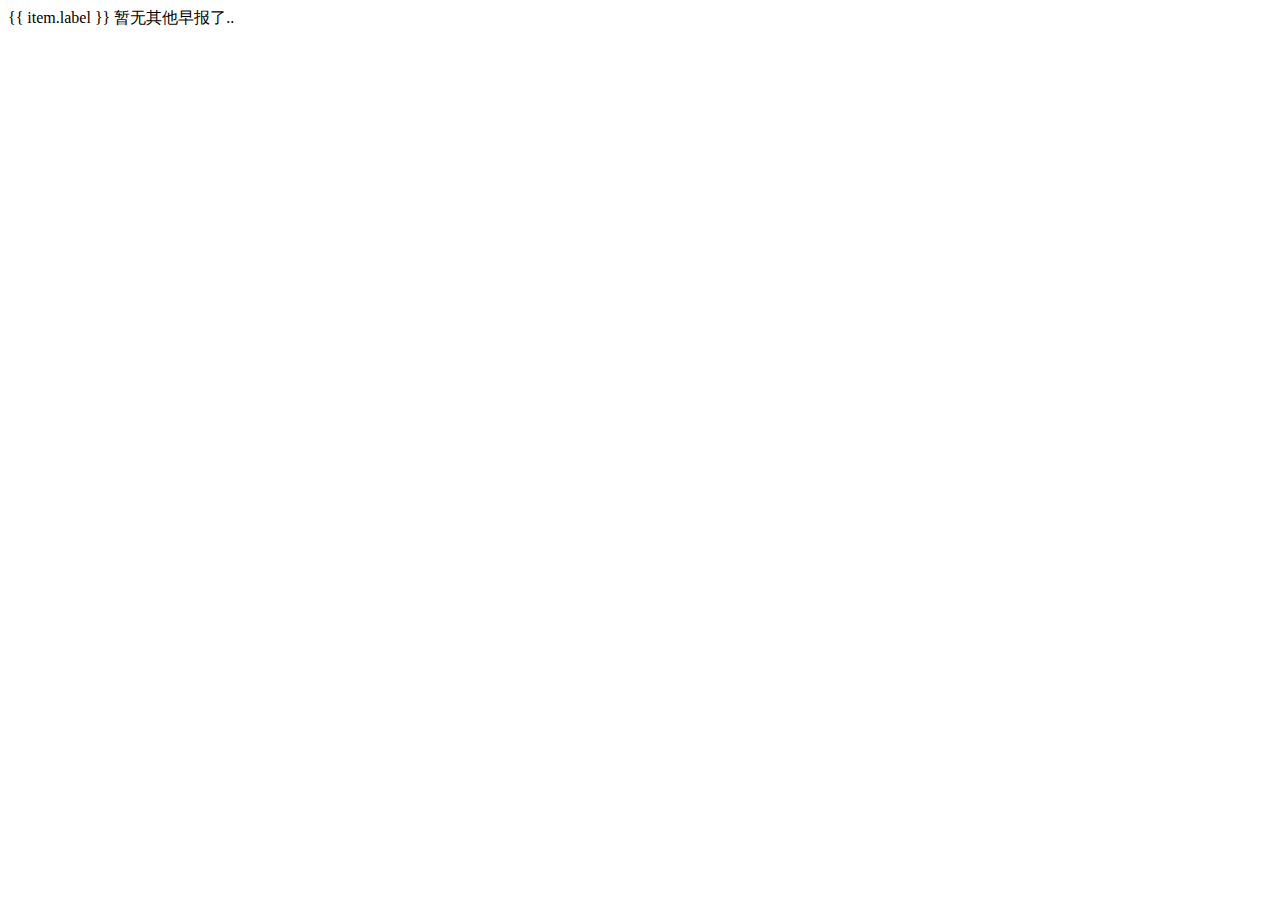
<file: index.html>
<!DOCTYPE html>
<html lang="en">

<head>
    <meta charset="UTF-8">
    <meta name="viewport" content="width=device-width, initial-scale=1.0">
    <title>早报</title>
    <!-- Import style -->
    <link href="//s4.zstatic.net/ajax/libs/element-plus/2.7.3/index.css" rel="stylesheet">
    <!-- Import Vue 3 -->
    <script src="//s4.zstatic.net/ajax/libs/vue/3.4.27/vue.global.js"></script>
    <!-- Import component library -->
    <script src="//s4.zstatic.net/ajax/libs/element-plus/2.7.3/index.full.js"></script>
    <style>
        .zb-lists {
            padding: 10px 0px;
        }
    </style>
</head>

<body>
    <div id="app">

        <el-row v-for="item,key in lists" :key="key" justify="center" class="zb-lists">
            <el-card style="max-width: 480px" @click="item.click">
                {{ item.label }}
            </el-card>
        </el-row>

        <el-row justify="center" class="zb-lists">
            <el-card style="max-width: 680px" >
                暂无其他早报了..
            </el-card>
        </el-row>

    </div>

    <script>
        const { createApp, ref } = Vue

        const app = createApp({
            setup() {

                const downloadImage = (url,fileName) => {
                    fetch(url)
                        .then(response => response.blob())
                        .then(blob => {
                            // 创建一个用于下载文件的链接元素
                            const url = window.URL.createObjectURL(blob);
                            const link = document.createElement('a');
                            link.href = url;
                            link.setAttribute('download', fileName); // 设置下载文件名
                            document.body.appendChild(link);
                            link.click(); // 触发下载

                            // 清理
                            window.URL.revokeObjectURL(url);
                            document.body.removeChild(link);
                        })
                        .catch(error => {
                            ElementPlus.ElMessage.error('图片下载失败:', error);
                        });
                }
                const lists = [
                    {
                        label: "每日60秒读懂世界",
                        click: () => {
                            fetch("https://zaobao.xcx.authbox.cn/api/today").then((Response) => {
                                return Response.json();
                            }).then((res) => {

                                if (res.code == 200) {
                                    ElementPlus.ElMessage.success("获取成功");
                                    //downloadImage(res.data.image,`${res.data.date}.png`);
                                    // 跨域 跳转算了
                                    setTimeout(()=>{
                                        window.location.href = res.data.image
                                    },500)
                                } else {
                                    ElementPlus.ElMessage.error('获取失败:' + res.message)
                                }
                            })
                        }
                    }
                ]
                return {
                    lists
                }
            }
        })

        app.use(ElementPlus);
        app.mount('#app')
    </script>
</body>

</html>
</file>
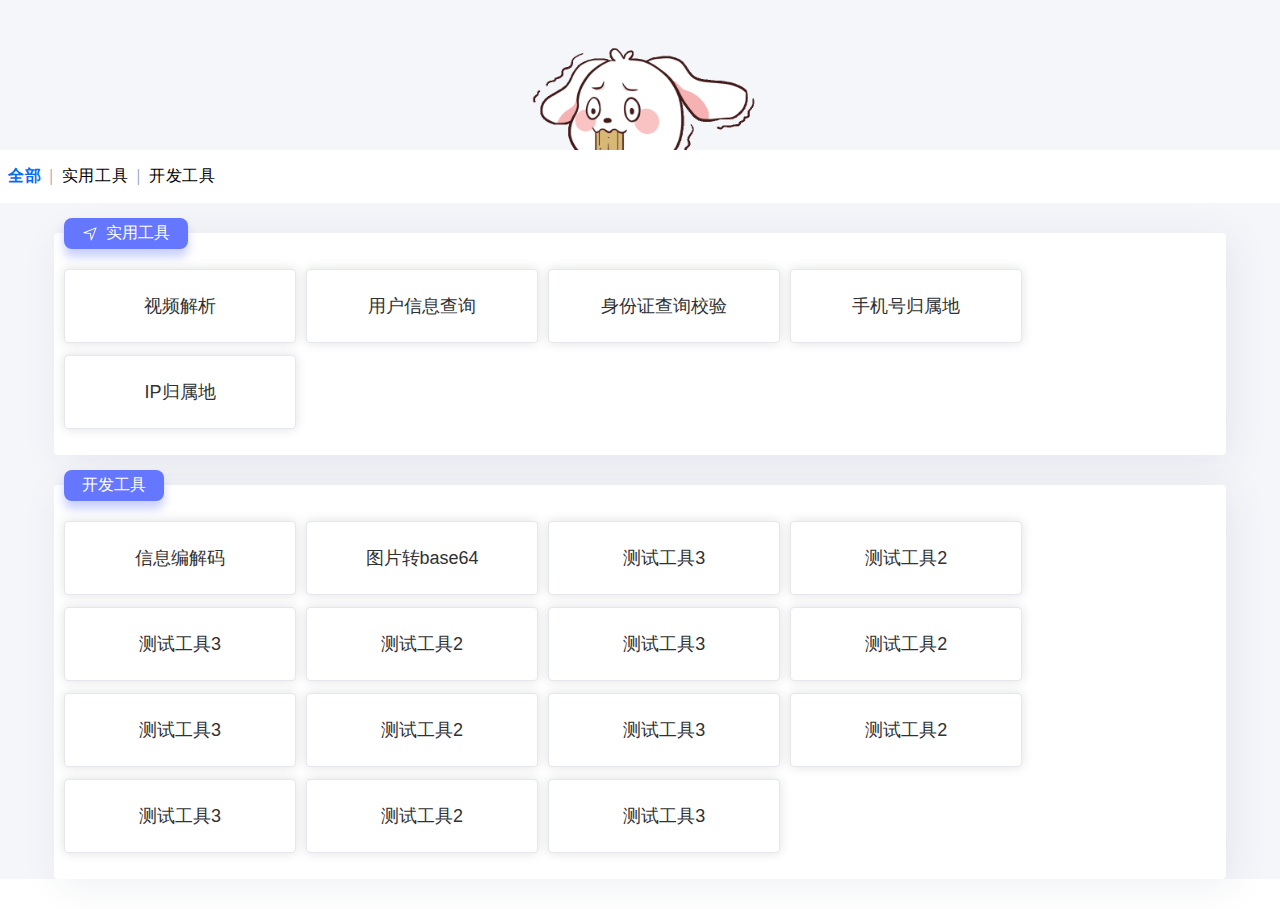
<file: tools/index.html>
<!DOCTYPE html>
<html lang="">
  <head>
    <meta charset="UTF-8">
    <link rel="icon" href="./favicon.ico">
    <meta name="viewport" content="width=device-width, initial-scale=1.0">
    <title>jisoen's tools</title>
    <script type="module" crossorigin src="./assets/index-C07rQK9F.js"></script>
    <link rel="stylesheet" crossorigin href="./assets/index-Ctr061U3.css">
  </head>
  <body>
    <div id="app"></div>
  </body>
</html>
</file>
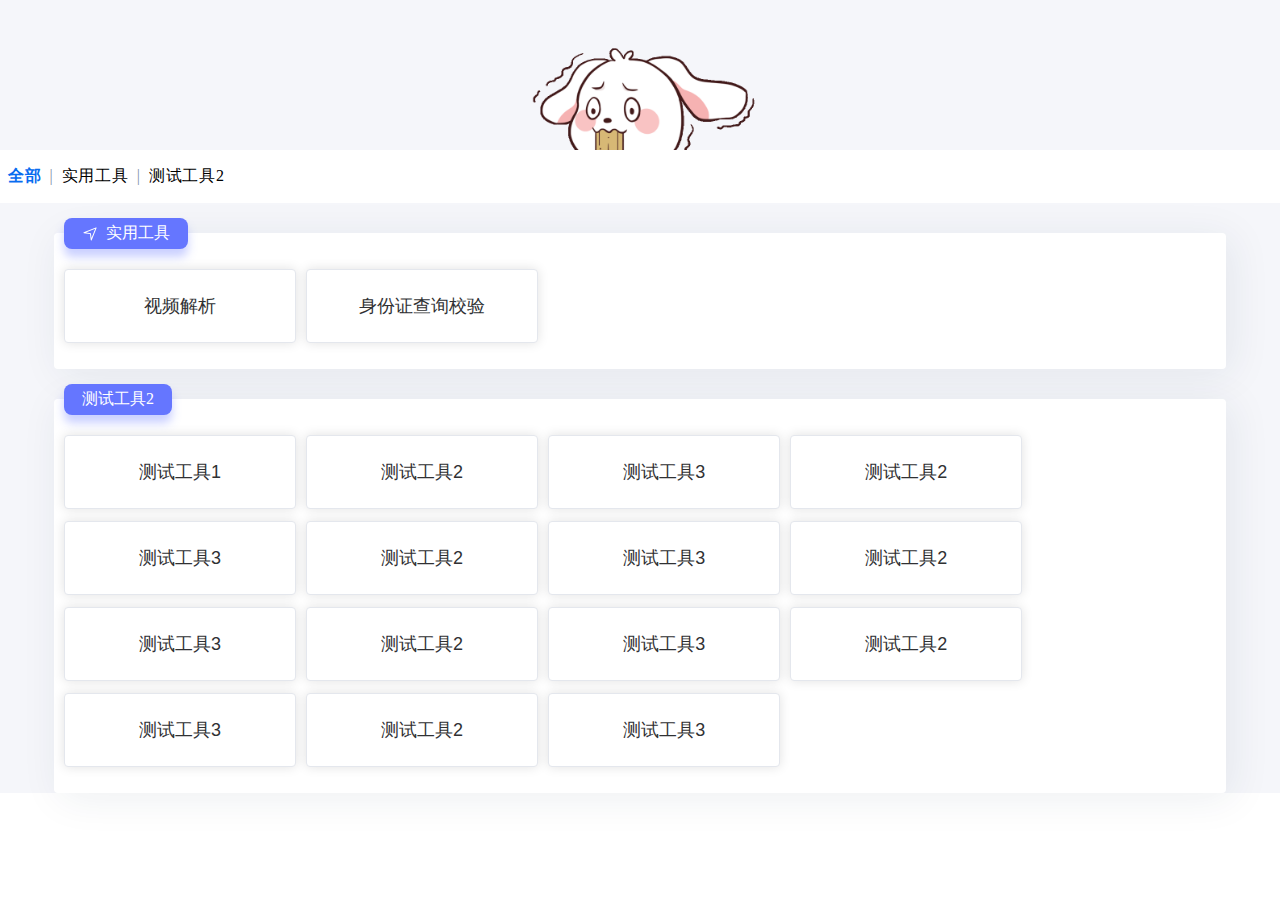
<file: video/index.html>
<!DOCTYPE html>
<html lang="">
  <head>
    <meta charset="UTF-8">
    <link rel="icon" href="./favicon.ico">
    <meta name="viewport" content="width=device-width, initial-scale=1.0">
    <title>视频解析</title>
    <script type="module" crossorigin src="./assets/index-BNWrtSRj.js"></script>
    <link rel="stylesheet" crossorigin href="./assets/index-BDDn1w_d.css">
  </head>
  <body>
    <div id="app"></div>
  </body>
</html>
</file>
<file: tools/assets/index-Ctr061U3.css>
@charset "UTF-8";*{padding:0;margin:0}#app{background-color:#f5f6fa}.top-logo img{max-height:250px}.mt-10{margin-top:10px}.mt-20{margin-top:20px}.mt-30{margin-top:30px}.ml-10{margin-left:10px}.mr-10{margin-right:10px}.mb-10{margin-bottom:10px}.ml-20{margin-left:20px}.mr-20{margin-right:20px}.pl-10{padding-left:10px}.pr-10{padding-right:10px}.pl-20{padding-left:20px}.pr-20{padding-right:20px}.card-body{text-align:center}.card-body .info{text-align:left}.tool-main[data-v-e9d532d9]{min-height:500px}.tool-card[data-v-e9d532d9]{position:relative;display:flex;flex-direction:column;min-width:0;word-wrap:break-word;background-color:#fff;background-clip:border-box;border:0 solid rgba(0,0,0,.125);border-radius:4px;box-shadow:6px 5px 40px #1e304b14;padding:0 10px 20px;width:90%;margin:30px auto}.tool-title[data-v-e9d532d9]{position:absolute;top:-15px;background-color:#6576ff;color:#fff;padding:5px 18px;border-radius:8px;font-size:1rem;box-shadow:0 .5rem .625rem #6576ff57;display:flex;align-items:center;justify-content:center}.tool-body[data-v-e9d532d9]{margin-top:30px}.tool-body .el-col[data-v-e9d532d9]{margin:6px 0;cursor:pointer;text-align:center;font-size:1.125rem;line-height:2rem;border-radius:5px;white-space:nowrap;font-weight:200;color:#526484;font-family:Helvetica Neue,Helvetica,PingFang SC,Hiragino Sans GB,Microsoft YaHei,微软雅黑,Arial,sans-serif}.nav[data-v-e9d532d9]{background-color:#fff}.nav ul[data-v-e9d532d9]{display:flex;flex-wrap:wrap;padding:1rem 0;width:90%;font-weight:500;font-size:16px;list-style:none;background-color:transparent;border-radius:4px;text-transform:uppercase;letter-spacing:.05rem}.nav ul li[data-v-e9d532d9]{padding-left:.5rem;cursor:pointer}.nav ul li[data-v-e9d532d9]:not(:first-child):before{content:"|";display:inline-block;padding-right:.5rem;color:#8091a7}.nav ul li.active[data-v-e9d532d9]{color:#086cf0;font-weight:700}.icon-text-container[data-v-e9d532d9]{display:flex;align-items:center}.icon-text-container .el-icon[data-v-e9d532d9]{margin-right:8px}:root{--el-color-white:#ffffff;--el-color-black:#000000;--el-color-primary-rgb:64,158,255;--el-color-success-rgb:103,194,58;--el-color-warning-rgb:230,162,60;--el-color-danger-rgb:245,108,108;--el-color-error-rgb:245,108,108;--el-color-info-rgb:144,147,153;--el-font-size-extra-large:20px;--el-font-size-large:18px;--el-font-size-medium:16px;--el-font-size-base:14px;--el-font-size-small:13px;--el-font-size-extra-small:12px;--el-font-family:"Helvetica Neue",Helvetica,"PingFang SC","Hiragino Sans GB","Microsoft YaHei","微软雅黑",Arial,sans-serif;--el-font-weight-primary:500;--el-font-line-height-primary:24px;--el-index-normal:1;--el-index-top:1000;--el-index-popper:2000;--el-border-radius-base:4px;--el-border-radius-small:2px;--el-border-radius-round:20px;--el-border-radius-circle:100%;--el-transition-duration:.3s;--el-transition-duration-fast:.2s;--el-transition-function-ease-in-out-bezier:cubic-bezier(.645,.045,.355,1);--el-transition-function-fast-bezier:cubic-bezier(.23,1,.32,1);--el-transition-all:all var(--el-transition-duration) var(--el-transition-function-ease-in-out-bezier);--el-transition-fade:opacity var(--el-transition-duration) var(--el-transition-function-fast-bezier);--el-transition-md-fade:transform var(--el-transition-duration) var(--el-transition-function-fast-bezier),opacity var(--el-transition-duration) var(--el-transition-function-fast-bezier);--el-transition-fade-linear:opacity var(--el-transition-duration-fast) linear;--el-transition-border:border-color var(--el-transition-duration-fast) var(--el-transition-function-ease-in-out-bezier);--el-transition-box-shadow:box-shadow var(--el-transition-duration-fast) var(--el-transition-function-ease-in-out-bezier);--el-transition-color:color var(--el-transition-duration-fast) var(--el-transition-function-ease-in-out-bezier);--el-component-size-large:40px;--el-component-size:32px;--el-component-size-small:24px;color-scheme:light;--el-color-primary:#409eff;--el-color-primary-light-3:rgb(121.3,187.1,255);--el-color-primary-light-5:rgb(159.5,206.5,255);--el-color-primary-light-7:rgb(197.7,225.9,255);--el-color-primary-light-8:rgb(216.8,235.6,255);--el-color-primary-light-9:rgb(235.9,245.3,255);--el-color-primary-dark-2:rgb(51.2,126.4,204);--el-color-success:#67c23a;--el-color-success-light-3:rgb(148.6,212.3,117.1);--el-color-success-light-5:rgb(179,224.5,156.5);--el-color-success-light-7:rgb(209.4,236.7,195.9);--el-color-success-light-8:rgb(224.6,242.8,215.6);--el-color-success-light-9:rgb(239.8,248.9,235.3);--el-color-success-dark-2:rgb(82.4,155.2,46.4);--el-color-warning:#e6a23c;--el-color-warning-light-3:rgb(237.5,189.9,118.5);--el-color-warning-light-5:rgb(242.5,208.5,157.5);--el-color-warning-light-7:rgb(247.5,227.1,196.5);--el-color-warning-light-8:rgb(250,236.4,216);--el-color-warning-light-9:rgb(252.5,245.7,235.5);--el-color-warning-dark-2:rgb(184,129.6,48);--el-color-danger:#f56c6c;--el-color-danger-light-3:rgb(248,152.1,152.1);--el-color-danger-light-5:rgb(250,181.5,181.5);--el-color-danger-light-7:rgb(252,210.9,210.9);--el-color-danger-light-8:rgb(253,225.6,225.6);--el-color-danger-light-9:rgb(254,240.3,240.3);--el-color-danger-dark-2:rgb(196,86.4,86.4);--el-color-error:#f56c6c;--el-color-error-light-3:rgb(248,152.1,152.1);--el-color-error-light-5:rgb(250,181.5,181.5);--el-color-error-light-7:rgb(252,210.9,210.9);--el-color-error-light-8:rgb(253,225.6,225.6);--el-color-error-light-9:rgb(254,240.3,240.3);--el-color-error-dark-2:rgb(196,86.4,86.4);--el-color-info:#909399;--el-color-info-light-3:rgb(177.3,179.4,183.6);--el-color-info-light-5:rgb(199.5,201,204);--el-color-info-light-7:rgb(221.7,222.6,224.4);--el-color-info-light-8:rgb(232.8,233.4,234.6);--el-color-info-light-9:rgb(243.9,244.2,244.8);--el-color-info-dark-2:rgb(115.2,117.6,122.4);--el-bg-color:#ffffff;--el-bg-color-page:#f2f3f5;--el-bg-color-overlay:#ffffff;--el-text-color-primary:#303133;--el-text-color-regular:#606266;--el-text-color-secondary:#909399;--el-text-color-placeholder:#a8abb2;--el-text-color-disabled:#c0c4cc;--el-border-color:#dcdfe6;--el-border-color-light:#e4e7ed;--el-border-color-lighter:#ebeef5;--el-border-color-extra-light:#f2f6fc;--el-border-color-dark:#d4d7de;--el-border-color-darker:#cdd0d6;--el-fill-color:#f0f2f5;--el-fill-color-light:#f5f7fa;--el-fill-color-lighter:#fafafa;--el-fill-color-extra-light:#fafcff;--el-fill-color-dark:#ebedf0;--el-fill-color-darker:#e6e8eb;--el-fill-color-blank:#ffffff;--el-box-shadow:0px 12px 32px 4px rgba(0,0,0,.04),0px 8px 20px rgba(0,0,0,.08);--el-box-shadow-light:0px 0px 12px rgba(0,0,0,.12);--el-box-shadow-lighter:0px 0px 6px rgba(0,0,0,.12);--el-box-shadow-dark:0px 16px 48px 16px rgba(0,0,0,.08),0px 12px 32px rgba(0,0,0,.12),0px 8px 16px -8px rgba(0,0,0,.16);--el-disabled-bg-color:var(--el-fill-color-light);--el-disabled-text-color:var(--el-text-color-placeholder);--el-disabled-border-color:var(--el-border-color-light);--el-overlay-color:rgba(0,0,0,.8);--el-overlay-color-light:rgba(0,0,0,.7);--el-overlay-color-lighter:rgba(0,0,0,.5);--el-mask-color:rgba(255,255,255,.9);--el-mask-color-extra-light:rgba(255,255,255,.3);--el-border-width:1px;--el-border-style:solid;--el-border-color-hover:var(--el-text-color-disabled);--el-border:var(--el-border-width) var(--el-border-style) var(--el-border-color);--el-svg-monochrome-grey:var(--el-border-color)}.fade-in-linear-enter-active,.fade-in-linear-leave-active{transition:var(--el-transition-fade-linear)}.fade-in-linear-enter-from,.fade-in-linear-leave-to{opacity:0}.el-fade-in-linear-enter-active,.el-fade-in-linear-leave-active{transition:var(--el-transition-fade-linear)}.el-fade-in-linear-enter-from,.el-fade-in-linear-leave-to{opacity:0}.el-fade-in-enter-active,.el-fade-in-leave-active{transition:all var(--el-transition-duration) cubic-bezier(.55,0,.1,1)}.el-fade-in-enter-from,.el-fade-in-leave-active{opacity:0}.el-zoom-in-center-enter-active,.el-zoom-in-center-leave-active{transition:all var(--el-transition-duration) cubic-bezier(.55,0,.1,1)}.el-zoom-in-center-enter-from,.el-zoom-in-center-leave-active{opacity:0;transform:scaleX(0)}.el-zoom-in-top-enter-active,.el-zoom-in-top-leave-active{opacity:1;transform:scaleY(1);transform-origin:center top;transition:var(--el-transition-md-fade)}.el-zoom-in-top-enter-active[data-popper-placement^=top],.el-zoom-in-top-leave-active[data-popper-placement^=top]{transform-origin:center bottom}.el-zoom-in-top-enter-from,.el-zoom-in-top-leave-active{opacity:0;transform:scaleY(0)}.el-zoom-in-bottom-enter-active,.el-zoom-in-bottom-leave-active{opacity:1;transform:scaleY(1);transform-origin:center bottom;transition:var(--el-transition-md-fade)}.el-zoom-in-bottom-enter-from,.el-zoom-in-bottom-leave-active{opacity:0;transform:scaleY(0)}.el-zoom-in-left-enter-active,.el-zoom-in-left-leave-active{opacity:1;transform:scale(1);transform-origin:top left;transition:var(--el-transition-md-fade)}.el-zoom-in-left-enter-from,.el-zoom-in-left-leave-active{opacity:0;transform:scale(.45)}.collapse-transition{transition:var(--el-transition-duration) height ease-in-out,var(--el-transition-duration) padding-top ease-in-out,var(--el-transition-duration) padding-bottom ease-in-out}.el-collapse-transition-enter-active,.el-collapse-transition-leave-active{transition:var(--el-transition-duration) max-height ease-in-out,var(--el-transition-duration) padding-top ease-in-out,var(--el-transition-duration) padding-bottom ease-in-out}.horizontal-collapse-transition{transition:var(--el-transition-duration) width ease-in-out,var(--el-transition-duration) padding-left ease-in-out,var(--el-transition-duration) padding-right ease-in-out}.el-list-enter-active,.el-list-leave-active{transition:all 1s}.el-list-enter-from,.el-list-leave-to{opacity:0;transform:translateY(-30px)}.el-list-leave-active{position:absolute!important}.el-opacity-transition{transition:opacity var(--el-transition-duration) cubic-bezier(.55,0,.1,1)}.el-icon-loading{animation:rotating 2s linear infinite}.el-icon--right{margin-left:5px}.el-icon--left{margin-right:5px}@keyframes rotating{0%{transform:rotate(0)}to{transform:rotate(1turn)}}.el-icon{--color:inherit;align-items:center;display:inline-flex;height:1em;justify-content:center;line-height:1em;position:relative;width:1em;fill:currentColor;color:var(--color);font-size:inherit}.el-icon.is-loading{animation:rotating 2s linear infinite}.el-icon svg{height:1em;width:1em}.el-affix--fixed{position:fixed}.el-alert{--el-alert-padding:8px 16px;--el-alert-border-radius-base:var(--el-border-radius-base);--el-alert-title-font-size:14px;--el-alert-title-with-description-font-size:16px;--el-alert-description-font-size:14px;--el-alert-close-font-size:16px;--el-alert-close-customed-font-size:14px;--el-alert-icon-size:16px;--el-alert-icon-large-size:28px;align-items:center;background-color:var(--el-color-white);border-radius:var(--el-alert-border-radius-base);box-sizing:border-box;display:flex;margin:0;opacity:1;overflow:hidden;padding:var(--el-alert-padding);position:relative;transition:opacity var(--el-transition-duration-fast);width:100%}.el-alert.is-light .el-alert__close-btn{color:var(--el-text-color-placeholder)}.el-alert.is-dark .el-alert__close-btn,.el-alert.is-dark .el-alert__description{color:var(--el-color-white)}.el-alert.is-center{justify-content:center}.el-alert--success{--el-alert-bg-color:var(--el-color-success-light-9)}.el-alert--success.is-light{background-color:var(--el-alert-bg-color)}.el-alert--success.is-light,.el-alert--success.is-light .el-alert__description{color:var(--el-color-success)}.el-alert--success.is-dark{background-color:var(--el-color-success);color:var(--el-color-white)}.el-alert--info{--el-alert-bg-color:var(--el-color-info-light-9)}.el-alert--info.is-light{background-color:var(--el-alert-bg-color)}.el-alert--info.is-light,.el-alert--info.is-light .el-alert__description{color:var(--el-color-info)}.el-alert--info.is-dark{background-color:var(--el-color-info);color:var(--el-color-white)}.el-alert--warning{--el-alert-bg-color:var(--el-color-warning-light-9)}.el-alert--warning.is-light{background-color:var(--el-alert-bg-color)}.el-alert--warning.is-light,.el-alert--warning.is-light .el-alert__description{color:var(--el-color-warning)}.el-alert--warning.is-dark{background-color:var(--el-color-warning);color:var(--el-color-white)}.el-alert--error{--el-alert-bg-color:var(--el-color-error-light-9)}.el-alert--error.is-light{background-color:var(--el-alert-bg-color)}.el-alert--error.is-light,.el-alert--error.is-light .el-alert__description{color:var(--el-color-error)}.el-alert--error.is-dark{background-color:var(--el-color-error);color:var(--el-color-white)}.el-alert__content{display:flex;flex-direction:column;gap:4px}.el-alert .el-alert__icon{font-size:var(--el-alert-icon-size);margin-right:8px;width:var(--el-alert-icon-size)}.el-alert .el-alert__icon.is-big{font-size:var(--el-alert-icon-large-size);margin-right:12px;width:var(--el-alert-icon-large-size)}.el-alert__title{font-size:var(--el-alert-title-font-size);line-height:24px}.el-alert__title.with-description{font-size:var(--el-alert-title-with-description-font-size)}.el-alert .el-alert__description{font-size:var(--el-alert-description-font-size);margin:0}.el-alert .el-alert__close-btn{cursor:pointer;font-size:var(--el-alert-close-font-size);opacity:1;position:absolute;right:16px;top:12px}.el-alert .el-alert__close-btn.is-customed{font-size:var(--el-alert-close-customed-font-size);font-style:normal;line-height:24px;top:8px}.el-alert-fade-enter-from,.el-alert-fade-leave-active{opacity:0}.el-aside{box-sizing:border-box;flex-shrink:0;overflow:auto;width:var(--el-aside-width,300px)}.el-autocomplete{--el-input-text-color:var(--el-text-color-regular);--el-input-border:var(--el-border);--el-input-hover-border:var(--el-border-color-hover);--el-input-focus-border:var(--el-color-primary);--el-input-transparent-border:0 0 0 1px transparent inset;--el-input-border-color:var(--el-border-color);--el-input-border-radius:var(--el-border-radius-base);--el-input-bg-color:var(--el-fill-color-blank);--el-input-icon-color:var(--el-text-color-placeholder);--el-input-placeholder-color:var(--el-text-color-placeholder);--el-input-hover-border-color:var(--el-border-color-hover);--el-input-clear-hover-color:var(--el-text-color-secondary);--el-input-focus-border-color:var(--el-color-primary);--el-input-width:100%;display:inline-block;position:relative;width:var(--el-input-width)}.el-autocomplete__popper.el-popper{background:var(--el-bg-color-overlay);box-shadow:var(--el-box-shadow-light)}.el-autocomplete__popper.el-popper,.el-autocomplete__popper.el-popper .el-popper__arrow:before{border:1px solid var(--el-border-color-light)}.el-autocomplete__popper.el-popper[data-popper-placement^=top] .el-popper__arrow:before{border-left-color:transparent;border-top-color:transparent}.el-autocomplete__popper.el-popper[data-popper-placement^=bottom] .el-popper__arrow:before{border-bottom-color:transparent;border-right-color:transparent}.el-autocomplete__popper.el-popper[data-popper-placement^=left] .el-popper__arrow:before{border-bottom-color:transparent;border-left-color:transparent}.el-autocomplete__popper.el-popper[data-popper-placement^=right] .el-popper__arrow:before{border-right-color:transparent;border-top-color:transparent}.el-autocomplete-suggestion{border-radius:var(--el-border-radius-base);box-sizing:border-box}.el-autocomplete-suggestion__wrap{box-sizing:border-box;max-height:280px;padding:10px 0}.el-autocomplete-suggestion__list{margin:0;padding:0}.el-autocomplete-suggestion li{color:var(--el-text-color-regular);cursor:pointer;font-size:var(--el-font-size-base);line-height:34px;list-style:none;margin:0;overflow:hidden;padding:0 20px;text-align:left;text-overflow:ellipsis;white-space:nowrap}.el-autocomplete-suggestion li.highlighted,.el-autocomplete-suggestion li:hover{background-color:var(--el-fill-color-light)}.el-autocomplete-suggestion li.divider{border-top:1px solid var(--el-color-black);margin-top:6px}.el-autocomplete-suggestion li.divider:last-child{margin-bottom:-6px}.el-autocomplete-suggestion.is-loading li{color:var(--el-text-color-secondary);font-size:20px;height:100px;line-height:100px;text-align:center}.el-autocomplete-suggestion.is-loading li:after{content:"";display:inline-block;height:100%;vertical-align:middle}.el-autocomplete-suggestion.is-loading li:hover{background-color:var(--el-bg-color-overlay)}.el-autocomplete-suggestion.is-loading .el-icon-loading{vertical-align:middle}.el-avatar{--el-avatar-text-color:var(--el-color-white);--el-avatar-bg-color:var(--el-text-color-disabled);--el-avatar-text-size:14px;--el-avatar-icon-size:18px;--el-avatar-border-radius:var(--el-border-radius-base);--el-avatar-size-large:56px;--el-avatar-size-small:24px;--el-avatar-size:40px;align-items:center;background:var(--el-avatar-bg-color);box-sizing:border-box;color:var(--el-avatar-text-color);display:inline-flex;font-size:var(--el-avatar-text-size);height:var(--el-avatar-size);justify-content:center;outline:none;overflow:hidden;text-align:center;width:var(--el-avatar-size)}.el-avatar>img{display:block;height:100%;width:100%}.el-avatar--circle{border-radius:50%}.el-avatar--square{border-radius:var(--el-avatar-border-radius)}.el-avatar--icon{font-size:var(--el-avatar-icon-size)}.el-avatar--small{--el-avatar-size:24px}.el-avatar--large{--el-avatar-size:56px}.el-backtop{--el-backtop-bg-color:var(--el-bg-color-overlay);--el-backtop-text-color:var(--el-color-primary);--el-backtop-hover-bg-color:var(--el-border-color-extra-light);align-items:center;background-color:var(--el-backtop-bg-color);border-radius:50%;box-shadow:var(--el-box-shadow-lighter);color:var(--el-backtop-text-color);cursor:pointer;display:flex;font-size:20px;height:40px;justify-content:center;position:fixed;width:40px;z-index:5}.el-backtop:hover{background-color:var(--el-backtop-hover-bg-color)}.el-backtop__icon{font-size:20px}.el-badge{--el-badge-bg-color:var(--el-color-danger);--el-badge-radius:10px;--el-badge-font-size:12px;--el-badge-padding:6px;--el-badge-size:18px;display:inline-block;position:relative;vertical-align:middle;width:-moz-fit-content;width:fit-content}.el-badge__content{align-items:center;background-color:var(--el-badge-bg-color);border:1px solid var(--el-bg-color);border-radius:var(--el-badge-radius);color:var(--el-color-white);display:inline-flex;font-size:var(--el-badge-font-size);height:var(--el-badge-size);justify-content:center;padding:0 var(--el-badge-padding);white-space:nowrap}.el-badge__content.is-fixed{position:absolute;right:calc(1px + var(--el-badge-size)/2);top:0;transform:translateY(-50%) translate(100%);z-index:var(--el-index-normal)}.el-badge__content.is-fixed.is-dot{right:5px}.el-badge__content.is-dot{border-radius:50%;height:8px;padding:0;right:0;width:8px}.el-badge__content.is-hide-zero{display:none}.el-badge__content--primary{background-color:var(--el-color-primary)}.el-badge__content--success{background-color:var(--el-color-success)}.el-badge__content--warning{background-color:var(--el-color-warning)}.el-badge__content--info{background-color:var(--el-color-info)}.el-badge__content--danger{background-color:var(--el-color-danger)}.el-breadcrumb{font-size:14px;line-height:1}.el-breadcrumb:after,.el-breadcrumb:before{content:"";display:table}.el-breadcrumb:after{clear:both}.el-breadcrumb__separator{color:var(--el-text-color-placeholder);font-weight:700;margin:0 9px}.el-breadcrumb__separator.el-icon{font-weight:400;margin:0 6px}.el-breadcrumb__separator.el-icon svg{vertical-align:middle}.el-breadcrumb__item{align-items:center;display:inline-flex;float:left}.el-breadcrumb__inner{color:var(--el-text-color-regular)}.el-breadcrumb__inner a,.el-breadcrumb__inner.is-link{color:var(--el-text-color-primary);font-weight:700;text-decoration:none;transition:var(--el-transition-color)}.el-breadcrumb__inner a:hover,.el-breadcrumb__inner.is-link:hover{color:var(--el-color-primary);cursor:pointer}.el-breadcrumb__item:last-child .el-breadcrumb__inner,.el-breadcrumb__item:last-child .el-breadcrumb__inner a,.el-breadcrumb__item:last-child .el-breadcrumb__inner a:hover,.el-breadcrumb__item:last-child .el-breadcrumb__inner:hover{color:var(--el-text-color-regular);cursor:text;font-weight:400}.el-breadcrumb__item:last-child .el-breadcrumb__separator{display:none}.el-button-group{display:inline-block;vertical-align:middle}.el-button-group:after,.el-button-group:before{content:"";display:table}.el-button-group:after{clear:both}.el-button-group>.el-button{float:left;position:relative}.el-button-group>.el-button+.el-button{margin-left:0}.el-button-group>.el-button:first-child{border-bottom-right-radius:0;border-top-right-radius:0}.el-button-group>.el-button:last-child{border-bottom-left-radius:0;border-top-left-radius:0}.el-button-group>.el-button:first-child:last-child{border-bottom-left-radius:var(--el-border-radius-base);border-bottom-right-radius:var(--el-border-radius-base);border-top-left-radius:var(--el-border-radius-base);border-top-right-radius:var(--el-border-radius-base)}.el-button-group>.el-button:first-child:last-child.is-round{border-radius:var(--el-border-radius-round)}.el-button-group>.el-button:first-child:last-child.is-circle{border-radius:50%}.el-button-group>.el-button:not(:first-child):not(:last-child){border-radius:0}.el-button-group>.el-button:not(:last-child){margin-right:-1px}.el-button-group>.el-button.is-active,.el-button-group>.el-button:active,.el-button-group>.el-button:focus,.el-button-group>.el-button:hover{z-index:1}.el-button-group>.el-dropdown>.el-button{border-bottom-left-radius:0;border-left-color:var(--el-button-divide-border-color);border-top-left-radius:0}.el-button-group .el-button--primary:first-child{border-right-color:var(--el-button-divide-border-color)}.el-button-group .el-button--primary:last-child{border-left-color:var(--el-button-divide-border-color)}.el-button-group .el-button--primary:not(:first-child):not(:last-child){border-left-color:var(--el-button-divide-border-color);border-right-color:var(--el-button-divide-border-color)}.el-button-group .el-button--success:first-child{border-right-color:var(--el-button-divide-border-color)}.el-button-group .el-button--success:last-child{border-left-color:var(--el-button-divide-border-color)}.el-button-group .el-button--success:not(:first-child):not(:last-child){border-left-color:var(--el-button-divide-border-color);border-right-color:var(--el-button-divide-border-color)}.el-button-group .el-button--warning:first-child{border-right-color:var(--el-button-divide-border-color)}.el-button-group .el-button--warning:last-child{border-left-color:var(--el-button-divide-border-color)}.el-button-group .el-button--warning:not(:first-child):not(:last-child){border-left-color:var(--el-button-divide-border-color);border-right-color:var(--el-button-divide-border-color)}.el-button-group .el-button--danger:first-child{border-right-color:var(--el-button-divide-border-color)}.el-button-group .el-button--danger:last-child{border-left-color:var(--el-button-divide-border-color)}.el-button-group .el-button--danger:not(:first-child):not(:last-child){border-left-color:var(--el-button-divide-border-color);border-right-color:var(--el-button-divide-border-color)}.el-button-group .el-button--info:first-child{border-right-color:var(--el-button-divide-border-color)}.el-button-group .el-button--info:last-child{border-left-color:var(--el-button-divide-border-color)}.el-button-group .el-button--info:not(:first-child):not(:last-child){border-left-color:var(--el-button-divide-border-color);border-right-color:var(--el-button-divide-border-color)}.el-button{--el-button-font-weight:var(--el-font-weight-primary);--el-button-border-color:var(--el-border-color);--el-button-bg-color:var(--el-fill-color-blank);--el-button-text-color:var(--el-text-color-regular);--el-button-disabled-text-color:var(--el-disabled-text-color);--el-button-disabled-bg-color:var(--el-fill-color-blank);--el-button-disabled-border-color:var(--el-border-color-light);--el-button-divide-border-color:rgba(255,255,255,.5);--el-button-hover-text-color:var(--el-color-primary);--el-button-hover-bg-color:var(--el-color-primary-light-9);--el-button-hover-border-color:var(--el-color-primary-light-7);--el-button-active-text-color:var(--el-button-hover-text-color);--el-button-active-border-color:var(--el-color-primary);--el-button-active-bg-color:var(--el-button-hover-bg-color);--el-button-outline-color:var(--el-color-primary-light-5);--el-button-hover-link-text-color:var(--el-text-color-secondary);--el-button-active-color:var(--el-text-color-primary);align-items:center;-webkit-appearance:none;background-color:var(--el-button-bg-color);border:var(--el-border);border-color:var(--el-button-border-color);box-sizing:border-box;color:var(--el-button-text-color);cursor:pointer;display:inline-flex;font-weight:var(--el-button-font-weight);height:32px;justify-content:center;line-height:1;outline:none;text-align:center;transition:.1s;-webkit-user-select:none;-moz-user-select:none;user-select:none;vertical-align:middle;white-space:nowrap}.el-button:hover{background-color:var(--el-button-hover-bg-color);border-color:var(--el-button-hover-border-color);color:var(--el-button-hover-text-color);outline:none}.el-button:active{background-color:var(--el-button-active-bg-color);border-color:var(--el-button-active-border-color);color:var(--el-button-active-text-color);outline:none}.el-button:focus-visible{outline:2px solid var(--el-button-outline-color);outline-offset:1px;transition:outline-offset 0s,outline 0s}.el-button>span{align-items:center;display:inline-flex}.el-button+.el-button{margin-left:12px}.el-button{border-radius:var(--el-border-radius-base);font-size:var(--el-font-size-base)}.el-button,.el-button.is-round{padding:8px 15px}.el-button::-moz-focus-inner{border:0}.el-button [class*=el-icon]+span{margin-left:6px}.el-button [class*=el-icon] svg{vertical-align:bottom}.el-button.is-plain{--el-button-hover-text-color:var(--el-color-primary);--el-button-hover-bg-color:var(--el-fill-color-blank);--el-button-hover-border-color:var(--el-color-primary)}.el-button.is-active{background-color:var(--el-button-active-bg-color);border-color:var(--el-button-active-border-color);color:var(--el-button-active-text-color);outline:none}.el-button.is-disabled,.el-button.is-disabled:hover{background-color:var(--el-button-disabled-bg-color);background-image:none;border-color:var(--el-button-disabled-border-color);color:var(--el-button-disabled-text-color);cursor:not-allowed}.el-button.is-loading{pointer-events:none;position:relative}.el-button.is-loading:before{background-color:var(--el-mask-color-extra-light);border-radius:inherit;bottom:-1px;content:"";left:-1px;pointer-events:none;position:absolute;right:-1px;top:-1px;z-index:1}.el-button.is-round{border-radius:var(--el-border-radius-round)}.el-button.is-circle{border-radius:50%;padding:8px;width:32px}.el-button.is-text{background-color:transparent;border:0 solid transparent;color:var(--el-button-text-color)}.el-button.is-text.is-disabled{background-color:transparent!important;color:var(--el-button-disabled-text-color)}.el-button.is-text:not(.is-disabled):hover{background-color:var(--el-fill-color-light)}.el-button.is-text:not(.is-disabled):focus-visible{outline:2px solid var(--el-button-outline-color);outline-offset:1px;transition:outline-offset 0s,outline 0s}.el-button.is-text:not(.is-disabled):active{background-color:var(--el-fill-color)}.el-button.is-text:not(.is-disabled).is-has-bg{background-color:var(--el-fill-color-light)}.el-button.is-text:not(.is-disabled).is-has-bg:hover{background-color:var(--el-fill-color)}.el-button.is-text:not(.is-disabled).is-has-bg:active{background-color:var(--el-fill-color-dark)}.el-button__text--expand{letter-spacing:.3em;margin-right:-.3em}.el-button.is-link{background:transparent;border-color:transparent;color:var(--el-button-text-color);height:auto;padding:2px}.el-button.is-link:hover{color:var(--el-button-hover-link-text-color)}.el-button.is-link.is-disabled{background-color:transparent!important;border-color:transparent!important;color:var(--el-button-disabled-text-color)}.el-button.is-link:not(.is-disabled):active,.el-button.is-link:not(.is-disabled):hover{background-color:transparent;border-color:transparent}.el-button.is-link:not(.is-disabled):active{color:var(--el-button-active-color)}.el-button--text{background:transparent;border-color:transparent;color:var(--el-color-primary);padding-left:0;padding-right:0}.el-button--text.is-disabled{background-color:transparent!important;border-color:transparent!important;color:var(--el-button-disabled-text-color)}.el-button--text:not(.is-disabled):hover{background-color:transparent;border-color:transparent;color:var(--el-color-primary-light-3)}.el-button--text:not(.is-disabled):active{background-color:transparent;border-color:transparent;color:var(--el-color-primary-dark-2)}.el-button__link--expand{letter-spacing:.3em;margin-right:-.3em}.el-button--primary{--el-button-text-color:var(--el-color-white);--el-button-bg-color:var(--el-color-primary);--el-button-border-color:var(--el-color-primary);--el-button-outline-color:var(--el-color-primary-light-5);--el-button-active-color:var(--el-color-primary-dark-2);--el-button-hover-text-color:var(--el-color-white);--el-button-hover-link-text-color:var(--el-color-primary-light-5);--el-button-hover-bg-color:var(--el-color-primary-light-3);--el-button-hover-border-color:var(--el-color-primary-light-3);--el-button-active-bg-color:var(--el-color-primary-dark-2);--el-button-active-border-color:var(--el-color-primary-dark-2);--el-button-disabled-text-color:var(--el-color-white);--el-button-disabled-bg-color:var(--el-color-primary-light-5);--el-button-disabled-border-color:var(--el-color-primary-light-5)}.el-button--primary.is-link,.el-button--primary.is-plain,.el-button--primary.is-text{--el-button-text-color:var(--el-color-primary);--el-button-bg-color:var(--el-color-primary-light-9);--el-button-border-color:var(--el-color-primary-light-5);--el-button-hover-text-color:var(--el-color-white);--el-button-hover-bg-color:var(--el-color-primary);--el-button-hover-border-color:var(--el-color-primary);--el-button-active-text-color:var(--el-color-white)}.el-button--primary.is-link.is-disabled,.el-button--primary.is-link.is-disabled:active,.el-button--primary.is-link.is-disabled:focus,.el-button--primary.is-link.is-disabled:hover,.el-button--primary.is-plain.is-disabled,.el-button--primary.is-plain.is-disabled:active,.el-button--primary.is-plain.is-disabled:focus,.el-button--primary.is-plain.is-disabled:hover,.el-button--primary.is-text.is-disabled,.el-button--primary.is-text.is-disabled:active,.el-button--primary.is-text.is-disabled:focus,.el-button--primary.is-text.is-disabled:hover{background-color:var(--el-color-primary-light-9);border-color:var(--el-color-primary-light-8);color:var(--el-color-primary-light-5)}.el-button--success{--el-button-text-color:var(--el-color-white);--el-button-bg-color:var(--el-color-success);--el-button-border-color:var(--el-color-success);--el-button-outline-color:var(--el-color-success-light-5);--el-button-active-color:var(--el-color-success-dark-2);--el-button-hover-text-color:var(--el-color-white);--el-button-hover-link-text-color:var(--el-color-success-light-5);--el-button-hover-bg-color:var(--el-color-success-light-3);--el-button-hover-border-color:var(--el-color-success-light-3);--el-button-active-bg-color:var(--el-color-success-dark-2);--el-button-active-border-color:var(--el-color-success-dark-2);--el-button-disabled-text-color:var(--el-color-white);--el-button-disabled-bg-color:var(--el-color-success-light-5);--el-button-disabled-border-color:var(--el-color-success-light-5)}.el-button--success.is-link,.el-button--success.is-plain,.el-button--success.is-text{--el-button-text-color:var(--el-color-success);--el-button-bg-color:var(--el-color-success-light-9);--el-button-border-color:var(--el-color-success-light-5);--el-button-hover-text-color:var(--el-color-white);--el-button-hover-bg-color:var(--el-color-success);--el-button-hover-border-color:var(--el-color-success);--el-button-active-text-color:var(--el-color-white)}.el-button--success.is-link.is-disabled,.el-button--success.is-link.is-disabled:active,.el-button--success.is-link.is-disabled:focus,.el-button--success.is-link.is-disabled:hover,.el-button--success.is-plain.is-disabled,.el-button--success.is-plain.is-disabled:active,.el-button--success.is-plain.is-disabled:focus,.el-button--success.is-plain.is-disabled:hover,.el-button--success.is-text.is-disabled,.el-button--success.is-text.is-disabled:active,.el-button--success.is-text.is-disabled:focus,.el-button--success.is-text.is-disabled:hover{background-color:var(--el-color-success-light-9);border-color:var(--el-color-success-light-8);color:var(--el-color-success-light-5)}.el-button--warning{--el-button-text-color:var(--el-color-white);--el-button-bg-color:var(--el-color-warning);--el-button-border-color:var(--el-color-warning);--el-button-outline-color:var(--el-color-warning-light-5);--el-button-active-color:var(--el-color-warning-dark-2);--el-button-hover-text-color:var(--el-color-white);--el-button-hover-link-text-color:var(--el-color-warning-light-5);--el-button-hover-bg-color:var(--el-color-warning-light-3);--el-button-hover-border-color:var(--el-color-warning-light-3);--el-button-active-bg-color:var(--el-color-warning-dark-2);--el-button-active-border-color:var(--el-color-warning-dark-2);--el-button-disabled-text-color:var(--el-color-white);--el-button-disabled-bg-color:var(--el-color-warning-light-5);--el-button-disabled-border-color:var(--el-color-warning-light-5)}.el-button--warning.is-link,.el-button--warning.is-plain,.el-button--warning.is-text{--el-button-text-color:var(--el-color-warning);--el-button-bg-color:var(--el-color-warning-light-9);--el-button-border-color:var(--el-color-warning-light-5);--el-button-hover-text-color:var(--el-color-white);--el-button-hover-bg-color:var(--el-color-warning);--el-button-hover-border-color:var(--el-color-warning);--el-button-active-text-color:var(--el-color-white)}.el-button--warning.is-link.is-disabled,.el-button--warning.is-link.is-disabled:active,.el-button--warning.is-link.is-disabled:focus,.el-button--warning.is-link.is-disabled:hover,.el-button--warning.is-plain.is-disabled,.el-button--warning.is-plain.is-disabled:active,.el-button--warning.is-plain.is-disabled:focus,.el-button--warning.is-plain.is-disabled:hover,.el-button--warning.is-text.is-disabled,.el-button--warning.is-text.is-disabled:active,.el-button--warning.is-text.is-disabled:focus,.el-button--warning.is-text.is-disabled:hover{background-color:var(--el-color-warning-light-9);border-color:var(--el-color-warning-light-8);color:var(--el-color-warning-light-5)}.el-button--danger{--el-button-text-color:var(--el-color-white);--el-button-bg-color:var(--el-color-danger);--el-button-border-color:var(--el-color-danger);--el-button-outline-color:var(--el-color-danger-light-5);--el-button-active-color:var(--el-color-danger-dark-2);--el-button-hover-text-color:var(--el-color-white);--el-button-hover-link-text-color:var(--el-color-danger-light-5);--el-button-hover-bg-color:var(--el-color-danger-light-3);--el-button-hover-border-color:var(--el-color-danger-light-3);--el-button-active-bg-color:var(--el-color-danger-dark-2);--el-button-active-border-color:var(--el-color-danger-dark-2);--el-button-disabled-text-color:var(--el-color-white);--el-button-disabled-bg-color:var(--el-color-danger-light-5);--el-button-disabled-border-color:var(--el-color-danger-light-5)}.el-button--danger.is-link,.el-button--danger.is-plain,.el-button--danger.is-text{--el-button-text-color:var(--el-color-danger);--el-button-bg-color:var(--el-color-danger-light-9);--el-button-border-color:var(--el-color-danger-light-5);--el-button-hover-text-color:var(--el-color-white);--el-button-hover-bg-color:var(--el-color-danger);--el-button-hover-border-color:var(--el-color-danger);--el-button-active-text-color:var(--el-color-white)}.el-button--danger.is-link.is-disabled,.el-button--danger.is-link.is-disabled:active,.el-button--danger.is-link.is-disabled:focus,.el-button--danger.is-link.is-disabled:hover,.el-button--danger.is-plain.is-disabled,.el-button--danger.is-plain.is-disabled:active,.el-button--danger.is-plain.is-disabled:focus,.el-button--danger.is-plain.is-disabled:hover,.el-button--danger.is-text.is-disabled,.el-button--danger.is-text.is-disabled:active,.el-button--danger.is-text.is-disabled:focus,.el-button--danger.is-text.is-disabled:hover{background-color:var(--el-color-danger-light-9);border-color:var(--el-color-danger-light-8);color:var(--el-color-danger-light-5)}.el-button--info{--el-button-text-color:var(--el-color-white);--el-button-bg-color:var(--el-color-info);--el-button-border-color:var(--el-color-info);--el-button-outline-color:var(--el-color-info-light-5);--el-button-active-color:var(--el-color-info-dark-2);--el-button-hover-text-color:var(--el-color-white);--el-button-hover-link-text-color:var(--el-color-info-light-5);--el-button-hover-bg-color:var(--el-color-info-light-3);--el-button-hover-border-color:var(--el-color-info-light-3);--el-button-active-bg-color:var(--el-color-info-dark-2);--el-button-active-border-color:var(--el-color-info-dark-2);--el-button-disabled-text-color:var(--el-color-white);--el-button-disabled-bg-color:var(--el-color-info-light-5);--el-button-disabled-border-color:var(--el-color-info-light-5)}.el-button--info.is-link,.el-button--info.is-plain,.el-button--info.is-text{--el-button-text-color:var(--el-color-info);--el-button-bg-color:var(--el-color-info-light-9);--el-button-border-color:var(--el-color-info-light-5);--el-button-hover-text-color:var(--el-color-white);--el-button-hover-bg-color:var(--el-color-info);--el-button-hover-border-color:var(--el-color-info);--el-button-active-text-color:var(--el-color-white)}.el-button--info.is-link.is-disabled,.el-button--info.is-link.is-disabled:active,.el-button--info.is-link.is-disabled:focus,.el-button--info.is-link.is-disabled:hover,.el-button--info.is-plain.is-disabled,.el-button--info.is-plain.is-disabled:active,.el-button--info.is-plain.is-disabled:focus,.el-button--info.is-plain.is-disabled:hover,.el-button--info.is-text.is-disabled,.el-button--info.is-text.is-disabled:active,.el-button--info.is-text.is-disabled:focus,.el-button--info.is-text.is-disabled:hover{background-color:var(--el-color-info-light-9);border-color:var(--el-color-info-light-8);color:var(--el-color-info-light-5)}.el-button--large{--el-button-size:40px;height:var(--el-button-size)}.el-button--large [class*=el-icon]+span{margin-left:8px}.el-button--large{border-radius:var(--el-border-radius-base);font-size:var(--el-font-size-base);padding:12px 19px}.el-button--large.is-round{padding:12px 19px}.el-button--large.is-circle{padding:12px;width:var(--el-button-size)}.el-button--small{--el-button-size:24px;height:var(--el-button-size)}.el-button--small [class*=el-icon]+span{margin-left:4px}.el-button--small{border-radius:calc(var(--el-border-radius-base) - 1px);font-size:12px;padding:5px 11px}.el-button--small.is-round{padding:5px 11px}.el-button--small.is-circle{padding:5px;width:var(--el-button-size)}.el-calendar{--el-calendar-border:var(--el-table-border,1px solid var(--el-border-color-lighter));--el-calendar-header-border-bottom:var(--el-calendar-border);--el-calendar-selected-bg-color:var(--el-color-primary-light-9);--el-calendar-cell-width:85px;background-color:var(--el-fill-color-blank)}.el-calendar__header{border-bottom:var(--el-calendar-header-border-bottom);display:flex;justify-content:space-between;padding:12px 20px}.el-calendar__title{align-self:center;color:var(--el-text-color)}.el-calendar__body{padding:12px 20px 35px}.el-calendar-table{table-layout:fixed;width:100%}.el-calendar-table thead th{color:var(--el-text-color-regular);font-weight:400;padding:12px 0}.el-calendar-table:not(.is-range) td.next,.el-calendar-table:not(.is-range) td.prev{color:var(--el-text-color-placeholder)}.el-calendar-table td{border-bottom:var(--el-calendar-border);border-right:var(--el-calendar-border);transition:background-color var(--el-transition-duration-fast) ease;vertical-align:top}.el-calendar-table td.is-selected{background-color:var(--el-calendar-selected-bg-color)}.el-calendar-table td.is-today{color:var(--el-color-primary)}.el-calendar-table tr:first-child td{border-top:var(--el-calendar-border)}.el-calendar-table tr td:first-child{border-left:var(--el-calendar-border)}.el-calendar-table tr.el-calendar-table__row--hide-border td{border-top:none}.el-calendar-table .el-calendar-day{box-sizing:border-box;height:var(--el-calendar-cell-width);padding:8px}.el-calendar-table .el-calendar-day:hover{background-color:var(--el-calendar-selected-bg-color);cursor:pointer}.el-card{--el-card-border-color:var(--el-border-color-light);--el-card-border-radius:4px;--el-card-padding:20px;--el-card-bg-color:var(--el-fill-color-blank);background-color:var(--el-card-bg-color);border:1px solid var(--el-card-border-color);border-radius:var(--el-card-border-radius);color:var(--el-text-color-primary);overflow:hidden;transition:var(--el-transition-duration)}.el-card.is-always-shadow,.el-card.is-hover-shadow:focus,.el-card.is-hover-shadow:hover{box-shadow:var(--el-box-shadow-light)}.el-card__header{border-bottom:1px solid var(--el-card-border-color);box-sizing:border-box;padding:calc(var(--el-card-padding) - 2px) var(--el-card-padding)}.el-card__body{padding:var(--el-card-padding)}.el-card__footer{border-top:1px solid var(--el-card-border-color);box-sizing:border-box;padding:calc(var(--el-card-padding) - 2px) var(--el-card-padding)}.el-carousel__item{display:inline-block;height:100%;left:0;overflow:hidden;position:absolute;top:0;width:100%}.el-carousel__item,.el-carousel__item.is-active{z-index:calc(var(--el-index-normal) - 1)}.el-carousel__item--card,.el-carousel__item.is-animating{transition:transform .4s ease-in-out}.el-carousel__item--card{width:50%}.el-carousel__item--card.is-in-stage{cursor:pointer;z-index:var(--el-index-normal)}.el-carousel__item--card.is-in-stage.is-hover .el-carousel__mask,.el-carousel__item--card.is-in-stage:hover .el-carousel__mask{opacity:.12}.el-carousel__item--card.is-active{z-index:calc(var(--el-index-normal) + 1)}.el-carousel__item--card-vertical{height:50%;width:100%}.el-carousel__mask{background-color:var(--el-color-white);height:100%;left:0;opacity:.24;position:absolute;top:0;transition:var(--el-transition-duration-fast);width:100%}.el-carousel{--el-carousel-arrow-font-size:12px;--el-carousel-arrow-size:36px;--el-carousel-arrow-background:rgba(31,45,61,.11);--el-carousel-arrow-hover-background:rgba(31,45,61,.23);--el-carousel-indicator-width:30px;--el-carousel-indicator-height:2px;--el-carousel-indicator-padding-horizontal:4px;--el-carousel-indicator-padding-vertical:12px;--el-carousel-indicator-out-color:var(--el-border-color-hover);position:relative}.el-carousel--horizontal,.el-carousel--vertical{overflow:hidden}.el-carousel__container{height:300px;position:relative}.el-carousel__arrow{align-items:center;background-color:var(--el-carousel-arrow-background);border:none;border-radius:50%;color:#fff;cursor:pointer;display:inline-flex;font-size:var(--el-carousel-arrow-font-size);height:var(--el-carousel-arrow-size);justify-content:center;margin:0;outline:none;padding:0;position:absolute;text-align:center;top:50%;transform:translateY(-50%);transition:var(--el-transition-duration);width:var(--el-carousel-arrow-size);z-index:10}.el-carousel__arrow--left{left:16px}.el-carousel__arrow--right{right:16px}.el-carousel__arrow:hover{background-color:var(--el-carousel-arrow-hover-background)}.el-carousel__arrow i{cursor:pointer}.el-carousel__indicators{list-style:none;margin:0;padding:0;position:absolute;z-index:calc(var(--el-index-normal) + 1)}.el-carousel__indicators--horizontal{bottom:0;left:50%;transform:translate(-50%)}.el-carousel__indicators--vertical{right:0;top:50%;transform:translateY(-50%)}.el-carousel__indicators--outside{bottom:calc(var(--el-carousel-indicator-height) + var(--el-carousel-indicator-padding-vertical)*2);position:static;text-align:center;transform:none}.el-carousel__indicators--outside .el-carousel__indicator:hover button{opacity:.64}.el-carousel__indicators--outside button{background-color:var(--el-carousel-indicator-out-color);opacity:.24}.el-carousel__indicators--right{right:0}.el-carousel__indicators--labels{left:0;right:0;text-align:center;transform:none}.el-carousel__indicators--labels .el-carousel__button{color:#000;font-size:12px;height:auto;padding:2px 18px;width:auto}.el-carousel__indicators--labels .el-carousel__indicator{padding:6px 4px}.el-carousel__indicator{background-color:transparent;cursor:pointer}.el-carousel__indicator:hover button{opacity:.72}.el-carousel__indicator--horizontal{display:inline-block;padding:var(--el-carousel-indicator-padding-vertical) var(--el-carousel-indicator-padding-horizontal)}.el-carousel__indicator--vertical{padding:var(--el-carousel-indicator-padding-horizontal) var(--el-carousel-indicator-padding-vertical)}.el-carousel__indicator--vertical .el-carousel__button{height:calc(var(--el-carousel-indicator-width)/2);width:var(--el-carousel-indicator-height)}.el-carousel__indicator.is-active button{opacity:1}.el-carousel__button{background-color:#fff;border:none;cursor:pointer;display:block;height:var(--el-carousel-indicator-height);margin:0;opacity:.48;outline:none;padding:0;transition:var(--el-transition-duration);width:var(--el-carousel-indicator-width)}.carousel-arrow-left-enter-from,.carousel-arrow-left-leave-active{opacity:0;transform:translateY(-50%) translate(-10px)}.carousel-arrow-right-enter-from,.carousel-arrow-right-leave-active{opacity:0;transform:translateY(-50%) translate(10px)}.el-transitioning{filter:url(#elCarouselHorizontal)}.el-transitioning-vertical{filter:url(#elCarouselVertical)}.el-cascader-panel{--el-cascader-menu-text-color:var(--el-text-color-regular);--el-cascader-menu-selected-text-color:var(--el-color-primary);--el-cascader-menu-fill:var(--el-bg-color-overlay);--el-cascader-menu-font-size:var(--el-font-size-base);--el-cascader-menu-radius:var(--el-border-radius-base);--el-cascader-menu-border:solid 1px var(--el-border-color-light);--el-cascader-menu-shadow:var(--el-box-shadow-light);--el-cascader-node-background-hover:var(--el-fill-color-light);--el-cascader-node-color-disabled:var(--el-text-color-placeholder);--el-cascader-color-empty:var(--el-text-color-placeholder);--el-cascader-tag-background:var(--el-fill-color);border-radius:var(--el-cascader-menu-radius);display:flex;font-size:var(--el-cascader-menu-font-size)}.el-cascader-panel.is-bordered{border:var(--el-cascader-menu-border);border-radius:var(--el-cascader-menu-radius)}.el-cascader-menu{border-right:var(--el-cascader-menu-border);box-sizing:border-box;color:var(--el-cascader-menu-text-color);min-width:180px}.el-cascader-menu:last-child{border-right:none}.el-cascader-menu:last-child .el-cascader-node{padding-right:20px}.el-cascader-menu__wrap.el-scrollbar__wrap{height:204px}.el-cascader-menu__list{box-sizing:border-box;list-style:none;margin:0;min-height:100%;padding:6px 0;position:relative}.el-cascader-menu__hover-zone{height:100%;left:0;pointer-events:none;position:absolute;top:0;width:100%}.el-cascader-menu__empty-text{align-items:center;color:var(--el-cascader-color-empty);display:flex;left:50%;position:absolute;top:50%;transform:translate(-50%,-50%)}.el-cascader-menu__empty-text .is-loading{margin-right:2px}.el-cascader-node{align-items:center;display:flex;height:34px;line-height:34px;outline:none;padding:0 30px 0 20px;position:relative}.el-cascader-node.is-selectable.in-active-path{color:var(--el-cascader-menu-text-color)}.el-cascader-node.in-active-path,.el-cascader-node.is-active,.el-cascader-node.is-selectable.in-checked-path{color:var(--el-cascader-menu-selected-text-color);font-weight:700}.el-cascader-node:not(.is-disabled){cursor:pointer}.el-cascader-node:not(.is-disabled):focus,.el-cascader-node:not(.is-disabled):hover{background:var(--el-cascader-node-background-hover)}.el-cascader-node.is-disabled{color:var(--el-cascader-node-color-disabled);cursor:not-allowed}.el-cascader-node__prefix{left:10px;position:absolute}.el-cascader-node__postfix{position:absolute;right:10px}.el-cascader-node__label{flex:1;overflow:hidden;padding:0 8px;text-align:left;text-overflow:ellipsis;white-space:nowrap}.el-cascader-node>.el-checkbox,.el-cascader-node>.el-radio{margin-right:0}.el-cascader-node>.el-radio .el-radio__label{padding-left:0}.el-cascader{--el-cascader-menu-text-color:var(--el-text-color-regular);--el-cascader-menu-selected-text-color:var(--el-color-primary);--el-cascader-menu-fill:var(--el-bg-color-overlay);--el-cascader-menu-font-size:var(--el-font-size-base);--el-cascader-menu-radius:var(--el-border-radius-base);--el-cascader-menu-border:solid 1px var(--el-border-color-light);--el-cascader-menu-shadow:var(--el-box-shadow-light);--el-cascader-node-background-hover:var(--el-fill-color-light);--el-cascader-node-color-disabled:var(--el-text-color-placeholder);--el-cascader-color-empty:var(--el-text-color-placeholder);--el-cascader-tag-background:var(--el-fill-color);display:inline-block;font-size:var(--el-font-size-base);line-height:32px;outline:none;position:relative;vertical-align:middle}.el-cascader:not(.is-disabled):hover .el-input__wrapper{box-shadow:0 0 0 1px var(--el-input-hover-border-color) inset;cursor:pointer}.el-cascader .el-input{cursor:pointer;display:flex}.el-cascader .el-input .el-input__inner{cursor:pointer;text-overflow:ellipsis}.el-cascader .el-input .el-input__suffix-inner .el-icon{height:calc(100% - 2px)}.el-cascader .el-input .el-input__suffix-inner .el-icon svg{vertical-align:middle}.el-cascader .el-input .icon-arrow-down{font-size:14px;transition:transform var(--el-transition-duration)}.el-cascader .el-input .icon-arrow-down.is-reverse{transform:rotate(180deg)}.el-cascader .el-input .icon-circle-close:hover{color:var(--el-input-clear-hover-color,var(--el-text-color-secondary))}.el-cascader .el-input.is-focus .el-input__wrapper{box-shadow:0 0 0 1px var(--el-input-focus-border-color,var(--el-color-primary)) inset}.el-cascader--large{font-size:14px;line-height:40px}.el-cascader--large .el-cascader__tags{gap:6px;padding:8px}.el-cascader--large .el-cascader__search-input{height:24px;margin-left:7px}.el-cascader--small{font-size:12px;line-height:24px}.el-cascader--small .el-cascader__tags{gap:4px;padding:2px}.el-cascader--small .el-cascader__search-input{height:20px;margin-left:5px}.el-cascader.is-disabled .el-cascader__label{color:var(--el-disabled-text-color);z-index:calc(var(--el-index-normal) + 1)}.el-cascader__dropdown{--el-cascader-menu-text-color:var(--el-text-color-regular);--el-cascader-menu-selected-text-color:var(--el-color-primary);--el-cascader-menu-fill:var(--el-bg-color-overlay);--el-cascader-menu-font-size:var(--el-font-size-base);--el-cascader-menu-radius:var(--el-border-radius-base);--el-cascader-menu-border:solid 1px var(--el-border-color-light);--el-cascader-menu-shadow:var(--el-box-shadow-light);--el-cascader-node-background-hover:var(--el-fill-color-light);--el-cascader-node-color-disabled:var(--el-text-color-placeholder);--el-cascader-color-empty:var(--el-text-color-placeholder);--el-cascader-tag-background:var(--el-fill-color);border-radius:var(--el-cascader-menu-radius);font-size:var(--el-cascader-menu-font-size)}.el-cascader__dropdown.el-popper{background:var(--el-cascader-menu-fill)}.el-cascader__dropdown.el-popper,.el-cascader__dropdown.el-popper .el-popper__arrow:before{border:var(--el-cascader-menu-border)}.el-cascader__dropdown.el-popper[data-popper-placement^=top] .el-popper__arrow:before{border-left-color:transparent;border-top-color:transparent}.el-cascader__dropdown.el-popper[data-popper-placement^=bottom] .el-popper__arrow:before{border-bottom-color:transparent;border-right-color:transparent}.el-cascader__dropdown.el-popper[data-popper-placement^=left] .el-popper__arrow:before{border-bottom-color:transparent;border-left-color:transparent}.el-cascader__dropdown.el-popper[data-popper-placement^=right] .el-popper__arrow:before{border-right-color:transparent;border-top-color:transparent}.el-cascader__dropdown.el-popper{box-shadow:var(--el-cascader-menu-shadow)}.el-cascader__tags{box-sizing:border-box;display:flex;flex-wrap:wrap;gap:6px;left:0;line-height:normal;padding:4px;position:absolute;right:30px;text-align:left;top:50%;transform:translateY(-50%)}.el-cascader__tags .el-tag{align-items:center;background:var(--el-cascader-tag-background);display:inline-flex;max-width:100%;text-overflow:ellipsis}.el-cascader__tags .el-tag.el-tag--dark,.el-cascader__tags .el-tag.el-tag--plain{background-color:var(--el-tag-bg-color)}.el-cascader__tags .el-tag:not(.is-hit){border-color:transparent}.el-cascader__tags .el-tag:not(.is-hit).el-tag--dark,.el-cascader__tags .el-tag:not(.is-hit).el-tag--plain{border-color:var(--el-tag-border-color)}.el-cascader__tags .el-tag>span{flex:1;overflow:hidden;text-overflow:ellipsis}.el-cascader__tags .el-tag .el-icon-close{background-color:var(--el-text-color-placeholder);color:var(--el-color-white);flex:none}.el-cascader__tags .el-tag .el-icon-close:hover{background-color:var(--el-text-color-secondary)}.el-cascader__tags .el-tag+input{margin-left:0}.el-cascader__tags.is-validate{right:55px}.el-cascader__collapse-tags{white-space:normal;z-index:var(--el-index-normal)}.el-cascader__collapse-tags .el-tag{align-items:center;background:var(--el-fill-color);display:inline-flex;max-width:100%;text-overflow:ellipsis}.el-cascader__collapse-tags .el-tag.el-tag--dark,.el-cascader__collapse-tags .el-tag.el-tag--plain{background-color:var(--el-tag-bg-color)}.el-cascader__collapse-tags .el-tag:not(.is-hit){border-color:transparent}.el-cascader__collapse-tags .el-tag:not(.is-hit).el-tag--dark,.el-cascader__collapse-tags .el-tag:not(.is-hit).el-tag--plain{border-color:var(--el-tag-border-color)}.el-cascader__collapse-tags .el-tag>span{flex:1;overflow:hidden;text-overflow:ellipsis}.el-cascader__collapse-tags .el-tag .el-icon-close{background-color:var(--el-text-color-placeholder);color:var(--el-color-white);flex:none}.el-cascader__collapse-tags .el-tag .el-icon-close:hover{background-color:var(--el-text-color-secondary)}.el-cascader__collapse-tags .el-tag+input{margin-left:0}.el-cascader__suggestion-panel{border-radius:var(--el-cascader-menu-radius)}.el-cascader__suggestion-list{color:var(--el-cascader-menu-text-color);font-size:var(--el-font-size-base);margin:0;max-height:204px;padding:6px 0;text-align:center}.el-cascader__suggestion-item{align-items:center;cursor:pointer;display:flex;height:34px;justify-content:space-between;outline:none;padding:0 15px;text-align:left}.el-cascader__suggestion-item:focus,.el-cascader__suggestion-item:hover{background:var(--el-cascader-node-background-hover)}.el-cascader__suggestion-item.is-checked{color:var(--el-cascader-menu-selected-text-color);font-weight:700}.el-cascader__suggestion-item>span{margin-right:10px}.el-cascader__empty-text{color:var(--el-cascader-color-empty);margin:10px 0}.el-cascader__search-input{background:transparent;border:none;box-sizing:border-box;color:var(--el-cascader-menu-text-color);flex:1;height:24px;margin-left:7px;min-width:60px;outline:none;padding:0}.el-cascader__search-input::-moz-placeholder{color:transparent}.el-cascader__search-input::placeholder{color:transparent}.el-check-tag{background-color:var(--el-color-info-light-9);border-radius:var(--el-border-radius-base);color:var(--el-color-info);cursor:pointer;display:inline-block;font-size:var(--el-font-size-base);font-weight:700;line-height:var(--el-font-size-base);padding:7px 15px;transition:var(--el-transition-all)}.el-check-tag:hover{background-color:var(--el-color-info-light-7)}.el-check-tag.el-check-tag--primary.is-checked{background-color:var(--el-color-primary-light-8);color:var(--el-color-primary)}.el-check-tag.el-check-tag--primary.is-checked:hover{background-color:var(--el-color-primary-light-7)}.el-check-tag.el-check-tag--primary.is-checked.is-disabled{background-color:var(--el-color-primary-light-8);color:var(--el-disabled-text-color);cursor:not-allowed}.el-check-tag.el-check-tag--primary.is-checked.is-disabled:hover{background-color:var(--el-color-primary-light-8)}.el-check-tag.el-check-tag--primary.is-disabled{background-color:var(--el-color-info-light-9);color:var(--el-disabled-text-color);cursor:not-allowed}.el-check-tag.el-check-tag--primary.is-disabled:hover{background-color:var(--el-color-info-light-9)}.el-check-tag.el-check-tag--success.is-checked{background-color:var(--el-color-success-light-8);color:var(--el-color-success)}.el-check-tag.el-check-tag--success.is-checked:hover{background-color:var(--el-color-success-light-7)}.el-check-tag.el-check-tag--success.is-checked.is-disabled{background-color:var(--el-color-success-light-8);color:var(--el-disabled-text-color);cursor:not-allowed}.el-check-tag.el-check-tag--success.is-checked.is-disabled:hover{background-color:var(--el-color-success-light-8)}.el-check-tag.el-check-tag--success.is-disabled{color:var(--el-disabled-text-color);cursor:not-allowed}.el-check-tag.el-check-tag--success.is-disabled,.el-check-tag.el-check-tag--success.is-disabled:hover{background-color:var(--el-color-success-light-9)}.el-check-tag.el-check-tag--warning.is-checked{background-color:var(--el-color-warning-light-8);color:var(--el-color-warning)}.el-check-tag.el-check-tag--warning.is-checked:hover{background-color:var(--el-color-warning-light-7)}.el-check-tag.el-check-tag--warning.is-checked.is-disabled{background-color:var(--el-color-warning-light-8);color:var(--el-disabled-text-color);cursor:not-allowed}.el-check-tag.el-check-tag--warning.is-checked.is-disabled:hover{background-color:var(--el-color-warning-light-8)}.el-check-tag.el-check-tag--warning.is-disabled{color:var(--el-disabled-text-color);cursor:not-allowed}.el-check-tag.el-check-tag--warning.is-disabled,.el-check-tag.el-check-tag--warning.is-disabled:hover{background-color:var(--el-color-warning-light-9)}.el-check-tag.el-check-tag--danger.is-checked{background-color:var(--el-color-danger-light-8);color:var(--el-color-danger)}.el-check-tag.el-check-tag--danger.is-checked:hover{background-color:var(--el-color-danger-light-7)}.el-check-tag.el-check-tag--danger.is-checked.is-disabled{background-color:var(--el-color-danger-light-8);color:var(--el-disabled-text-color);cursor:not-allowed}.el-check-tag.el-check-tag--danger.is-checked.is-disabled:hover{background-color:var(--el-color-danger-light-8)}.el-check-tag.el-check-tag--danger.is-disabled{color:var(--el-disabled-text-color);cursor:not-allowed}.el-check-tag.el-check-tag--danger.is-disabled,.el-check-tag.el-check-tag--danger.is-disabled:hover{background-color:var(--el-color-danger-light-9)}.el-check-tag.el-check-tag--error.is-checked{background-color:var(--el-color-error-light-8);color:var(--el-color-error)}.el-check-tag.el-check-tag--error.is-checked:hover{background-color:var(--el-color-error-light-7)}.el-check-tag.el-check-tag--error.is-checked.is-disabled{background-color:var(--el-color-error-light-8);color:var(--el-disabled-text-color);cursor:not-allowed}.el-check-tag.el-check-tag--error.is-checked.is-disabled:hover{background-color:var(--el-color-error-light-8)}.el-check-tag.el-check-tag--error.is-disabled{color:var(--el-disabled-text-color);cursor:not-allowed}.el-check-tag.el-check-tag--error.is-disabled,.el-check-tag.el-check-tag--error.is-disabled:hover{background-color:var(--el-color-error-light-9)}.el-check-tag.el-check-tag--info.is-checked{background-color:var(--el-color-info-light-8);color:var(--el-color-info)}.el-check-tag.el-check-tag--info.is-checked:hover{background-color:var(--el-color-info-light-7)}.el-check-tag.el-check-tag--info.is-checked.is-disabled{background-color:var(--el-color-info-light-8);color:var(--el-disabled-text-color);cursor:not-allowed}.el-check-tag.el-check-tag--info.is-checked.is-disabled:hover{background-color:var(--el-color-info-light-8)}.el-check-tag.el-check-tag--info.is-disabled{color:var(--el-disabled-text-color);cursor:not-allowed}.el-check-tag.el-check-tag--info.is-disabled,.el-check-tag.el-check-tag--info.is-disabled:hover{background-color:var(--el-color-info-light-9)}.el-checkbox-button{--el-checkbox-button-checked-bg-color:var(--el-color-primary);--el-checkbox-button-checked-text-color:var(--el-color-white);--el-checkbox-button-checked-border-color:var(--el-color-primary);display:inline-block;position:relative}.el-checkbox-button__inner{-webkit-appearance:none;background:var(--el-button-bg-color,var(--el-fill-color-blank));border:var(--el-border);border-left-color:transparent;border-radius:0;box-sizing:border-box;color:var(--el-button-text-color,var(--el-text-color-regular));cursor:pointer;display:inline-block;font-size:var(--el-font-size-base);font-weight:var(--el-checkbox-font-weight);line-height:1;margin:0;outline:none;padding:8px 15px;position:relative;text-align:center;transition:var(--el-transition-all);-webkit-user-select:none;-moz-user-select:none;user-select:none;vertical-align:middle;white-space:nowrap}.el-checkbox-button__inner.is-round{padding:8px 15px}.el-checkbox-button__inner:hover{color:var(--el-color-primary)}.el-checkbox-button__inner [class*=el-icon-]{line-height:.9}.el-checkbox-button__inner [class*=el-icon-]+span{margin-left:5px}.el-checkbox-button__original{margin:0;opacity:0;outline:none;position:absolute;z-index:-1}.el-checkbox-button.is-checked .el-checkbox-button__inner{background-color:var(--el-checkbox-button-checked-bg-color);border-color:var(--el-checkbox-button-checked-border-color);box-shadow:-1px 0 0 0 var(--el-color-primary-light-7);color:var(--el-checkbox-button-checked-text-color)}.el-checkbox-button.is-checked:first-child .el-checkbox-button__inner{border-left-color:var(--el-checkbox-button-checked-border-color)}.el-checkbox-button.is-disabled .el-checkbox-button__inner{background-color:var(--el-button-disabled-bg-color,var(--el-fill-color-blank));background-image:none;border-color:var(--el-button-disabled-border-color,var(--el-border-color-light));box-shadow:none;color:var(--el-disabled-text-color);cursor:not-allowed}.el-checkbox-button.is-disabled:first-child .el-checkbox-button__inner{border-left-color:var(--el-button-disabled-border-color,var(--el-border-color-light))}.el-checkbox-button:first-child .el-checkbox-button__inner{border-bottom-left-radius:var(--el-border-radius-base);border-left:var(--el-border);border-top-left-radius:var(--el-border-radius-base);box-shadow:none!important}.el-checkbox-button.is-focus .el-checkbox-button__inner{border-color:var(--el-checkbox-button-checked-border-color)}.el-checkbox-button:last-child .el-checkbox-button__inner{border-bottom-right-radius:var(--el-border-radius-base);border-top-right-radius:var(--el-border-radius-base)}.el-checkbox-button--large .el-checkbox-button__inner{border-radius:0;font-size:var(--el-font-size-base);padding:12px 19px}.el-checkbox-button--large .el-checkbox-button__inner.is-round{padding:12px 19px}.el-checkbox-button--small .el-checkbox-button__inner{border-radius:0;font-size:12px;padding:5px 11px}.el-checkbox-button--small .el-checkbox-button__inner.is-round{padding:5px 11px}.el-checkbox-group{font-size:0;line-height:0}.el-checkbox{--el-checkbox-font-size:14px;--el-checkbox-font-weight:var(--el-font-weight-primary);--el-checkbox-text-color:var(--el-text-color-regular);--el-checkbox-input-height:14px;--el-checkbox-input-width:14px;--el-checkbox-border-radius:var(--el-border-radius-small);--el-checkbox-bg-color:var(--el-fill-color-blank);--el-checkbox-input-border:var(--el-border);--el-checkbox-disabled-border-color:var(--el-border-color);--el-checkbox-disabled-input-fill:var(--el-fill-color-light);--el-checkbox-disabled-icon-color:var(--el-text-color-placeholder);--el-checkbox-disabled-checked-input-fill:var(--el-border-color-extra-light);--el-checkbox-disabled-checked-input-border-color:var(--el-border-color);--el-checkbox-disabled-checked-icon-color:var(--el-text-color-placeholder);--el-checkbox-checked-text-color:var(--el-color-primary);--el-checkbox-checked-input-border-color:var(--el-color-primary);--el-checkbox-checked-bg-color:var(--el-color-primary);--el-checkbox-checked-icon-color:var(--el-color-white);--el-checkbox-input-border-color-hover:var(--el-color-primary);align-items:center;color:var(--el-checkbox-text-color);cursor:pointer;display:inline-flex;font-size:var(--el-font-size-base);font-weight:var(--el-checkbox-font-weight);height:var(--el-checkbox-height,32px);margin-right:30px;position:relative;-webkit-user-select:none;-moz-user-select:none;user-select:none;white-space:nowrap}.el-checkbox.is-disabled{cursor:not-allowed}.el-checkbox.is-bordered{border:var(--el-border);border-radius:var(--el-border-radius-base);box-sizing:border-box;padding:0 15px 0 9px}.el-checkbox.is-bordered.is-checked{border-color:var(--el-color-primary)}.el-checkbox.is-bordered.is-disabled{border-color:var(--el-border-color-lighter)}.el-checkbox.is-bordered.el-checkbox--large{border-radius:var(--el-border-radius-base);padding:0 19px 0 11px}.el-checkbox.is-bordered.el-checkbox--large .el-checkbox__label{font-size:var(--el-font-size-base)}.el-checkbox.is-bordered.el-checkbox--large .el-checkbox__inner{height:14px;width:14px}.el-checkbox.is-bordered.el-checkbox--small{border-radius:calc(var(--el-border-radius-base) - 1px);padding:0 11px 0 7px}.el-checkbox.is-bordered.el-checkbox--small .el-checkbox__label{font-size:12px}.el-checkbox.is-bordered.el-checkbox--small .el-checkbox__inner{height:12px;width:12px}.el-checkbox.is-bordered.el-checkbox--small .el-checkbox__inner:after{height:6px;width:2px}.el-checkbox input:focus-visible+.el-checkbox__inner{border-radius:var(--el-checkbox-border-radius);outline:2px solid var(--el-checkbox-input-border-color-hover);outline-offset:1px}.el-checkbox__input{cursor:pointer;display:inline-flex;outline:none;position:relative;white-space:nowrap}.el-checkbox__input.is-disabled .el-checkbox__inner{background-color:var(--el-checkbox-disabled-input-fill);border-color:var(--el-checkbox-disabled-border-color);cursor:not-allowed}.el-checkbox__input.is-disabled .el-checkbox__inner:after{border-color:var(--el-checkbox-disabled-icon-color);cursor:not-allowed}.el-checkbox__input.is-disabled.is-checked .el-checkbox__inner{background-color:var(--el-checkbox-disabled-checked-input-fill);border-color:var(--el-checkbox-disabled-checked-input-border-color)}.el-checkbox__input.is-disabled.is-checked .el-checkbox__inner:after{border-color:var(--el-checkbox-disabled-checked-icon-color)}.el-checkbox__input.is-disabled.is-indeterminate .el-checkbox__inner{background-color:var(--el-checkbox-disabled-checked-input-fill);border-color:var(--el-checkbox-disabled-checked-input-border-color)}.el-checkbox__input.is-disabled.is-indeterminate .el-checkbox__inner:before{background-color:var(--el-checkbox-disabled-checked-icon-color);border-color:var(--el-checkbox-disabled-checked-icon-color)}.el-checkbox__input.is-disabled+span.el-checkbox__label{color:var(--el-disabled-text-color);cursor:not-allowed}.el-checkbox__input.is-checked .el-checkbox__inner{background-color:var(--el-checkbox-checked-bg-color);border-color:var(--el-checkbox-checked-input-border-color)}.el-checkbox__input.is-checked .el-checkbox__inner:after{border-color:var(--el-checkbox-checked-icon-color);transform:rotate(45deg) scaleY(1)}.el-checkbox__input.is-checked+.el-checkbox__label{color:var(--el-checkbox-checked-text-color)}.el-checkbox__input.is-focus:not(.is-checked) .el-checkbox__original:not(:focus-visible){border-color:var(--el-checkbox-input-border-color-hover)}.el-checkbox__input.is-indeterminate .el-checkbox__inner{background-color:var(--el-checkbox-checked-bg-color);border-color:var(--el-checkbox-checked-input-border-color)}.el-checkbox__input.is-indeterminate .el-checkbox__inner:before{background-color:var(--el-checkbox-checked-icon-color);content:"";display:block;height:2px;left:0;position:absolute;right:0;top:5px;transform:scale(.5)}.el-checkbox__input.is-indeterminate .el-checkbox__inner:after{display:none}.el-checkbox__inner{background-color:var(--el-checkbox-bg-color);border:var(--el-checkbox-input-border);border-radius:var(--el-checkbox-border-radius);box-sizing:border-box;display:inline-block;height:var(--el-checkbox-input-height);position:relative;transition:border-color .25s cubic-bezier(.71,-.46,.29,1.46),background-color .25s cubic-bezier(.71,-.46,.29,1.46),outline .25s cubic-bezier(.71,-.46,.29,1.46);width:var(--el-checkbox-input-width);z-index:var(--el-index-normal)}.el-checkbox__inner:hover{border-color:var(--el-checkbox-input-border-color-hover)}.el-checkbox__inner:after{border:1px solid transparent;border-left:0;border-top:0;box-sizing:content-box;content:"";height:7px;left:4px;position:absolute;top:1px;transform:rotate(45deg) scaleY(0);transform-origin:center;transition:transform .15s ease-in .05s;width:3px}.el-checkbox__original{height:0;margin:0;opacity:0;outline:none;position:absolute;width:0;z-index:-1}.el-checkbox__label{display:inline-block;font-size:var(--el-checkbox-font-size);line-height:1;padding-left:8px}.el-checkbox.el-checkbox--large{height:40px}.el-checkbox.el-checkbox--large .el-checkbox__label{font-size:14px}.el-checkbox.el-checkbox--large .el-checkbox__inner{height:14px;width:14px}.el-checkbox.el-checkbox--small{height:24px}.el-checkbox.el-checkbox--small .el-checkbox__label{font-size:12px}.el-checkbox.el-checkbox--small .el-checkbox__inner{height:12px;width:12px}.el-checkbox.el-checkbox--small .el-checkbox__input.is-indeterminate .el-checkbox__inner:before{top:4px}.el-checkbox.el-checkbox--small .el-checkbox__inner:after{height:6px;width:2px}.el-checkbox:last-of-type{margin-right:0}[class*=el-col-]{box-sizing:border-box}[class*=el-col-].is-guttered{display:block;min-height:1px}.el-col-0{flex:0 0 0%;max-width:0}.el-col-0,.el-col-0.is-guttered{display:none}.el-col-offset-0{margin-left:0}.el-col-pull-0{position:relative;right:0}.el-col-push-0{left:0;position:relative}.el-col-1{flex:0 0 4.1666666667%;max-width:4.1666666667%}.el-col-1,.el-col-1.is-guttered{display:block}.el-col-offset-1{margin-left:4.1666666667%}.el-col-pull-1{position:relative;right:4.1666666667%}.el-col-push-1{left:4.1666666667%;position:relative}.el-col-2{flex:0 0 8.3333333333%;max-width:8.3333333333%}.el-col-2,.el-col-2.is-guttered{display:block}.el-col-offset-2{margin-left:8.3333333333%}.el-col-pull-2{position:relative;right:8.3333333333%}.el-col-push-2{left:8.3333333333%;position:relative}.el-col-3{flex:0 0 12.5%;max-width:12.5%}.el-col-3,.el-col-3.is-guttered{display:block}.el-col-offset-3{margin-left:12.5%}.el-col-pull-3{position:relative;right:12.5%}.el-col-push-3{left:12.5%;position:relative}.el-col-4{flex:0 0 16.6666666667%;max-width:16.6666666667%}.el-col-4,.el-col-4.is-guttered{display:block}.el-col-offset-4{margin-left:16.6666666667%}.el-col-pull-4{position:relative;right:16.6666666667%}.el-col-push-4{left:16.6666666667%;position:relative}.el-col-5{flex:0 0 20.8333333333%;max-width:20.8333333333%}.el-col-5,.el-col-5.is-guttered{display:block}.el-col-offset-5{margin-left:20.8333333333%}.el-col-pull-5{position:relative;right:20.8333333333%}.el-col-push-5{left:20.8333333333%;position:relative}.el-col-6{flex:0 0 25%;max-width:25%}.el-col-6,.el-col-6.is-guttered{display:block}.el-col-offset-6{margin-left:25%}.el-col-pull-6{position:relative;right:25%}.el-col-push-6{left:25%;position:relative}.el-col-7{flex:0 0 29.1666666667%;max-width:29.1666666667%}.el-col-7,.el-col-7.is-guttered{display:block}.el-col-offset-7{margin-left:29.1666666667%}.el-col-pull-7{position:relative;right:29.1666666667%}.el-col-push-7{left:29.1666666667%;position:relative}.el-col-8{flex:0 0 33.3333333333%;max-width:33.3333333333%}.el-col-8,.el-col-8.is-guttered{display:block}.el-col-offset-8{margin-left:33.3333333333%}.el-col-pull-8{position:relative;right:33.3333333333%}.el-col-push-8{left:33.3333333333%;position:relative}.el-col-9{flex:0 0 37.5%;max-width:37.5%}.el-col-9,.el-col-9.is-guttered{display:block}.el-col-offset-9{margin-left:37.5%}.el-col-pull-9{position:relative;right:37.5%}.el-col-push-9{left:37.5%;position:relative}.el-col-10{flex:0 0 41.6666666667%;max-width:41.6666666667%}.el-col-10,.el-col-10.is-guttered{display:block}.el-col-offset-10{margin-left:41.6666666667%}.el-col-pull-10{position:relative;right:41.6666666667%}.el-col-push-10{left:41.6666666667%;position:relative}.el-col-11{flex:0 0 45.8333333333%;max-width:45.8333333333%}.el-col-11,.el-col-11.is-guttered{display:block}.el-col-offset-11{margin-left:45.8333333333%}.el-col-pull-11{position:relative;right:45.8333333333%}.el-col-push-11{left:45.8333333333%;position:relative}.el-col-12{flex:0 0 50%;max-width:50%}.el-col-12,.el-col-12.is-guttered{display:block}.el-col-offset-12{margin-left:50%}.el-col-pull-12{position:relative;right:50%}.el-col-push-12{left:50%;position:relative}.el-col-13{flex:0 0 54.1666666667%;max-width:54.1666666667%}.el-col-13,.el-col-13.is-guttered{display:block}.el-col-offset-13{margin-left:54.1666666667%}.el-col-pull-13{position:relative;right:54.1666666667%}.el-col-push-13{left:54.1666666667%;position:relative}.el-col-14{flex:0 0 58.3333333333%;max-width:58.3333333333%}.el-col-14,.el-col-14.is-guttered{display:block}.el-col-offset-14{margin-left:58.3333333333%}.el-col-pull-14{position:relative;right:58.3333333333%}.el-col-push-14{left:58.3333333333%;position:relative}.el-col-15{flex:0 0 62.5%;max-width:62.5%}.el-col-15,.el-col-15.is-guttered{display:block}.el-col-offset-15{margin-left:62.5%}.el-col-pull-15{position:relative;right:62.5%}.el-col-push-15{left:62.5%;position:relative}.el-col-16{flex:0 0 66.6666666667%;max-width:66.6666666667%}.el-col-16,.el-col-16.is-guttered{display:block}.el-col-offset-16{margin-left:66.6666666667%}.el-col-pull-16{position:relative;right:66.6666666667%}.el-col-push-16{left:66.6666666667%;position:relative}.el-col-17{flex:0 0 70.8333333333%;max-width:70.8333333333%}.el-col-17,.el-col-17.is-guttered{display:block}.el-col-offset-17{margin-left:70.8333333333%}.el-col-pull-17{position:relative;right:70.8333333333%}.el-col-push-17{left:70.8333333333%;position:relative}.el-col-18{flex:0 0 75%;max-width:75%}.el-col-18,.el-col-18.is-guttered{display:block}.el-col-offset-18{margin-left:75%}.el-col-pull-18{position:relative;right:75%}.el-col-push-18{left:75%;position:relative}.el-col-19{flex:0 0 79.1666666667%;max-width:79.1666666667%}.el-col-19,.el-col-19.is-guttered{display:block}.el-col-offset-19{margin-left:79.1666666667%}.el-col-pull-19{position:relative;right:79.1666666667%}.el-col-push-19{left:79.1666666667%;position:relative}.el-col-20{flex:0 0 83.3333333333%;max-width:83.3333333333%}.el-col-20,.el-col-20.is-guttered{display:block}.el-col-offset-20{margin-left:83.3333333333%}.el-col-pull-20{position:relative;right:83.3333333333%}.el-col-push-20{left:83.3333333333%;position:relative}.el-col-21{flex:0 0 87.5%;max-width:87.5%}.el-col-21,.el-col-21.is-guttered{display:block}.el-col-offset-21{margin-left:87.5%}.el-col-pull-21{position:relative;right:87.5%}.el-col-push-21{left:87.5%;position:relative}.el-col-22{flex:0 0 91.6666666667%;max-width:91.6666666667%}.el-col-22,.el-col-22.is-guttered{display:block}.el-col-offset-22{margin-left:91.6666666667%}.el-col-pull-22{position:relative;right:91.6666666667%}.el-col-push-22{left:91.6666666667%;position:relative}.el-col-23{flex:0 0 95.8333333333%;max-width:95.8333333333%}.el-col-23,.el-col-23.is-guttered{display:block}.el-col-offset-23{margin-left:95.8333333333%}.el-col-pull-23{position:relative;right:95.8333333333%}.el-col-push-23{left:95.8333333333%;position:relative}.el-col-24{flex:0 0 100%;max-width:100%}.el-col-24,.el-col-24.is-guttered{display:block}.el-col-offset-24{margin-left:100%}.el-col-pull-24{position:relative;right:100%}.el-col-push-24{left:100%;position:relative}@media only screen and (max-width:767px){.el-col-xs-0{display:none;flex:0 0 0%;max-width:0}.el-col-xs-0.is-guttered{display:none}.el-col-xs-offset-0{margin-left:0}.el-col-xs-pull-0{position:relative;right:0}.el-col-xs-push-0{left:0;position:relative}.el-col-xs-1{flex:0 0 4.1666666667%;max-width:4.1666666667%}.el-col-xs-1,.el-col-xs-1.is-guttered{display:block}.el-col-xs-offset-1{margin-left:4.1666666667%}.el-col-xs-pull-1{position:relative;right:4.1666666667%}.el-col-xs-push-1{left:4.1666666667%;position:relative}.el-col-xs-2{flex:0 0 8.3333333333%;max-width:8.3333333333%}.el-col-xs-2,.el-col-xs-2.is-guttered{display:block}.el-col-xs-offset-2{margin-left:8.3333333333%}.el-col-xs-pull-2{position:relative;right:8.3333333333%}.el-col-xs-push-2{left:8.3333333333%;position:relative}.el-col-xs-3{flex:0 0 12.5%;max-width:12.5%}.el-col-xs-3,.el-col-xs-3.is-guttered{display:block}.el-col-xs-offset-3{margin-left:12.5%}.el-col-xs-pull-3{position:relative;right:12.5%}.el-col-xs-push-3{left:12.5%;position:relative}.el-col-xs-4{flex:0 0 16.6666666667%;max-width:16.6666666667%}.el-col-xs-4,.el-col-xs-4.is-guttered{display:block}.el-col-xs-offset-4{margin-left:16.6666666667%}.el-col-xs-pull-4{position:relative;right:16.6666666667%}.el-col-xs-push-4{left:16.6666666667%;position:relative}.el-col-xs-5{flex:0 0 20.8333333333%;max-width:20.8333333333%}.el-col-xs-5,.el-col-xs-5.is-guttered{display:block}.el-col-xs-offset-5{margin-left:20.8333333333%}.el-col-xs-pull-5{position:relative;right:20.8333333333%}.el-col-xs-push-5{left:20.8333333333%;position:relative}.el-col-xs-6{flex:0 0 25%;max-width:25%}.el-col-xs-6,.el-col-xs-6.is-guttered{display:block}.el-col-xs-offset-6{margin-left:25%}.el-col-xs-pull-6{position:relative;right:25%}.el-col-xs-push-6{left:25%;position:relative}.el-col-xs-7{flex:0 0 29.1666666667%;max-width:29.1666666667%}.el-col-xs-7,.el-col-xs-7.is-guttered{display:block}.el-col-xs-offset-7{margin-left:29.1666666667%}.el-col-xs-pull-7{position:relative;right:29.1666666667%}.el-col-xs-push-7{left:29.1666666667%;position:relative}.el-col-xs-8{flex:0 0 33.3333333333%;max-width:33.3333333333%}.el-col-xs-8,.el-col-xs-8.is-guttered{display:block}.el-col-xs-offset-8{margin-left:33.3333333333%}.el-col-xs-pull-8{position:relative;right:33.3333333333%}.el-col-xs-push-8{left:33.3333333333%;position:relative}.el-col-xs-9{flex:0 0 37.5%;max-width:37.5%}.el-col-xs-9,.el-col-xs-9.is-guttered{display:block}.el-col-xs-offset-9{margin-left:37.5%}.el-col-xs-pull-9{position:relative;right:37.5%}.el-col-xs-push-9{left:37.5%;position:relative}.el-col-xs-10{display:block;flex:0 0 41.6666666667%;max-width:41.6666666667%}.el-col-xs-10.is-guttered{display:block}.el-col-xs-offset-10{margin-left:41.6666666667%}.el-col-xs-pull-10{position:relative;right:41.6666666667%}.el-col-xs-push-10{left:41.6666666667%;position:relative}.el-col-xs-11{display:block;flex:0 0 45.8333333333%;max-width:45.8333333333%}.el-col-xs-11.is-guttered{display:block}.el-col-xs-offset-11{margin-left:45.8333333333%}.el-col-xs-pull-11{position:relative;right:45.8333333333%}.el-col-xs-push-11{left:45.8333333333%;position:relative}.el-col-xs-12{display:block;flex:0 0 50%;max-width:50%}.el-col-xs-12.is-guttered{display:block}.el-col-xs-offset-12{margin-left:50%}.el-col-xs-pull-12{position:relative;right:50%}.el-col-xs-push-12{left:50%;position:relative}.el-col-xs-13{display:block;flex:0 0 54.1666666667%;max-width:54.1666666667%}.el-col-xs-13.is-guttered{display:block}.el-col-xs-offset-13{margin-left:54.1666666667%}.el-col-xs-pull-13{position:relative;right:54.1666666667%}.el-col-xs-push-13{left:54.1666666667%;position:relative}.el-col-xs-14{display:block;flex:0 0 58.3333333333%;max-width:58.3333333333%}.el-col-xs-14.is-guttered{display:block}.el-col-xs-offset-14{margin-left:58.3333333333%}.el-col-xs-pull-14{position:relative;right:58.3333333333%}.el-col-xs-push-14{left:58.3333333333%;position:relative}.el-col-xs-15{display:block;flex:0 0 62.5%;max-width:62.5%}.el-col-xs-15.is-guttered{display:block}.el-col-xs-offset-15{margin-left:62.5%}.el-col-xs-pull-15{position:relative;right:62.5%}.el-col-xs-push-15{left:62.5%;position:relative}.el-col-xs-16{display:block;flex:0 0 66.6666666667%;max-width:66.6666666667%}.el-col-xs-16.is-guttered{display:block}.el-col-xs-offset-16{margin-left:66.6666666667%}.el-col-xs-pull-16{position:relative;right:66.6666666667%}.el-col-xs-push-16{left:66.6666666667%;position:relative}.el-col-xs-17{display:block;flex:0 0 70.8333333333%;max-width:70.8333333333%}.el-col-xs-17.is-guttered{display:block}.el-col-xs-offset-17{margin-left:70.8333333333%}.el-col-xs-pull-17{position:relative;right:70.8333333333%}.el-col-xs-push-17{left:70.8333333333%;position:relative}.el-col-xs-18{display:block;flex:0 0 75%;max-width:75%}.el-col-xs-18.is-guttered{display:block}.el-col-xs-offset-18{margin-left:75%}.el-col-xs-pull-18{position:relative;right:75%}.el-col-xs-push-18{left:75%;position:relative}.el-col-xs-19{display:block;flex:0 0 79.1666666667%;max-width:79.1666666667%}.el-col-xs-19.is-guttered{display:block}.el-col-xs-offset-19{margin-left:79.1666666667%}.el-col-xs-pull-19{position:relative;right:79.1666666667%}.el-col-xs-push-19{left:79.1666666667%;position:relative}.el-col-xs-20{display:block;flex:0 0 83.3333333333%;max-width:83.3333333333%}.el-col-xs-20.is-guttered{display:block}.el-col-xs-offset-20{margin-left:83.3333333333%}.el-col-xs-pull-20{position:relative;right:83.3333333333%}.el-col-xs-push-20{left:83.3333333333%;position:relative}.el-col-xs-21{display:block;flex:0 0 87.5%;max-width:87.5%}.el-col-xs-21.is-guttered{display:block}.el-col-xs-offset-21{margin-left:87.5%}.el-col-xs-pull-21{position:relative;right:87.5%}.el-col-xs-push-21{left:87.5%;position:relative}.el-col-xs-22{display:block;flex:0 0 91.6666666667%;max-width:91.6666666667%}.el-col-xs-22.is-guttered{display:block}.el-col-xs-offset-22{margin-left:91.6666666667%}.el-col-xs-pull-22{position:relative;right:91.6666666667%}.el-col-xs-push-22{left:91.6666666667%;position:relative}.el-col-xs-23{display:block;flex:0 0 95.8333333333%;max-width:95.8333333333%}.el-col-xs-23.is-guttered{display:block}.el-col-xs-offset-23{margin-left:95.8333333333%}.el-col-xs-pull-23{position:relative;right:95.8333333333%}.el-col-xs-push-23{left:95.8333333333%;position:relative}.el-col-xs-24{display:block;flex:0 0 100%;max-width:100%}.el-col-xs-24.is-guttered{display:block}.el-col-xs-offset-24{margin-left:100%}.el-col-xs-pull-24{position:relative;right:100%}.el-col-xs-push-24{left:100%;position:relative}}@media only screen and (min-width:768px){.el-col-sm-0{display:none;flex:0 0 0%;max-width:0}.el-col-sm-0.is-guttered{display:none}.el-col-sm-offset-0{margin-left:0}.el-col-sm-pull-0{position:relative;right:0}.el-col-sm-push-0{left:0;position:relative}.el-col-sm-1{flex:0 0 4.1666666667%;max-width:4.1666666667%}.el-col-sm-1,.el-col-sm-1.is-guttered{display:block}.el-col-sm-offset-1{margin-left:4.1666666667%}.el-col-sm-pull-1{position:relative;right:4.1666666667%}.el-col-sm-push-1{left:4.1666666667%;position:relative}.el-col-sm-2{flex:0 0 8.3333333333%;max-width:8.3333333333%}.el-col-sm-2,.el-col-sm-2.is-guttered{display:block}.el-col-sm-offset-2{margin-left:8.3333333333%}.el-col-sm-pull-2{position:relative;right:8.3333333333%}.el-col-sm-push-2{left:8.3333333333%;position:relative}.el-col-sm-3{flex:0 0 12.5%;max-width:12.5%}.el-col-sm-3,.el-col-sm-3.is-guttered{display:block}.el-col-sm-offset-3{margin-left:12.5%}.el-col-sm-pull-3{position:relative;right:12.5%}.el-col-sm-push-3{left:12.5%;position:relative}.el-col-sm-4{flex:0 0 16.6666666667%;max-width:16.6666666667%}.el-col-sm-4,.el-col-sm-4.is-guttered{display:block}.el-col-sm-offset-4{margin-left:16.6666666667%}.el-col-sm-pull-4{position:relative;right:16.6666666667%}.el-col-sm-push-4{left:16.6666666667%;position:relative}.el-col-sm-5{flex:0 0 20.8333333333%;max-width:20.8333333333%}.el-col-sm-5,.el-col-sm-5.is-guttered{display:block}.el-col-sm-offset-5{margin-left:20.8333333333%}.el-col-sm-pull-5{position:relative;right:20.8333333333%}.el-col-sm-push-5{left:20.8333333333%;position:relative}.el-col-sm-6{flex:0 0 25%;max-width:25%}.el-col-sm-6,.el-col-sm-6.is-guttered{display:block}.el-col-sm-offset-6{margin-left:25%}.el-col-sm-pull-6{position:relative;right:25%}.el-col-sm-push-6{left:25%;position:relative}.el-col-sm-7{flex:0 0 29.1666666667%;max-width:29.1666666667%}.el-col-sm-7,.el-col-sm-7.is-guttered{display:block}.el-col-sm-offset-7{margin-left:29.1666666667%}.el-col-sm-pull-7{position:relative;right:29.1666666667%}.el-col-sm-push-7{left:29.1666666667%;position:relative}.el-col-sm-8{flex:0 0 33.3333333333%;max-width:33.3333333333%}.el-col-sm-8,.el-col-sm-8.is-guttered{display:block}.el-col-sm-offset-8{margin-left:33.3333333333%}.el-col-sm-pull-8{position:relative;right:33.3333333333%}.el-col-sm-push-8{left:33.3333333333%;position:relative}.el-col-sm-9{flex:0 0 37.5%;max-width:37.5%}.el-col-sm-9,.el-col-sm-9.is-guttered{display:block}.el-col-sm-offset-9{margin-left:37.5%}.el-col-sm-pull-9{position:relative;right:37.5%}.el-col-sm-push-9{left:37.5%;position:relative}.el-col-sm-10{display:block;flex:0 0 41.6666666667%;max-width:41.6666666667%}.el-col-sm-10.is-guttered{display:block}.el-col-sm-offset-10{margin-left:41.6666666667%}.el-col-sm-pull-10{position:relative;right:41.6666666667%}.el-col-sm-push-10{left:41.6666666667%;position:relative}.el-col-sm-11{display:block;flex:0 0 45.8333333333%;max-width:45.8333333333%}.el-col-sm-11.is-guttered{display:block}.el-col-sm-offset-11{margin-left:45.8333333333%}.el-col-sm-pull-11{position:relative;right:45.8333333333%}.el-col-sm-push-11{left:45.8333333333%;position:relative}.el-col-sm-12{display:block;flex:0 0 50%;max-width:50%}.el-col-sm-12.is-guttered{display:block}.el-col-sm-offset-12{margin-left:50%}.el-col-sm-pull-12{position:relative;right:50%}.el-col-sm-push-12{left:50%;position:relative}.el-col-sm-13{display:block;flex:0 0 54.1666666667%;max-width:54.1666666667%}.el-col-sm-13.is-guttered{display:block}.el-col-sm-offset-13{margin-left:54.1666666667%}.el-col-sm-pull-13{position:relative;right:54.1666666667%}.el-col-sm-push-13{left:54.1666666667%;position:relative}.el-col-sm-14{display:block;flex:0 0 58.3333333333%;max-width:58.3333333333%}.el-col-sm-14.is-guttered{display:block}.el-col-sm-offset-14{margin-left:58.3333333333%}.el-col-sm-pull-14{position:relative;right:58.3333333333%}.el-col-sm-push-14{left:58.3333333333%;position:relative}.el-col-sm-15{display:block;flex:0 0 62.5%;max-width:62.5%}.el-col-sm-15.is-guttered{display:block}.el-col-sm-offset-15{margin-left:62.5%}.el-col-sm-pull-15{position:relative;right:62.5%}.el-col-sm-push-15{left:62.5%;position:relative}.el-col-sm-16{display:block;flex:0 0 66.6666666667%;max-width:66.6666666667%}.el-col-sm-16.is-guttered{display:block}.el-col-sm-offset-16{margin-left:66.6666666667%}.el-col-sm-pull-16{position:relative;right:66.6666666667%}.el-col-sm-push-16{left:66.6666666667%;position:relative}.el-col-sm-17{display:block;flex:0 0 70.8333333333%;max-width:70.8333333333%}.el-col-sm-17.is-guttered{display:block}.el-col-sm-offset-17{margin-left:70.8333333333%}.el-col-sm-pull-17{position:relative;right:70.8333333333%}.el-col-sm-push-17{left:70.8333333333%;position:relative}.el-col-sm-18{display:block;flex:0 0 75%;max-width:75%}.el-col-sm-18.is-guttered{display:block}.el-col-sm-offset-18{margin-left:75%}.el-col-sm-pull-18{position:relative;right:75%}.el-col-sm-push-18{left:75%;position:relative}.el-col-sm-19{display:block;flex:0 0 79.1666666667%;max-width:79.1666666667%}.el-col-sm-19.is-guttered{display:block}.el-col-sm-offset-19{margin-left:79.1666666667%}.el-col-sm-pull-19{position:relative;right:79.1666666667%}.el-col-sm-push-19{left:79.1666666667%;position:relative}.el-col-sm-20{display:block;flex:0 0 83.3333333333%;max-width:83.3333333333%}.el-col-sm-20.is-guttered{display:block}.el-col-sm-offset-20{margin-left:83.3333333333%}.el-col-sm-pull-20{position:relative;right:83.3333333333%}.el-col-sm-push-20{left:83.3333333333%;position:relative}.el-col-sm-21{display:block;flex:0 0 87.5%;max-width:87.5%}.el-col-sm-21.is-guttered{display:block}.el-col-sm-offset-21{margin-left:87.5%}.el-col-sm-pull-21{position:relative;right:87.5%}.el-col-sm-push-21{left:87.5%;position:relative}.el-col-sm-22{display:block;flex:0 0 91.6666666667%;max-width:91.6666666667%}.el-col-sm-22.is-guttered{display:block}.el-col-sm-offset-22{margin-left:91.6666666667%}.el-col-sm-pull-22{position:relative;right:91.6666666667%}.el-col-sm-push-22{left:91.6666666667%;position:relative}.el-col-sm-23{display:block;flex:0 0 95.8333333333%;max-width:95.8333333333%}.el-col-sm-23.is-guttered{display:block}.el-col-sm-offset-23{margin-left:95.8333333333%}.el-col-sm-pull-23{position:relative;right:95.8333333333%}.el-col-sm-push-23{left:95.8333333333%;position:relative}.el-col-sm-24{display:block;flex:0 0 100%;max-width:100%}.el-col-sm-24.is-guttered{display:block}.el-col-sm-offset-24{margin-left:100%}.el-col-sm-pull-24{position:relative;right:100%}.el-col-sm-push-24{left:100%;position:relative}}@media only screen and (min-width:992px){.el-col-md-0{display:none;flex:0 0 0%;max-width:0}.el-col-md-0.is-guttered{display:none}.el-col-md-offset-0{margin-left:0}.el-col-md-pull-0{position:relative;right:0}.el-col-md-push-0{left:0;position:relative}.el-col-md-1{flex:0 0 4.1666666667%;max-width:4.1666666667%}.el-col-md-1,.el-col-md-1.is-guttered{display:block}.el-col-md-offset-1{margin-left:4.1666666667%}.el-col-md-pull-1{position:relative;right:4.1666666667%}.el-col-md-push-1{left:4.1666666667%;position:relative}.el-col-md-2{flex:0 0 8.3333333333%;max-width:8.3333333333%}.el-col-md-2,.el-col-md-2.is-guttered{display:block}.el-col-md-offset-2{margin-left:8.3333333333%}.el-col-md-pull-2{position:relative;right:8.3333333333%}.el-col-md-push-2{left:8.3333333333%;position:relative}.el-col-md-3{flex:0 0 12.5%;max-width:12.5%}.el-col-md-3,.el-col-md-3.is-guttered{display:block}.el-col-md-offset-3{margin-left:12.5%}.el-col-md-pull-3{position:relative;right:12.5%}.el-col-md-push-3{left:12.5%;position:relative}.el-col-md-4{flex:0 0 16.6666666667%;max-width:16.6666666667%}.el-col-md-4,.el-col-md-4.is-guttered{display:block}.el-col-md-offset-4{margin-left:16.6666666667%}.el-col-md-pull-4{position:relative;right:16.6666666667%}.el-col-md-push-4{left:16.6666666667%;position:relative}.el-col-md-5{flex:0 0 20.8333333333%;max-width:20.8333333333%}.el-col-md-5,.el-col-md-5.is-guttered{display:block}.el-col-md-offset-5{margin-left:20.8333333333%}.el-col-md-pull-5{position:relative;right:20.8333333333%}.el-col-md-push-5{left:20.8333333333%;position:relative}.el-col-md-6{flex:0 0 25%;max-width:25%}.el-col-md-6,.el-col-md-6.is-guttered{display:block}.el-col-md-offset-6{margin-left:25%}.el-col-md-pull-6{position:relative;right:25%}.el-col-md-push-6{left:25%;position:relative}.el-col-md-7{flex:0 0 29.1666666667%;max-width:29.1666666667%}.el-col-md-7,.el-col-md-7.is-guttered{display:block}.el-col-md-offset-7{margin-left:29.1666666667%}.el-col-md-pull-7{position:relative;right:29.1666666667%}.el-col-md-push-7{left:29.1666666667%;position:relative}.el-col-md-8{flex:0 0 33.3333333333%;max-width:33.3333333333%}.el-col-md-8,.el-col-md-8.is-guttered{display:block}.el-col-md-offset-8{margin-left:33.3333333333%}.el-col-md-pull-8{position:relative;right:33.3333333333%}.el-col-md-push-8{left:33.3333333333%;position:relative}.el-col-md-9{flex:0 0 37.5%;max-width:37.5%}.el-col-md-9,.el-col-md-9.is-guttered{display:block}.el-col-md-offset-9{margin-left:37.5%}.el-col-md-pull-9{position:relative;right:37.5%}.el-col-md-push-9{left:37.5%;position:relative}.el-col-md-10{display:block;flex:0 0 41.6666666667%;max-width:41.6666666667%}.el-col-md-10.is-guttered{display:block}.el-col-md-offset-10{margin-left:41.6666666667%}.el-col-md-pull-10{position:relative;right:41.6666666667%}.el-col-md-push-10{left:41.6666666667%;position:relative}.el-col-md-11{display:block;flex:0 0 45.8333333333%;max-width:45.8333333333%}.el-col-md-11.is-guttered{display:block}.el-col-md-offset-11{margin-left:45.8333333333%}.el-col-md-pull-11{position:relative;right:45.8333333333%}.el-col-md-push-11{left:45.8333333333%;position:relative}.el-col-md-12{display:block;flex:0 0 50%;max-width:50%}.el-col-md-12.is-guttered{display:block}.el-col-md-offset-12{margin-left:50%}.el-col-md-pull-12{position:relative;right:50%}.el-col-md-push-12{left:50%;position:relative}.el-col-md-13{display:block;flex:0 0 54.1666666667%;max-width:54.1666666667%}.el-col-md-13.is-guttered{display:block}.el-col-md-offset-13{margin-left:54.1666666667%}.el-col-md-pull-13{position:relative;right:54.1666666667%}.el-col-md-push-13{left:54.1666666667%;position:relative}.el-col-md-14{display:block;flex:0 0 58.3333333333%;max-width:58.3333333333%}.el-col-md-14.is-guttered{display:block}.el-col-md-offset-14{margin-left:58.3333333333%}.el-col-md-pull-14{position:relative;right:58.3333333333%}.el-col-md-push-14{left:58.3333333333%;position:relative}.el-col-md-15{display:block;flex:0 0 62.5%;max-width:62.5%}.el-col-md-15.is-guttered{display:block}.el-col-md-offset-15{margin-left:62.5%}.el-col-md-pull-15{position:relative;right:62.5%}.el-col-md-push-15{left:62.5%;position:relative}.el-col-md-16{display:block;flex:0 0 66.6666666667%;max-width:66.6666666667%}.el-col-md-16.is-guttered{display:block}.el-col-md-offset-16{margin-left:66.6666666667%}.el-col-md-pull-16{position:relative;right:66.6666666667%}.el-col-md-push-16{left:66.6666666667%;position:relative}.el-col-md-17{display:block;flex:0 0 70.8333333333%;max-width:70.8333333333%}.el-col-md-17.is-guttered{display:block}.el-col-md-offset-17{margin-left:70.8333333333%}.el-col-md-pull-17{position:relative;right:70.8333333333%}.el-col-md-push-17{left:70.8333333333%;position:relative}.el-col-md-18{display:block;flex:0 0 75%;max-width:75%}.el-col-md-18.is-guttered{display:block}.el-col-md-offset-18{margin-left:75%}.el-col-md-pull-18{position:relative;right:75%}.el-col-md-push-18{left:75%;position:relative}.el-col-md-19{display:block;flex:0 0 79.1666666667%;max-width:79.1666666667%}.el-col-md-19.is-guttered{display:block}.el-col-md-offset-19{margin-left:79.1666666667%}.el-col-md-pull-19{position:relative;right:79.1666666667%}.el-col-md-push-19{left:79.1666666667%;position:relative}.el-col-md-20{display:block;flex:0 0 83.3333333333%;max-width:83.3333333333%}.el-col-md-20.is-guttered{display:block}.el-col-md-offset-20{margin-left:83.3333333333%}.el-col-md-pull-20{position:relative;right:83.3333333333%}.el-col-md-push-20{left:83.3333333333%;position:relative}.el-col-md-21{display:block;flex:0 0 87.5%;max-width:87.5%}.el-col-md-21.is-guttered{display:block}.el-col-md-offset-21{margin-left:87.5%}.el-col-md-pull-21{position:relative;right:87.5%}.el-col-md-push-21{left:87.5%;position:relative}.el-col-md-22{display:block;flex:0 0 91.6666666667%;max-width:91.6666666667%}.el-col-md-22.is-guttered{display:block}.el-col-md-offset-22{margin-left:91.6666666667%}.el-col-md-pull-22{position:relative;right:91.6666666667%}.el-col-md-push-22{left:91.6666666667%;position:relative}.el-col-md-23{display:block;flex:0 0 95.8333333333%;max-width:95.8333333333%}.el-col-md-23.is-guttered{display:block}.el-col-md-offset-23{margin-left:95.8333333333%}.el-col-md-pull-23{position:relative;right:95.8333333333%}.el-col-md-push-23{left:95.8333333333%;position:relative}.el-col-md-24{display:block;flex:0 0 100%;max-width:100%}.el-col-md-24.is-guttered{display:block}.el-col-md-offset-24{margin-left:100%}.el-col-md-pull-24{position:relative;right:100%}.el-col-md-push-24{left:100%;position:relative}}@media only screen and (min-width:1200px){.el-col-lg-0{display:none;flex:0 0 0%;max-width:0}.el-col-lg-0.is-guttered{display:none}.el-col-lg-offset-0{margin-left:0}.el-col-lg-pull-0{position:relative;right:0}.el-col-lg-push-0{left:0;position:relative}.el-col-lg-1{flex:0 0 4.1666666667%;max-width:4.1666666667%}.el-col-lg-1,.el-col-lg-1.is-guttered{display:block}.el-col-lg-offset-1{margin-left:4.1666666667%}.el-col-lg-pull-1{position:relative;right:4.1666666667%}.el-col-lg-push-1{left:4.1666666667%;position:relative}.el-col-lg-2{flex:0 0 8.3333333333%;max-width:8.3333333333%}.el-col-lg-2,.el-col-lg-2.is-guttered{display:block}.el-col-lg-offset-2{margin-left:8.3333333333%}.el-col-lg-pull-2{position:relative;right:8.3333333333%}.el-col-lg-push-2{left:8.3333333333%;position:relative}.el-col-lg-3{flex:0 0 12.5%;max-width:12.5%}.el-col-lg-3,.el-col-lg-3.is-guttered{display:block}.el-col-lg-offset-3{margin-left:12.5%}.el-col-lg-pull-3{position:relative;right:12.5%}.el-col-lg-push-3{left:12.5%;position:relative}.el-col-lg-4{flex:0 0 16.6666666667%;max-width:16.6666666667%}.el-col-lg-4,.el-col-lg-4.is-guttered{display:block}.el-col-lg-offset-4{margin-left:16.6666666667%}.el-col-lg-pull-4{position:relative;right:16.6666666667%}.el-col-lg-push-4{left:16.6666666667%;position:relative}.el-col-lg-5{flex:0 0 20.8333333333%;max-width:20.8333333333%}.el-col-lg-5,.el-col-lg-5.is-guttered{display:block}.el-col-lg-offset-5{margin-left:20.8333333333%}.el-col-lg-pull-5{position:relative;right:20.8333333333%}.el-col-lg-push-5{left:20.8333333333%;position:relative}.el-col-lg-6{flex:0 0 25%;max-width:25%}.el-col-lg-6,.el-col-lg-6.is-guttered{display:block}.el-col-lg-offset-6{margin-left:25%}.el-col-lg-pull-6{position:relative;right:25%}.el-col-lg-push-6{left:25%;position:relative}.el-col-lg-7{flex:0 0 29.1666666667%;max-width:29.1666666667%}.el-col-lg-7,.el-col-lg-7.is-guttered{display:block}.el-col-lg-offset-7{margin-left:29.1666666667%}.el-col-lg-pull-7{position:relative;right:29.1666666667%}.el-col-lg-push-7{left:29.1666666667%;position:relative}.el-col-lg-8{flex:0 0 33.3333333333%;max-width:33.3333333333%}.el-col-lg-8,.el-col-lg-8.is-guttered{display:block}.el-col-lg-offset-8{margin-left:33.3333333333%}.el-col-lg-pull-8{position:relative;right:33.3333333333%}.el-col-lg-push-8{left:33.3333333333%;position:relative}.el-col-lg-9{flex:0 0 37.5%;max-width:37.5%}.el-col-lg-9,.el-col-lg-9.is-guttered{display:block}.el-col-lg-offset-9{margin-left:37.5%}.el-col-lg-pull-9{position:relative;right:37.5%}.el-col-lg-push-9{left:37.5%;position:relative}.el-col-lg-10{display:block;flex:0 0 41.6666666667%;max-width:41.6666666667%}.el-col-lg-10.is-guttered{display:block}.el-col-lg-offset-10{margin-left:41.6666666667%}.el-col-lg-pull-10{position:relative;right:41.6666666667%}.el-col-lg-push-10{left:41.6666666667%;position:relative}.el-col-lg-11{display:block;flex:0 0 45.8333333333%;max-width:45.8333333333%}.el-col-lg-11.is-guttered{display:block}.el-col-lg-offset-11{margin-left:45.8333333333%}.el-col-lg-pull-11{position:relative;right:45.8333333333%}.el-col-lg-push-11{left:45.8333333333%;position:relative}.el-col-lg-12{display:block;flex:0 0 50%;max-width:50%}.el-col-lg-12.is-guttered{display:block}.el-col-lg-offset-12{margin-left:50%}.el-col-lg-pull-12{position:relative;right:50%}.el-col-lg-push-12{left:50%;position:relative}.el-col-lg-13{display:block;flex:0 0 54.1666666667%;max-width:54.1666666667%}.el-col-lg-13.is-guttered{display:block}.el-col-lg-offset-13{margin-left:54.1666666667%}.el-col-lg-pull-13{position:relative;right:54.1666666667%}.el-col-lg-push-13{left:54.1666666667%;position:relative}.el-col-lg-14{display:block;flex:0 0 58.3333333333%;max-width:58.3333333333%}.el-col-lg-14.is-guttered{display:block}.el-col-lg-offset-14{margin-left:58.3333333333%}.el-col-lg-pull-14{position:relative;right:58.3333333333%}.el-col-lg-push-14{left:58.3333333333%;position:relative}.el-col-lg-15{display:block;flex:0 0 62.5%;max-width:62.5%}.el-col-lg-15.is-guttered{display:block}.el-col-lg-offset-15{margin-left:62.5%}.el-col-lg-pull-15{position:relative;right:62.5%}.el-col-lg-push-15{left:62.5%;position:relative}.el-col-lg-16{display:block;flex:0 0 66.6666666667%;max-width:66.6666666667%}.el-col-lg-16.is-guttered{display:block}.el-col-lg-offset-16{margin-left:66.6666666667%}.el-col-lg-pull-16{position:relative;right:66.6666666667%}.el-col-lg-push-16{left:66.6666666667%;position:relative}.el-col-lg-17{display:block;flex:0 0 70.8333333333%;max-width:70.8333333333%}.el-col-lg-17.is-guttered{display:block}.el-col-lg-offset-17{margin-left:70.8333333333%}.el-col-lg-pull-17{position:relative;right:70.8333333333%}.el-col-lg-push-17{left:70.8333333333%;position:relative}.el-col-lg-18{display:block;flex:0 0 75%;max-width:75%}.el-col-lg-18.is-guttered{display:block}.el-col-lg-offset-18{margin-left:75%}.el-col-lg-pull-18{position:relative;right:75%}.el-col-lg-push-18{left:75%;position:relative}.el-col-lg-19{display:block;flex:0 0 79.1666666667%;max-width:79.1666666667%}.el-col-lg-19.is-guttered{display:block}.el-col-lg-offset-19{margin-left:79.1666666667%}.el-col-lg-pull-19{position:relative;right:79.1666666667%}.el-col-lg-push-19{left:79.1666666667%;position:relative}.el-col-lg-20{display:block;flex:0 0 83.3333333333%;max-width:83.3333333333%}.el-col-lg-20.is-guttered{display:block}.el-col-lg-offset-20{margin-left:83.3333333333%}.el-col-lg-pull-20{position:relative;right:83.3333333333%}.el-col-lg-push-20{left:83.3333333333%;position:relative}.el-col-lg-21{display:block;flex:0 0 87.5%;max-width:87.5%}.el-col-lg-21.is-guttered{display:block}.el-col-lg-offset-21{margin-left:87.5%}.el-col-lg-pull-21{position:relative;right:87.5%}.el-col-lg-push-21{left:87.5%;position:relative}.el-col-lg-22{display:block;flex:0 0 91.6666666667%;max-width:91.6666666667%}.el-col-lg-22.is-guttered{display:block}.el-col-lg-offset-22{margin-left:91.6666666667%}.el-col-lg-pull-22{position:relative;right:91.6666666667%}.el-col-lg-push-22{left:91.6666666667%;position:relative}.el-col-lg-23{display:block;flex:0 0 95.8333333333%;max-width:95.8333333333%}.el-col-lg-23.is-guttered{display:block}.el-col-lg-offset-23{margin-left:95.8333333333%}.el-col-lg-pull-23{position:relative;right:95.8333333333%}.el-col-lg-push-23{left:95.8333333333%;position:relative}.el-col-lg-24{display:block;flex:0 0 100%;max-width:100%}.el-col-lg-24.is-guttered{display:block}.el-col-lg-offset-24{margin-left:100%}.el-col-lg-pull-24{position:relative;right:100%}.el-col-lg-push-24{left:100%;position:relative}}@media only screen and (min-width:1920px){.el-col-xl-0{display:none;flex:0 0 0%;max-width:0}.el-col-xl-0.is-guttered{display:none}.el-col-xl-offset-0{margin-left:0}.el-col-xl-pull-0{position:relative;right:0}.el-col-xl-push-0{left:0;position:relative}.el-col-xl-1{flex:0 0 4.1666666667%;max-width:4.1666666667%}.el-col-xl-1,.el-col-xl-1.is-guttered{display:block}.el-col-xl-offset-1{margin-left:4.1666666667%}.el-col-xl-pull-1{position:relative;right:4.1666666667%}.el-col-xl-push-1{left:4.1666666667%;position:relative}.el-col-xl-2{flex:0 0 8.3333333333%;max-width:8.3333333333%}.el-col-xl-2,.el-col-xl-2.is-guttered{display:block}.el-col-xl-offset-2{margin-left:8.3333333333%}.el-col-xl-pull-2{position:relative;right:8.3333333333%}.el-col-xl-push-2{left:8.3333333333%;position:relative}.el-col-xl-3{flex:0 0 12.5%;max-width:12.5%}.el-col-xl-3,.el-col-xl-3.is-guttered{display:block}.el-col-xl-offset-3{margin-left:12.5%}.el-col-xl-pull-3{position:relative;right:12.5%}.el-col-xl-push-3{left:12.5%;position:relative}.el-col-xl-4{flex:0 0 16.6666666667%;max-width:16.6666666667%}.el-col-xl-4,.el-col-xl-4.is-guttered{display:block}.el-col-xl-offset-4{margin-left:16.6666666667%}.el-col-xl-pull-4{position:relative;right:16.6666666667%}.el-col-xl-push-4{left:16.6666666667%;position:relative}.el-col-xl-5{flex:0 0 20.8333333333%;max-width:20.8333333333%}.el-col-xl-5,.el-col-xl-5.is-guttered{display:block}.el-col-xl-offset-5{margin-left:20.8333333333%}.el-col-xl-pull-5{position:relative;right:20.8333333333%}.el-col-xl-push-5{left:20.8333333333%;position:relative}.el-col-xl-6{flex:0 0 25%;max-width:25%}.el-col-xl-6,.el-col-xl-6.is-guttered{display:block}.el-col-xl-offset-6{margin-left:25%}.el-col-xl-pull-6{position:relative;right:25%}.el-col-xl-push-6{left:25%;position:relative}.el-col-xl-7{flex:0 0 29.1666666667%;max-width:29.1666666667%}.el-col-xl-7,.el-col-xl-7.is-guttered{display:block}.el-col-xl-offset-7{margin-left:29.1666666667%}.el-col-xl-pull-7{position:relative;right:29.1666666667%}.el-col-xl-push-7{left:29.1666666667%;position:relative}.el-col-xl-8{flex:0 0 33.3333333333%;max-width:33.3333333333%}.el-col-xl-8,.el-col-xl-8.is-guttered{display:block}.el-col-xl-offset-8{margin-left:33.3333333333%}.el-col-xl-pull-8{position:relative;right:33.3333333333%}.el-col-xl-push-8{left:33.3333333333%;position:relative}.el-col-xl-9{flex:0 0 37.5%;max-width:37.5%}.el-col-xl-9,.el-col-xl-9.is-guttered{display:block}.el-col-xl-offset-9{margin-left:37.5%}.el-col-xl-pull-9{position:relative;right:37.5%}.el-col-xl-push-9{left:37.5%;position:relative}.el-col-xl-10{display:block;flex:0 0 41.6666666667%;max-width:41.6666666667%}.el-col-xl-10.is-guttered{display:block}.el-col-xl-offset-10{margin-left:41.6666666667%}.el-col-xl-pull-10{position:relative;right:41.6666666667%}.el-col-xl-push-10{left:41.6666666667%;position:relative}.el-col-xl-11{display:block;flex:0 0 45.8333333333%;max-width:45.8333333333%}.el-col-xl-11.is-guttered{display:block}.el-col-xl-offset-11{margin-left:45.8333333333%}.el-col-xl-pull-11{position:relative;right:45.8333333333%}.el-col-xl-push-11{left:45.8333333333%;position:relative}.el-col-xl-12{display:block;flex:0 0 50%;max-width:50%}.el-col-xl-12.is-guttered{display:block}.el-col-xl-offset-12{margin-left:50%}.el-col-xl-pull-12{position:relative;right:50%}.el-col-xl-push-12{left:50%;position:relative}.el-col-xl-13{display:block;flex:0 0 54.1666666667%;max-width:54.1666666667%}.el-col-xl-13.is-guttered{display:block}.el-col-xl-offset-13{margin-left:54.1666666667%}.el-col-xl-pull-13{position:relative;right:54.1666666667%}.el-col-xl-push-13{left:54.1666666667%;position:relative}.el-col-xl-14{display:block;flex:0 0 58.3333333333%;max-width:58.3333333333%}.el-col-xl-14.is-guttered{display:block}.el-col-xl-offset-14{margin-left:58.3333333333%}.el-col-xl-pull-14{position:relative;right:58.3333333333%}.el-col-xl-push-14{left:58.3333333333%;position:relative}.el-col-xl-15{display:block;flex:0 0 62.5%;max-width:62.5%}.el-col-xl-15.is-guttered{display:block}.el-col-xl-offset-15{margin-left:62.5%}.el-col-xl-pull-15{position:relative;right:62.5%}.el-col-xl-push-15{left:62.5%;position:relative}.el-col-xl-16{display:block;flex:0 0 66.6666666667%;max-width:66.6666666667%}.el-col-xl-16.is-guttered{display:block}.el-col-xl-offset-16{margin-left:66.6666666667%}.el-col-xl-pull-16{position:relative;right:66.6666666667%}.el-col-xl-push-16{left:66.6666666667%;position:relative}.el-col-xl-17{display:block;flex:0 0 70.8333333333%;max-width:70.8333333333%}.el-col-xl-17.is-guttered{display:block}.el-col-xl-offset-17{margin-left:70.8333333333%}.el-col-xl-pull-17{position:relative;right:70.8333333333%}.el-col-xl-push-17{left:70.8333333333%;position:relative}.el-col-xl-18{display:block;flex:0 0 75%;max-width:75%}.el-col-xl-18.is-guttered{display:block}.el-col-xl-offset-18{margin-left:75%}.el-col-xl-pull-18{position:relative;right:75%}.el-col-xl-push-18{left:75%;position:relative}.el-col-xl-19{display:block;flex:0 0 79.1666666667%;max-width:79.1666666667%}.el-col-xl-19.is-guttered{display:block}.el-col-xl-offset-19{margin-left:79.1666666667%}.el-col-xl-pull-19{position:relative;right:79.1666666667%}.el-col-xl-push-19{left:79.1666666667%;position:relative}.el-col-xl-20{display:block;flex:0 0 83.3333333333%;max-width:83.3333333333%}.el-col-xl-20.is-guttered{display:block}.el-col-xl-offset-20{margin-left:83.3333333333%}.el-col-xl-pull-20{position:relative;right:83.3333333333%}.el-col-xl-push-20{left:83.3333333333%;position:relative}.el-col-xl-21{display:block;flex:0 0 87.5%;max-width:87.5%}.el-col-xl-21.is-guttered{display:block}.el-col-xl-offset-21{margin-left:87.5%}.el-col-xl-pull-21{position:relative;right:87.5%}.el-col-xl-push-21{left:87.5%;position:relative}.el-col-xl-22{display:block;flex:0 0 91.6666666667%;max-width:91.6666666667%}.el-col-xl-22.is-guttered{display:block}.el-col-xl-offset-22{margin-left:91.6666666667%}.el-col-xl-pull-22{position:relative;right:91.6666666667%}.el-col-xl-push-22{left:91.6666666667%;position:relative}.el-col-xl-23{display:block;flex:0 0 95.8333333333%;max-width:95.8333333333%}.el-col-xl-23.is-guttered{display:block}.el-col-xl-offset-23{margin-left:95.8333333333%}.el-col-xl-pull-23{position:relative;right:95.8333333333%}.el-col-xl-push-23{left:95.8333333333%;position:relative}.el-col-xl-24{display:block;flex:0 0 100%;max-width:100%}.el-col-xl-24.is-guttered{display:block}.el-col-xl-offset-24{margin-left:100%}.el-col-xl-pull-24{position:relative;right:100%}.el-col-xl-push-24{left:100%;position:relative}}.el-collapse{--el-collapse-border-color:var(--el-border-color-lighter);--el-collapse-header-height:48px;--el-collapse-header-bg-color:var(--el-fill-color-blank);--el-collapse-header-text-color:var(--el-text-color-primary);--el-collapse-header-font-size:13px;--el-collapse-content-bg-color:var(--el-fill-color-blank);--el-collapse-content-font-size:13px;--el-collapse-content-text-color:var(--el-text-color-primary);border-bottom:1px solid var(--el-collapse-border-color);border-top:1px solid var(--el-collapse-border-color)}.el-collapse-item.is-disabled .el-collapse-item__header{color:var(--el-text-color-disabled);cursor:not-allowed}.el-collapse-item__header{align-items:center;background-color:var(--el-collapse-header-bg-color);border:none;border-bottom:1px solid var(--el-collapse-border-color);color:var(--el-collapse-header-text-color);cursor:pointer;display:flex;font-size:var(--el-collapse-header-font-size);font-weight:500;height:var(--el-collapse-header-height);line-height:var(--el-collapse-header-height);outline:none;padding:0;transition:border-bottom-color var(--el-transition-duration);width:100%}.el-collapse-item__arrow{font-weight:300;margin:0 8px 0 auto;transition:transform var(--el-transition-duration)}.el-collapse-item__arrow.is-active{transform:rotate(90deg)}.el-collapse-item__header.focusing:focus:not(:hover){color:var(--el-color-primary)}.el-collapse-item__header.is-active{border-bottom-color:transparent}.el-collapse-item__wrap{background-color:var(--el-collapse-content-bg-color);border-bottom:1px solid var(--el-collapse-border-color);box-sizing:border-box;overflow:hidden;will-change:height}.el-collapse-item__content{color:var(--el-collapse-content-text-color);font-size:var(--el-collapse-content-font-size);line-height:1.7692307692;padding-bottom:25px}.el-collapse-item:last-child{margin-bottom:-1px}.el-color-predefine{display:flex;font-size:12px;margin-top:8px;width:280px}.el-color-predefine__colors{display:flex;flex:1;flex-wrap:wrap}.el-color-predefine__color-selector{border-radius:4px;cursor:pointer;height:20px;margin:0 0 8px 8px;width:20px}.el-color-predefine__color-selector:nth-child(10n+1){margin-left:0}.el-color-predefine__color-selector.selected{box-shadow:0 0 3px 2px var(--el-color-primary)}.el-color-predefine__color-selector>div{border-radius:3px;display:flex;height:100%}.el-color-predefine__color-selector.is-alpha{background-image:url([data-uri])}.el-color-hue-slider{background-color:red;box-sizing:border-box;float:right;height:12px;padding:0 2px;position:relative;width:280px}.el-color-hue-slider__bar{background:linear-gradient(90deg,red 0,#ff0 17%,#0f0 33%,#0ff,#00f 67%,#f0f 83%,red);height:100%;position:relative}.el-color-hue-slider__thumb{background:#fff;border:1px solid var(--el-border-color-lighter);border-radius:1px;box-shadow:0 0 2px #0009;box-sizing:border-box;cursor:pointer;height:100%;left:0;position:absolute;top:0;width:4px;z-index:1}.el-color-hue-slider__thumb:focus-visible{outline:2px solid var(--el-color-primary);outline-offset:1px}.el-color-hue-slider.is-vertical{height:180px;padding:2px 0;width:12px}.el-color-hue-slider.is-vertical .el-color-hue-slider__bar{background:linear-gradient(180deg,red 0,#ff0 17%,#0f0 33%,#0ff,#00f 67%,#f0f 83%,red)}.el-color-hue-slider.is-vertical .el-color-hue-slider__thumb{height:4px;left:0;top:0;width:100%}.el-color-svpanel{height:180px;position:relative;width:280px}.el-color-svpanel__black,.el-color-svpanel__white{bottom:0;left:0;position:absolute;right:0;top:0}.el-color-svpanel__white{background:linear-gradient(90deg,#fff,#fff0)}.el-color-svpanel__black{background:linear-gradient(0deg,#000,#0000)}.el-color-svpanel__cursor{position:absolute}.el-color-svpanel__cursor>div{border-radius:50%;box-shadow:0 0 0 1.5px #fff,inset 0 0 1px 1px #0000004d,0 0 1px 2px #0006;cursor:head;height:4px;transform:translate(-2px,-2px);width:4px}.el-color-alpha-slider{background-image:linear-gradient(45deg,var(--el-color-picker-alpha-bg-a) 25%,var(--el-color-picker-alpha-bg-b) 25%),linear-gradient(135deg,var(--el-color-picker-alpha-bg-a) 25%,var(--el-color-picker-alpha-bg-b) 25%),linear-gradient(45deg,var(--el-color-picker-alpha-bg-b) 75%,var(--el-color-picker-alpha-bg-a) 75%),linear-gradient(135deg,var(--el-color-picker-alpha-bg-b) 75%,var(--el-color-picker-alpha-bg-a) 75%);background-position:0 0,6px 0,6px -6px,0 6px;background-size:12px 12px;box-sizing:border-box;height:12px;position:relative;width:280px}.el-color-alpha-slider__bar{background:linear-gradient(to right,rgba(255,255,255,0) 0,var(--el-bg-color) 100%);height:100%;position:relative}.el-color-alpha-slider__thumb{background:#fff;border:1px solid var(--el-border-color-lighter);border-radius:1px;box-shadow:0 0 2px #0009;box-sizing:border-box;cursor:pointer;height:100%;left:0;position:absolute;top:0;width:4px;z-index:1}.el-color-alpha-slider__thumb:focus-visible{outline:2px solid var(--el-color-primary);outline-offset:1px}.el-color-alpha-slider.is-vertical{height:180px;width:20px}.el-color-alpha-slider.is-vertical .el-color-alpha-slider__bar{background:linear-gradient(180deg,#fff0 0,#fff)}.el-color-alpha-slider.is-vertical .el-color-alpha-slider__thumb{height:4px;left:0;top:0;width:100%}.el-color-dropdown{width:300px}.el-color-dropdown__main-wrapper{margin-bottom:6px}.el-color-dropdown__main-wrapper:after{clear:both;content:"";display:table}.el-color-dropdown__btns{margin-top:12px;text-align:right}.el-color-dropdown__value{color:#000;float:left;font-size:12px;line-height:26px;width:160px}.el-color-picker{display:inline-block;line-height:normal;outline:none;position:relative}.el-color-picker:hover:not(.is-disabled,.is-focused) .el-color-picker__trigger{border-color:var(--el-border-color-hover)}.el-color-picker:focus-visible:not(.is-disabled) .el-color-picker__trigger{outline:2px solid var(--el-color-primary);outline-offset:1px}.el-color-picker.is-focused .el-color-picker__trigger{border-color:var(--el-color-primary)}.el-color-picker.is-disabled{pointer-events:none}.el-color-picker.is-disabled .el-color-picker__trigger{cursor:not-allowed}.el-color-picker--large{height:40px}.el-color-picker--large .el-color-picker__trigger{height:40px;width:40px}.el-color-picker--large .el-color-picker__mask{height:38px;width:38px}.el-color-picker--small{height:24px}.el-color-picker--small .el-color-picker__trigger{height:24px;width:24px}.el-color-picker--small .el-color-picker__mask{height:22px;width:22px}.el-color-picker--small .el-color-picker__empty,.el-color-picker--small .el-color-picker__icon{transform:scale(.8)}.el-color-picker__mask{background-color:#ffffffb3;border-radius:4px;cursor:not-allowed;height:30px;left:1px;position:absolute;top:1px;width:30px;z-index:1}.el-color-picker__trigger{align-items:center;border:1px solid var(--el-border-color);border-radius:4px;box-sizing:border-box;cursor:pointer;display:inline-flex;font-size:0;height:32px;justify-content:center;padding:4px;position:relative;width:32px}.el-color-picker__color{border:1px solid var(--el-text-color-secondary);border-radius:var(--el-border-radius-small);box-sizing:border-box;display:block;height:100%;position:relative;text-align:center;width:100%}.el-color-picker__color.is-alpha{background-image:linear-gradient(45deg,var(--el-color-picker-alpha-bg-a) 25%,var(--el-color-picker-alpha-bg-b) 25%),linear-gradient(135deg,var(--el-color-picker-alpha-bg-a) 25%,var(--el-color-picker-alpha-bg-b) 25%),linear-gradient(45deg,var(--el-color-picker-alpha-bg-b) 75%,var(--el-color-picker-alpha-bg-a) 75%),linear-gradient(135deg,var(--el-color-picker-alpha-bg-b) 75%,var(--el-color-picker-alpha-bg-a) 75%);background-position:0 0,6px 0,6px -6px,0 6px;background-size:12px 12px}.el-color-picker__color-inner{align-items:center;display:inline-flex;height:100%;justify-content:center;width:100%}.el-color-picker .el-color-picker__empty{color:var(--el-text-color-secondary);font-size:12px}.el-color-picker .el-color-picker__icon{align-items:center;color:#fff;display:inline-flex;font-size:12px;justify-content:center}.el-color-picker__panel{background-color:#fff;border-radius:var(--el-border-radius-base);box-shadow:var(--el-box-shadow-light);box-sizing:content-box;padding:6px;position:absolute;z-index:10}.el-color-picker__panel.el-popper{border:1px solid var(--el-border-color-lighter)}.el-color-picker,.el-color-picker__panel{--el-color-picker-alpha-bg-a:#ccc;--el-color-picker-alpha-bg-b:transparent}.dark .el-color-picker,.dark .el-color-picker__panel{--el-color-picker-alpha-bg-a:#333333}.el-container{box-sizing:border-box;display:flex;flex:1;flex-basis:auto;flex-direction:row;min-width:0}.el-container.is-vertical{flex-direction:column}.el-date-table{font-size:12px;-webkit-user-select:none;-moz-user-select:none;user-select:none}.el-date-table.is-week-mode .el-date-table__row:hover .el-date-table-cell{background-color:var(--el-datepicker-inrange-bg-color)}.el-date-table.is-week-mode .el-date-table__row:hover td.available:hover{color:var(--el-datepicker-text-color)}.el-date-table.is-week-mode .el-date-table__row:hover td:first-child .el-date-table-cell{border-bottom-left-radius:15px;border-top-left-radius:15px;margin-left:5px}.el-date-table.is-week-mode .el-date-table__row:hover td:last-child .el-date-table-cell{border-bottom-right-radius:15px;border-top-right-radius:15px;margin-right:5px}.el-date-table.is-week-mode .el-date-table__row.current .el-date-table-cell{background-color:var(--el-datepicker-inrange-bg-color)}.el-date-table td{box-sizing:border-box;cursor:pointer;height:30px;padding:4px 0;position:relative;text-align:center;width:32px}.el-date-table td .el-date-table-cell{box-sizing:border-box;height:30px;padding:3px 0}.el-date-table td .el-date-table-cell .el-date-table-cell__text{border-radius:50%;display:block;height:24px;left:50%;line-height:24px;margin:0 auto;position:absolute;transform:translate(-50%);width:24px}.el-date-table td.next-month,.el-date-table td.prev-month{color:var(--el-datepicker-off-text-color)}.el-date-table td.today{position:relative}.el-date-table td.today .el-date-table-cell__text{color:var(--el-color-primary);font-weight:700}.el-date-table td.today.end-date .el-date-table-cell__text,.el-date-table td.today.start-date .el-date-table-cell__text{color:#fff}.el-date-table td.available:hover{color:var(--el-datepicker-hover-text-color)}.el-date-table td.in-range .el-date-table-cell{background-color:var(--el-datepicker-inrange-bg-color)}.el-date-table td.in-range .el-date-table-cell:hover{background-color:var(--el-datepicker-inrange-hover-bg-color)}.el-date-table td.current:not(.disabled) .el-date-table-cell__text{background-color:var(--el-datepicker-active-color);color:#fff}.el-date-table td.current:not(.disabled):focus-visible .el-date-table-cell__text{outline:2px solid var(--el-datepicker-active-color);outline-offset:1px}.el-date-table td.end-date .el-date-table-cell,.el-date-table td.start-date .el-date-table-cell{color:#fff}.el-date-table td.end-date .el-date-table-cell__text,.el-date-table td.start-date .el-date-table-cell__text{background-color:var(--el-datepicker-active-color)}.el-date-table td.start-date .el-date-table-cell{border-bottom-left-radius:15px;border-top-left-radius:15px;margin-left:5px}.el-date-table td.end-date .el-date-table-cell{border-bottom-right-radius:15px;border-top-right-radius:15px;margin-right:5px}.el-date-table td.disabled .el-date-table-cell{background-color:var(--el-fill-color-light);color:var(--el-text-color-placeholder);cursor:not-allowed;opacity:1}.el-date-table td.selected .el-date-table-cell{border-radius:15px;margin-left:5px;margin-right:5px}.el-date-table td.selected .el-date-table-cell__text{background-color:var(--el-datepicker-active-color);border-radius:15px;color:#fff}.el-date-table td.week{color:var(--el-datepicker-header-text-color);font-size:80%}.el-date-table td:focus{outline:none}.el-date-table th{border-bottom:1px solid var(--el-border-color-lighter);color:var(--el-datepicker-header-text-color);font-weight:400;padding:5px}.el-month-table{border-collapse:collapse;font-size:12px;margin:-1px}.el-month-table td{cursor:pointer;padding:8px 0;position:relative;text-align:center;width:68px}.el-month-table td .el-date-table-cell{box-sizing:border-box;height:48px;padding:6px 0}.el-month-table td.today .el-date-table-cell__text{color:var(--el-color-primary);font-weight:700}.el-month-table td.today.end-date .el-date-table-cell__text,.el-month-table td.today.start-date .el-date-table-cell__text{color:#fff}.el-month-table td.disabled .el-date-table-cell__text{background-color:var(--el-fill-color-light);color:var(--el-text-color-placeholder);cursor:not-allowed}.el-month-table td.disabled .el-date-table-cell__text:hover{color:var(--el-text-color-placeholder)}.el-month-table td .el-date-table-cell__text{border-radius:18px;color:var(--el-datepicker-text-color);display:block;height:36px;left:50%;line-height:36px;margin:0 auto;position:absolute;transform:translate(-50%);width:54px}.el-month-table td .el-date-table-cell__text:hover{color:var(--el-datepicker-hover-text-color)}.el-month-table td.in-range .el-date-table-cell{background-color:var(--el-datepicker-inrange-bg-color)}.el-month-table td.in-range .el-date-table-cell:hover{background-color:var(--el-datepicker-inrange-hover-bg-color)}.el-month-table td.end-date .el-date-table-cell,.el-month-table td.start-date .el-date-table-cell{color:#fff}.el-month-table td.end-date .el-date-table-cell__text,.el-month-table td.start-date .el-date-table-cell__text{background-color:var(--el-datepicker-active-color);color:#fff}.el-month-table td.start-date .el-date-table-cell{border-bottom-left-radius:24px;border-top-left-radius:24px;margin-left:3px}.el-month-table td.end-date .el-date-table-cell{border-bottom-right-radius:24px;border-top-right-radius:24px;margin-right:3px}.el-month-table td.current:not(.disabled) .el-date-table-cell{border-radius:24px;margin-left:3px;margin-right:3px}.el-month-table td.current:not(.disabled) .el-date-table-cell__text{background-color:var(--el-datepicker-active-color);color:#fff}.el-month-table td:focus-visible{outline:none}.el-month-table td:focus-visible .el-date-table-cell__text{outline:2px solid var(--el-datepicker-active-color);outline-offset:1px}.el-year-table{border-collapse:collapse;font-size:12px;margin:-1px}.el-year-table .el-icon{color:var(--el-datepicker-icon-color)}.el-year-table td{cursor:pointer;padding:8px 0;position:relative;text-align:center;width:68px}.el-year-table td .el-date-table-cell{box-sizing:border-box;height:48px;padding:6px 0}.el-year-table td.today .el-date-table-cell__text{color:var(--el-color-primary);font-weight:700}.el-year-table td.today.end-date .el-date-table-cell__text,.el-year-table td.today.start-date .el-date-table-cell__text{color:#fff}.el-year-table td.disabled .el-date-table-cell__text{background-color:var(--el-fill-color-light);color:var(--el-text-color-placeholder);cursor:not-allowed}.el-year-table td.disabled .el-date-table-cell__text:hover{color:var(--el-text-color-placeholder)}.el-year-table td .el-date-table-cell__text{border-radius:18px;color:var(--el-datepicker-text-color);display:block;height:36px;left:50%;line-height:36px;margin:0 auto;position:absolute;transform:translate(-50%);width:60px}.el-year-table td .el-date-table-cell__text:hover{color:var(--el-datepicker-hover-text-color)}.el-year-table td.in-range .el-date-table-cell{background-color:var(--el-datepicker-inrange-bg-color)}.el-year-table td.in-range .el-date-table-cell:hover{background-color:var(--el-datepicker-inrange-hover-bg-color)}.el-year-table td.end-date .el-date-table-cell,.el-year-table td.start-date .el-date-table-cell{color:#fff}.el-year-table td.end-date .el-date-table-cell__text,.el-year-table td.start-date .el-date-table-cell__text{background-color:var(--el-datepicker-active-color);color:#fff}.el-year-table td.start-date .el-date-table-cell{border-bottom-left-radius:24px;border-top-left-radius:24px}.el-year-table td.end-date .el-date-table-cell{border-bottom-right-radius:24px;border-top-right-radius:24px}.el-year-table td.current:not(.disabled) .el-date-table-cell__text{background-color:var(--el-datepicker-active-color);color:#fff}.el-year-table td:focus-visible{outline:none}.el-year-table td:focus-visible .el-date-table-cell__text{outline:2px solid var(--el-datepicker-active-color);outline-offset:1px}.el-time-spinner.has-seconds .el-time-spinner__wrapper{width:33.3%}.el-time-spinner__wrapper{display:inline-block;max-height:192px;overflow:auto;position:relative;vertical-align:top;width:50%}.el-time-spinner__wrapper.el-scrollbar__wrap:not(.el-scrollbar__wrap--hidden-default){padding-bottom:15px}.el-time-spinner__wrapper.is-arrow{box-sizing:border-box;overflow:hidden;text-align:center}.el-time-spinner__wrapper.is-arrow .el-time-spinner__list{transform:translateY(-32px)}.el-time-spinner__wrapper.is-arrow .el-time-spinner__item:hover:not(.is-disabled):not(.is-active){background:var(--el-fill-color-light);cursor:default}.el-time-spinner__arrow{color:var(--el-text-color-secondary);cursor:pointer;font-size:12px;height:30px;left:0;line-height:30px;position:absolute;text-align:center;width:100%;z-index:var(--el-index-normal)}.el-time-spinner__arrow:hover{color:var(--el-color-primary)}.el-time-spinner__arrow.arrow-up{top:10px}.el-time-spinner__arrow.arrow-down{bottom:10px}.el-time-spinner__input.el-input{width:70%}.el-time-spinner__input.el-input .el-input__inner,.el-time-spinner__list{padding:0;text-align:center}.el-time-spinner__list{list-style:none;margin:0}.el-time-spinner__list:after,.el-time-spinner__list:before{content:"";display:block;height:80px;width:100%}.el-time-spinner__item{color:var(--el-text-color-regular);font-size:12px;height:32px;line-height:32px}.el-time-spinner__item:hover:not(.is-disabled):not(.is-active){background:var(--el-fill-color-light);cursor:pointer}.el-time-spinner__item.is-active:not(.is-disabled){color:var(--el-text-color-primary);font-weight:700}.el-time-spinner__item.is-disabled{color:var(--el-text-color-placeholder);cursor:not-allowed}.el-picker__popper{--el-datepicker-border-color:var(--el-disabled-border-color)}.el-picker__popper.el-popper{background:var(--el-bg-color-overlay);box-shadow:var(--el-box-shadow-light)}.el-picker__popper.el-popper,.el-picker__popper.el-popper .el-popper__arrow:before{border:1px solid var(--el-datepicker-border-color)}.el-picker__popper.el-popper[data-popper-placement^=top] .el-popper__arrow:before{border-left-color:transparent;border-top-color:transparent}.el-picker__popper.el-popper[data-popper-placement^=bottom] .el-popper__arrow:before{border-bottom-color:transparent;border-right-color:transparent}.el-picker__popper.el-popper[data-popper-placement^=left] .el-popper__arrow:before{border-bottom-color:transparent;border-left-color:transparent}.el-picker__popper.el-popper[data-popper-placement^=right] .el-popper__arrow:before{border-right-color:transparent;border-top-color:transparent}.el-date-editor{--el-date-editor-width:220px;--el-date-editor-monthrange-width:300px;--el-date-editor-daterange-width:350px;--el-date-editor-datetimerange-width:400px;--el-input-text-color:var(--el-text-color-regular);--el-input-border:var(--el-border);--el-input-hover-border:var(--el-border-color-hover);--el-input-focus-border:var(--el-color-primary);--el-input-transparent-border:0 0 0 1px transparent inset;--el-input-border-color:var(--el-border-color);--el-input-border-radius:var(--el-border-radius-base);--el-input-bg-color:var(--el-fill-color-blank);--el-input-icon-color:var(--el-text-color-placeholder);--el-input-placeholder-color:var(--el-text-color-placeholder);--el-input-hover-border-color:var(--el-border-color-hover);--el-input-clear-hover-color:var(--el-text-color-secondary);--el-input-focus-border-color:var(--el-color-primary);--el-input-width:100%;position:relative;text-align:left;vertical-align:middle}.el-date-editor.el-input__wrapper{box-shadow:0 0 0 1px var(--el-input-border-color,var(--el-border-color)) inset}.el-date-editor.el-input__wrapper:hover{box-shadow:0 0 0 1px var(--el-input-hover-border-color) inset}.el-date-editor.el-input,.el-date-editor.el-input__wrapper{height:var(--el-input-height,var(--el-component-size));width:var(--el-date-editor-width)}.el-date-editor--monthrange{--el-date-editor-width:var(--el-date-editor-monthrange-width)}.el-date-editor--daterange,.el-date-editor--timerange{--el-date-editor-width:var(--el-date-editor-daterange-width)}.el-date-editor--datetimerange{--el-date-editor-width:var(--el-date-editor-datetimerange-width)}.el-date-editor--dates .el-input__wrapper{text-overflow:ellipsis;white-space:nowrap}.el-date-editor .clear-icon,.el-date-editor .close-icon{cursor:pointer}.el-date-editor .clear-icon:hover{color:var(--el-text-color-secondary)}.el-date-editor .el-range__icon{color:var(--el-text-color-placeholder);float:left;font-size:14px;height:inherit}.el-date-editor .el-range__icon svg{vertical-align:middle}.el-date-editor .el-range-input{-webkit-appearance:none;-moz-appearance:none;appearance:none;background-color:transparent;border:none;color:var(--el-text-color-regular);display:inline-block;font-size:var(--el-font-size-base);height:30px;line-height:30px;margin:0;outline:none;padding:0;text-align:center;width:39%}.el-date-editor .el-range-input::-moz-placeholder{color:var(--el-text-color-placeholder)}.el-date-editor .el-range-input::placeholder{color:var(--el-text-color-placeholder)}.el-date-editor .el-range-separator{align-items:center;color:var(--el-text-color-primary);display:inline-flex;flex:1;font-size:14px;height:100%;justify-content:center;margin:0;overflow-wrap:break-word;padding:0 5px}.el-date-editor .el-range__close-icon{color:var(--el-text-color-placeholder);cursor:pointer;font-size:14px;height:inherit;width:unset}.el-date-editor .el-range__close-icon:hover{color:var(--el-text-color-secondary)}.el-date-editor .el-range__close-icon svg{vertical-align:middle}.el-date-editor .el-range__close-icon--hidden{opacity:0;visibility:hidden}.el-range-editor.el-input__wrapper{align-items:center;display:inline-flex;padding:0 10px;vertical-align:middle}.el-range-editor.is-active,.el-range-editor.is-active:hover{box-shadow:0 0 0 1px var(--el-input-focus-border-color) inset}.el-range-editor--large{line-height:var(--el-component-size-large)}.el-range-editor--large.el-input__wrapper{height:var(--el-component-size-large)}.el-range-editor--large .el-range-separator{font-size:14px;line-height:40px}.el-range-editor--large .el-range-input{font-size:14px;height:38px;line-height:38px}.el-range-editor--small{line-height:var(--el-component-size-small)}.el-range-editor--small.el-input__wrapper{height:var(--el-component-size-small)}.el-range-editor--small .el-range-separator{font-size:12px;line-height:24px}.el-range-editor--small .el-range-input{font-size:12px;height:22px;line-height:22px}.el-range-editor.is-disabled{background-color:var(--el-disabled-bg-color);color:var(--el-disabled-text-color);cursor:not-allowed;pointer-events:none}.el-range-editor.is-disabled,.el-range-editor.is-disabled:focus,.el-range-editor.is-disabled:hover{border-color:var(--el-disabled-border-color)}.el-range-editor.is-disabled input{background-color:var(--el-disabled-bg-color);color:var(--el-disabled-text-color);cursor:not-allowed}.el-range-editor.is-disabled input::-moz-placeholder{color:var(--el-text-color-placeholder)}.el-range-editor.is-disabled input::placeholder{color:var(--el-text-color-placeholder)}.el-range-editor.is-disabled .el-range-separator{color:var(--el-disabled-text-color)}.el-picker-panel{background:var(--el-bg-color-overlay);border-radius:var(--el-border-radius-base);color:var(--el-text-color-regular);line-height:30px}.el-picker-panel .el-time-panel{background-color:var(--el-bg-color-overlay);border:1px solid var(--el-datepicker-border-color);box-shadow:var(--el-box-shadow-light);margin:5px 0}.el-picker-panel__body-wrapper:after,.el-picker-panel__body:after{clear:both;content:"";display:table}.el-picker-panel__content{margin:15px;position:relative}.el-picker-panel__footer{background-color:var(--el-bg-color-overlay);border-top:1px solid var(--el-datepicker-inner-border-color);font-size:0;padding:4px 12px;position:relative;text-align:right}.el-picker-panel__shortcut{background-color:transparent;border:0;color:var(--el-datepicker-text-color);cursor:pointer;display:block;font-size:14px;line-height:28px;outline:none;padding-left:12px;text-align:left;width:100%}.el-picker-panel__shortcut:hover{color:var(--el-datepicker-hover-text-color)}.el-picker-panel__shortcut.active{background-color:#e6f1fe;color:var(--el-datepicker-active-color)}.el-picker-panel__btn{background-color:transparent;border:1px solid var(--el-fill-color-darker);border-radius:2px;color:var(--el-text-color-primary);cursor:pointer;font-size:12px;line-height:24px;outline:none;padding:0 20px}.el-picker-panel__btn[disabled]{color:var(--el-text-color-disabled);cursor:not-allowed}.el-picker-panel__icon-btn{background:transparent;border:0;color:var(--el-datepicker-icon-color);cursor:pointer;font-size:12px;margin-top:8px;outline:none}.el-picker-panel__icon-btn:hover{color:var(--el-datepicker-hover-text-color)}.el-picker-panel__icon-btn:focus-visible{color:var(--el-datepicker-hover-text-color)}.el-picker-panel__icon-btn.is-disabled{color:var(--el-text-color-disabled)}.el-picker-panel__icon-btn.is-disabled:hover{cursor:not-allowed}.el-picker-panel__icon-btn .el-icon{cursor:pointer;font-size:inherit}.el-picker-panel__link-btn{vertical-align:middle}.el-picker-panel [slot=sidebar],.el-picker-panel__sidebar{background-color:var(--el-bg-color-overlay);border-right:1px solid var(--el-datepicker-inner-border-color);bottom:0;box-sizing:border-box;overflow:auto;padding-top:6px;position:absolute;top:0;width:110px}.el-picker-panel [slot=sidebar]+.el-picker-panel__body,.el-picker-panel__sidebar+.el-picker-panel__body{margin-left:110px}.el-date-picker{--el-datepicker-text-color:var(--el-text-color-regular);--el-datepicker-off-text-color:var(--el-text-color-placeholder);--el-datepicker-header-text-color:var(--el-text-color-regular);--el-datepicker-icon-color:var(--el-text-color-primary);--el-datepicker-border-color:var(--el-disabled-border-color);--el-datepicker-inner-border-color:var(--el-border-color-light);--el-datepicker-inrange-bg-color:var(--el-border-color-extra-light);--el-datepicker-inrange-hover-bg-color:var(--el-border-color-extra-light);--el-datepicker-active-color:var(--el-color-primary);--el-datepicker-hover-text-color:var(--el-color-primary);width:322px}.el-date-picker.has-sidebar.has-time{width:434px}.el-date-picker.has-sidebar{width:438px}.el-date-picker.has-time .el-picker-panel__body-wrapper{position:relative}.el-date-picker .el-picker-panel__content{width:292px}.el-date-picker table{table-layout:fixed;width:100%}.el-date-picker__editor-wrap{display:table-cell;padding:0 5px;position:relative}.el-date-picker__time-header{border-bottom:1px solid var(--el-datepicker-inner-border-color);box-sizing:border-box;display:table;font-size:12px;padding:8px 5px 5px;position:relative;width:100%}.el-date-picker__header{padding:12px 12px 0;text-align:center}.el-date-picker__header--bordered{border-bottom:1px solid var(--el-border-color-lighter);margin-bottom:0;padding-bottom:12px}.el-date-picker__header--bordered+.el-picker-panel__content{margin-top:0}.el-date-picker__header-label{color:var(--el-text-color-regular);cursor:pointer;font-size:16px;font-weight:500;line-height:22px;padding:0 5px;text-align:center}.el-date-picker__header-label:hover{color:var(--el-datepicker-hover-text-color)}.el-date-picker__header-label:focus-visible{color:var(--el-datepicker-hover-text-color);outline:none}.el-date-picker__header-label.active{color:var(--el-datepicker-active-color)}.el-date-picker__prev-btn{float:left}.el-date-picker__next-btn{float:right}.el-date-picker__time-wrap{padding:10px;text-align:center}.el-date-picker__time-label{cursor:pointer;float:left;line-height:30px;margin-left:10px}.el-date-picker .el-time-panel{position:absolute}.el-date-range-picker{--el-datepicker-text-color:var(--el-text-color-regular);--el-datepicker-off-text-color:var(--el-text-color-placeholder);--el-datepicker-header-text-color:var(--el-text-color-regular);--el-datepicker-icon-color:var(--el-text-color-primary);--el-datepicker-border-color:var(--el-disabled-border-color);--el-datepicker-inner-border-color:var(--el-border-color-light);--el-datepicker-inrange-bg-color:var(--el-border-color-extra-light);--el-datepicker-inrange-hover-bg-color:var(--el-border-color-extra-light);--el-datepicker-active-color:var(--el-color-primary);--el-datepicker-hover-text-color:var(--el-color-primary);width:646px}.el-date-range-picker.has-sidebar{width:756px}.el-date-range-picker.has-time .el-picker-panel__body-wrapper{position:relative}.el-date-range-picker table{table-layout:fixed;width:100%}.el-date-range-picker .el-picker-panel__body{min-width:513px}.el-date-range-picker .el-picker-panel__content{margin:0}.el-date-range-picker__header{height:28px;position:relative;text-align:center}.el-date-range-picker__header [class*=arrow-left]{float:left}.el-date-range-picker__header [class*=arrow-right]{float:right}.el-date-range-picker__header div{font-size:16px;font-weight:500;margin-right:50px}.el-date-range-picker__content{box-sizing:border-box;float:left;margin:0;padding:16px;width:50%}.el-date-range-picker__content.is-left{border-right:1px solid var(--el-datepicker-inner-border-color)}.el-date-range-picker__content .el-date-range-picker__header div{margin-left:50px;margin-right:50px}.el-date-range-picker__editors-wrap{box-sizing:border-box;display:table-cell}.el-date-range-picker__editors-wrap.is-right{text-align:right}.el-date-range-picker__time-header{border-bottom:1px solid var(--el-datepicker-inner-border-color);box-sizing:border-box;display:table;font-size:12px;padding:8px 5px 5px;position:relative;width:100%}.el-date-range-picker__time-header>.el-icon-arrow-right{color:var(--el-datepicker-icon-color);display:table-cell;font-size:20px;vertical-align:middle}.el-date-range-picker__time-picker-wrap{display:table-cell;padding:0 5px;position:relative}.el-date-range-picker__time-picker-wrap .el-picker-panel{background:#fff;position:absolute;right:0;top:13px;z-index:1}.el-date-range-picker__time-picker-wrap .el-time-panel{position:absolute}.el-time-range-picker{overflow:visible;width:354px}.el-time-range-picker__content{padding:10px;position:relative;text-align:center;z-index:1}.el-time-range-picker__cell{box-sizing:border-box;display:inline-block;margin:0;padding:4px 7px 7px;width:50%}.el-time-range-picker__header{font-size:14px;margin-bottom:5px;text-align:center}.el-time-range-picker__body{border:1px solid var(--el-datepicker-border-color);border-radius:2px}.el-time-panel{border-radius:2px;box-sizing:content-box;left:0;position:relative;-webkit-user-select:none;-moz-user-select:none;user-select:none;width:180px;z-index:var(--el-index-top)}.el-time-panel__content{font-size:0;overflow:hidden;position:relative}.el-time-panel__content:after,.el-time-panel__content:before{box-sizing:border-box;content:"";height:32px;left:0;margin-top:-16px;padding-top:6px;position:absolute;right:0;text-align:left;top:50%;z-index:-1}.el-time-panel__content:after{left:50%;margin-left:12%;margin-right:12%}.el-time-panel__content:before{border-bottom:1px solid var(--el-border-color-light);border-top:1px solid var(--el-border-color-light);margin-left:12%;margin-right:12%;padding-left:50%}.el-time-panel__content.has-seconds:after{left:66.6666666667%}.el-time-panel__content.has-seconds:before{padding-left:33.3333333333%}.el-time-panel__footer{border-top:1px solid var(--el-timepicker-inner-border-color,var(--el-border-color-light));box-sizing:border-box;height:36px;line-height:25px;padding:4px;text-align:right}.el-time-panel__btn{background-color:transparent;border:none;color:var(--el-text-color-primary);cursor:pointer;font-size:12px;line-height:28px;margin:0 5px;outline:none;padding:0 5px}.el-time-panel__btn.confirm{color:var(--el-timepicker-active-color,var(--el-color-primary));font-weight:800}.el-descriptions{--el-descriptions-table-border:1px solid var(--el-border-color-lighter);--el-descriptions-item-bordered-label-background:var(--el-fill-color-light);box-sizing:border-box;color:var(--el-text-color-primary);font-size:var(--el-font-size-base)}.el-descriptions__header{align-items:center;display:flex;justify-content:space-between;margin-bottom:16px}.el-descriptions__title{color:var(--el-text-color-primary);font-size:16px;font-weight:700}.el-descriptions__body{background-color:var(--el-fill-color-blank)}.el-descriptions__body .el-descriptions__table{border-collapse:collapse;width:100%}.el-descriptions__body .el-descriptions__table .el-descriptions__cell{box-sizing:border-box;font-size:14px;font-weight:400;line-height:23px;text-align:left}.el-descriptions__body .el-descriptions__table .el-descriptions__cell.is-left{text-align:left}.el-descriptions__body .el-descriptions__table .el-descriptions__cell.is-center{text-align:center}.el-descriptions__body .el-descriptions__table .el-descriptions__cell.is-right{text-align:right}.el-descriptions__body .el-descriptions__table.is-bordered .el-descriptions__cell{border:var(--el-descriptions-table-border);padding:8px 11px}.el-descriptions__body .el-descriptions__table:not(.is-bordered) .el-descriptions__cell{padding-bottom:12px}.el-descriptions--large{font-size:14px}.el-descriptions--large .el-descriptions__header{margin-bottom:20px}.el-descriptions--large .el-descriptions__header .el-descriptions__title{font-size:16px}.el-descriptions--large .el-descriptions__body .el-descriptions__table .el-descriptions__cell{font-size:14px}.el-descriptions--large .el-descriptions__body .el-descriptions__table.is-bordered .el-descriptions__cell{padding:12px 15px}.el-descriptions--large .el-descriptions__body .el-descriptions__table:not(.is-bordered) .el-descriptions__cell{padding-bottom:16px}.el-descriptions--small{font-size:12px}.el-descriptions--small .el-descriptions__header{margin-bottom:12px}.el-descriptions--small .el-descriptions__header .el-descriptions__title{font-size:14px}.el-descriptions--small .el-descriptions__body .el-descriptions__table .el-descriptions__cell{font-size:12px}.el-descriptions--small .el-descriptions__body .el-descriptions__table.is-bordered .el-descriptions__cell{padding:4px 7px}.el-descriptions--small .el-descriptions__body .el-descriptions__table:not(.is-bordered) .el-descriptions__cell{padding-bottom:8px}.el-descriptions__label.el-descriptions__cell.is-bordered-label{background:var(--el-descriptions-item-bordered-label-background);color:var(--el-text-color-regular);font-weight:700}.el-descriptions__label:not(.is-bordered-label){color:var(--el-text-color-primary);margin-right:16px}.el-descriptions__label.el-descriptions__cell:not(.is-bordered-label).is-vertical-label{padding-bottom:6px}.el-descriptions__content.el-descriptions__cell.is-bordered-content{color:var(--el-text-color-primary)}.el-descriptions__content:not(.is-bordered-label){color:var(--el-text-color-regular)}.el-descriptions--large .el-descriptions__label:not(.is-bordered-label){margin-right:16px}.el-descriptions--large .el-descriptions__label.el-descriptions__cell:not(.is-bordered-label).is-vertical-label{padding-bottom:8px}.el-descriptions--small .el-descriptions__label:not(.is-bordered-label){margin-right:12px}.el-descriptions--small .el-descriptions__label.el-descriptions__cell:not(.is-bordered-label).is-vertical-label{padding-bottom:4px}:root{--el-popup-modal-bg-color:var(--el-color-black);--el-popup-modal-opacity:.5}.v-modal-enter{animation:v-modal-in var(--el-transition-duration-fast) ease}.v-modal-leave{animation:v-modal-out var(--el-transition-duration-fast) ease forwards}@keyframes v-modal-in{0%{opacity:0}}@keyframes v-modal-out{to{opacity:0}}.v-modal{background:var(--el-popup-modal-bg-color);height:100%;left:0;opacity:var(--el-popup-modal-opacity);position:fixed;top:0;width:100%}.el-popup-parent--hidden{overflow:hidden}.el-dialog{--el-dialog-width:50%;--el-dialog-margin-top:15vh;--el-dialog-bg-color:var(--el-bg-color);--el-dialog-box-shadow:var(--el-box-shadow);--el-dialog-title-font-size:var(--el-font-size-large);--el-dialog-content-font-size:14px;--el-dialog-font-line-height:var(--el-font-line-height-primary);--el-dialog-padding-primary:16px;--el-dialog-border-radius:var(--el-border-radius-base);background:var(--el-dialog-bg-color);border-radius:var(--el-dialog-border-radius);box-shadow:var(--el-dialog-box-shadow);box-sizing:border-box;margin:var(--el-dialog-margin-top,15vh) auto 50px;overflow-wrap:break-word;padding:var(--el-dialog-padding-primary);position:relative;width:var(--el-dialog-width,50%)}.el-dialog:focus{outline:none!important}.el-dialog.is-align-center{margin:auto}.el-dialog.is-fullscreen{--el-dialog-width:100%;--el-dialog-margin-top:0;border-radius:0;height:100%;margin-bottom:0;overflow:auto}.el-dialog__wrapper{bottom:0;left:0;margin:0;overflow:auto;position:fixed;right:0;top:0}.el-dialog.is-draggable .el-dialog__header{cursor:move;-webkit-user-select:none;-moz-user-select:none;user-select:none}.el-dialog__header{padding-bottom:var(--el-dialog-padding-primary)}.el-dialog__header.show-close{padding-right:calc(var(--el-dialog-padding-primary) + var(--el-message-close-size, 16px))}.el-dialog__headerbtn{background:transparent;border:none;cursor:pointer;font-size:var(--el-message-close-size,16px);height:48px;outline:none;padding:0;position:absolute;right:0;top:0;width:48px}.el-dialog__headerbtn .el-dialog__close{color:var(--el-color-info);font-size:inherit}.el-dialog__headerbtn:focus .el-dialog__close,.el-dialog__headerbtn:hover .el-dialog__close{color:var(--el-color-primary)}.el-dialog__title{color:var(--el-text-color-primary);font-size:var(--el-dialog-title-font-size);line-height:var(--el-dialog-font-line-height)}.el-dialog__body{color:var(--el-text-color-regular);font-size:var(--el-dialog-content-font-size)}.el-dialog__footer{box-sizing:border-box;padding-top:var(--el-dialog-padding-primary);text-align:right}.el-dialog--center{text-align:center}.el-dialog--center .el-dialog__body{text-align:initial}.el-dialog--center .el-dialog__footer{text-align:inherit}.el-overlay-dialog{bottom:0;left:0;overflow:auto;position:fixed;right:0;top:0}.dialog-fade-enter-active{animation:modal-fade-in var(--el-transition-duration)}.dialog-fade-enter-active .el-overlay-dialog{animation:dialog-fade-in var(--el-transition-duration)}.dialog-fade-leave-active{animation:modal-fade-out var(--el-transition-duration)}.dialog-fade-leave-active .el-overlay-dialog{animation:dialog-fade-out var(--el-transition-duration)}@keyframes dialog-fade-in{0%{opacity:0;transform:translate3d(0,-20px,0)}to{opacity:1;transform:translateZ(0)}}@keyframes dialog-fade-out{0%{opacity:1;transform:translateZ(0)}to{opacity:0;transform:translate3d(0,-20px,0)}}@keyframes modal-fade-in{0%{opacity:0}to{opacity:1}}@keyframes modal-fade-out{0%{opacity:1}to{opacity:0}}.el-divider{position:relative}.el-divider--horizontal{border-top:1px var(--el-border-color) var(--el-border-style);display:block;height:1px;margin:24px 0;width:100%}.el-divider--vertical{border-left:1px var(--el-border-color) var(--el-border-style);display:inline-block;height:1em;margin:0 8px;position:relative;vertical-align:middle;width:1px}.el-divider__text{background-color:var(--el-bg-color);color:var(--el-text-color-primary);font-size:14px;font-weight:500;padding:0 20px;position:absolute}.el-divider__text.is-left{left:20px;transform:translateY(-50%)}.el-divider__text.is-center{left:50%;transform:translate(-50%) translateY(-50%)}.el-divider__text.is-right{right:20px;transform:translateY(-50%)}.el-drawer{--el-drawer-bg-color:var(--el-dialog-bg-color,var(--el-bg-color));--el-drawer-padding-primary:var(--el-dialog-padding-primary,20px);background-color:var(--el-drawer-bg-color);box-shadow:var(--el-box-shadow-dark);box-sizing:border-box;display:flex;flex-direction:column;overflow:hidden;position:absolute;transition:all var(--el-transition-duration)}.el-drawer .btt,.el-drawer .ltr,.el-drawer .rtl,.el-drawer .ttb{transform:translate(0)}.el-drawer__sr-focus:focus{outline:none!important}.el-drawer__header{align-items:center;color:#72767b;display:flex;margin-bottom:32px;padding:var(--el-drawer-padding-primary);padding-bottom:0}.el-drawer__header>:first-child{flex:1}.el-drawer__title{flex:1;font-size:16px;line-height:inherit;margin:0}.el-drawer__footer{padding:var(--el-drawer-padding-primary);padding-top:10px;text-align:right}.el-drawer__close-btn{background-color:transparent;border:none;color:inherit;cursor:pointer;display:inline-flex;font-size:var(--el-font-size-extra-large);outline:none}.el-drawer__close-btn:focus i,.el-drawer__close-btn:hover i{color:var(--el-color-primary)}.el-drawer__body{flex:1;overflow:auto;padding:var(--el-drawer-padding-primary)}.el-drawer__body>*{box-sizing:border-box}.el-drawer.ltr,.el-drawer.rtl{bottom:0;height:100%;top:0}.el-drawer.btt,.el-drawer.ttb{left:0;right:0;width:100%}.el-drawer.ltr{left:0}.el-drawer.rtl{right:0}.el-drawer.ttb{top:0}.el-drawer.btt{bottom:0}.el-drawer-fade-enter-active,.el-drawer-fade-leave-active{transition:all var(--el-transition-duration)}.el-drawer-fade-enter-active,.el-drawer-fade-enter-from,.el-drawer-fade-enter-to,.el-drawer-fade-leave-active,.el-drawer-fade-leave-from,.el-drawer-fade-leave-to{overflow:hidden!important}.el-drawer-fade-enter-from,.el-drawer-fade-leave-to{background-color:transparent!important}.el-drawer-fade-enter-from .rtl,.el-drawer-fade-leave-to .rtl{transform:translate(100%)}.el-drawer-fade-enter-from .ltr,.el-drawer-fade-leave-to .ltr{transform:translate(-100%)}.el-drawer-fade-enter-from .ttb,.el-drawer-fade-leave-to .ttb{transform:translateY(-100%)}.el-drawer-fade-enter-from .btt,.el-drawer-fade-leave-to .btt{transform:translateY(100%)}.el-dropdown{--el-dropdown-menu-box-shadow:var(--el-box-shadow-light);--el-dropdown-menuItem-hover-fill:var(--el-color-primary-light-9);--el-dropdown-menuItem-hover-color:var(--el-color-primary);--el-dropdown-menu-index:10;color:var(--el-text-color-regular);display:inline-flex;font-size:var(--el-font-size-base);line-height:1;position:relative;vertical-align:top}.el-dropdown.is-disabled{color:var(--el-text-color-placeholder);cursor:not-allowed}.el-dropdown__popper{--el-dropdown-menu-box-shadow:var(--el-box-shadow-light);--el-dropdown-menuItem-hover-fill:var(--el-color-primary-light-9);--el-dropdown-menuItem-hover-color:var(--el-color-primary);--el-dropdown-menu-index:10}.el-dropdown__popper.el-popper{background:var(--el-bg-color-overlay);box-shadow:var(--el-dropdown-menu-box-shadow)}.el-dropdown__popper.el-popper,.el-dropdown__popper.el-popper .el-popper__arrow:before{border:1px solid var(--el-border-color-light)}.el-dropdown__popper.el-popper[data-popper-placement^=top] .el-popper__arrow:before{border-left-color:transparent;border-top-color:transparent}.el-dropdown__popper.el-popper[data-popper-placement^=bottom] .el-popper__arrow:before{border-bottom-color:transparent;border-right-color:transparent}.el-dropdown__popper.el-popper[data-popper-placement^=left] .el-popper__arrow:before{border-bottom-color:transparent;border-left-color:transparent}.el-dropdown__popper.el-popper[data-popper-placement^=right] .el-popper__arrow:before{border-right-color:transparent;border-top-color:transparent}.el-dropdown__popper .el-dropdown-menu{border:none}.el-dropdown__popper .el-dropdown__popper-selfdefine{outline:none}.el-dropdown__popper .el-scrollbar__bar{z-index:calc(var(--el-dropdown-menu-index) + 1)}.el-dropdown__popper .el-dropdown__list{box-sizing:border-box;list-style:none;margin:0;padding:0}.el-dropdown .el-dropdown__caret-button{align-items:center;border-left:none;display:inline-flex;justify-content:center;padding-left:0;padding-right:0;width:32px}.el-dropdown .el-dropdown__caret-button>span{display:inline-flex}.el-dropdown .el-dropdown__caret-button:before{background:var(--el-overlay-color-lighter);bottom:-1px;content:"";display:block;left:0;position:absolute;top:-1px;width:1px}.el-dropdown .el-dropdown__caret-button.el-button:before{background:var(--el-border-color);opacity:.5}.el-dropdown .el-dropdown__caret-button .el-dropdown__icon{font-size:inherit;padding-left:0}.el-dropdown .el-dropdown-selfdefine{outline:none}.el-dropdown--large .el-dropdown__caret-button{width:40px}.el-dropdown--small .el-dropdown__caret-button{width:24px}.el-dropdown-menu{background-color:var(--el-bg-color-overlay);border:none;border-radius:var(--el-border-radius-base);box-shadow:none;left:0;list-style:none;margin:0;padding:5px 0;position:relative;top:0;z-index:var(--el-dropdown-menu-index)}.el-dropdown-menu__item{align-items:center;color:var(--el-text-color-regular);cursor:pointer;display:flex;font-size:var(--el-font-size-base);line-height:22px;list-style:none;margin:0;outline:none;padding:5px 16px;white-space:nowrap}.el-dropdown-menu__item:not(.is-disabled):focus,.el-dropdown-menu__item:not(.is-disabled):hover{background-color:var(--el-dropdown-menuItem-hover-fill);color:var(--el-dropdown-menuItem-hover-color)}.el-dropdown-menu__item i{margin-right:5px}.el-dropdown-menu__item--divided{border-top:1px solid var(--el-border-color-lighter);margin:6px 0}.el-dropdown-menu__item.is-disabled{color:var(--el-text-color-disabled);cursor:not-allowed}.el-dropdown-menu--large{padding:7px 0}.el-dropdown-menu--large .el-dropdown-menu__item{font-size:14px;line-height:22px;padding:7px 20px}.el-dropdown-menu--large .el-dropdown-menu__item--divided{margin:8px 0}.el-dropdown-menu--small{padding:3px 0}.el-dropdown-menu--small .el-dropdown-menu__item{font-size:12px;line-height:20px;padding:2px 12px}.el-dropdown-menu--small .el-dropdown-menu__item--divided{margin:4px 0}.el-empty{--el-empty-padding:40px 0;--el-empty-image-width:160px;--el-empty-description-margin-top:20px;--el-empty-bottom-margin-top:20px;--el-empty-fill-color-0:var(--el-color-white);--el-empty-fill-color-1:#fcfcfd;--el-empty-fill-color-2:#f8f9fb;--el-empty-fill-color-3:#f7f8fc;--el-empty-fill-color-4:#eeeff3;--el-empty-fill-color-5:#edeef2;--el-empty-fill-color-6:#e9ebef;--el-empty-fill-color-7:#e5e7e9;--el-empty-fill-color-8:#e0e3e9;--el-empty-fill-color-9:#d5d7de;align-items:center;box-sizing:border-box;display:flex;flex-direction:column;justify-content:center;padding:var(--el-empty-padding);text-align:center}.el-empty__image{width:var(--el-empty-image-width)}.el-empty__image img{height:100%;-o-object-fit:contain;object-fit:contain;-webkit-user-select:none;-moz-user-select:none;user-select:none;vertical-align:top;width:100%}.el-empty__image svg{color:var(--el-svg-monochrome-grey);fill:currentColor;height:100%;vertical-align:top;width:100%}.el-empty__description{margin-top:var(--el-empty-description-margin-top)}.el-empty__description p{color:var(--el-text-color-secondary);font-size:var(--el-font-size-base);margin:0}.el-empty__bottom{margin-top:var(--el-empty-bottom-margin-top)}.el-footer{--el-footer-padding:0 20px;--el-footer-height:60px;box-sizing:border-box;flex-shrink:0;height:var(--el-footer-height);padding:var(--el-footer-padding)}.el-form{--el-form-label-font-size:var(--el-font-size-base);--el-form-inline-content-width:220px}.el-form--inline .el-form-item{display:inline-flex;margin-right:32px;vertical-align:middle}.el-form--inline.el-form--label-top{display:flex;flex-wrap:wrap}.el-form--inline.el-form--label-top .el-form-item{display:block}.el-form-item{display:flex;--font-size:14px;margin-bottom:18px}.el-form-item .el-form-item{margin-bottom:0}.el-form-item .el-input__validateIcon{display:none}.el-form-item--large{--font-size:14px;--el-form-label-font-size:var(--font-size);margin-bottom:22px}.el-form-item--large .el-form-item__label{height:40px;line-height:40px}.el-form-item--large .el-form-item__content{line-height:40px}.el-form-item--large .el-form-item__error{padding-top:4px}.el-form-item--default{--font-size:14px;--el-form-label-font-size:var(--font-size);margin-bottom:18px}.el-form-item--default .el-form-item__label{height:32px;line-height:32px}.el-form-item--default .el-form-item__content{line-height:32px}.el-form-item--default .el-form-item__error{padding-top:2px}.el-form-item--small{--font-size:12px;--el-form-label-font-size:var(--font-size);margin-bottom:18px}.el-form-item--small .el-form-item__label{height:24px;line-height:24px}.el-form-item--small .el-form-item__content{line-height:24px}.el-form-item--small .el-form-item__error{padding-top:2px}.el-form-item--label-left .el-form-item__label{justify-content:flex-start}.el-form-item--label-top{display:block}.el-form-item--label-top .el-form-item__label{display:inline-block;height:auto;line-height:22px;margin-bottom:8px;text-align:left;vertical-align:middle}.el-form-item__label-wrap{display:flex}.el-form-item__label{align-items:flex-start;box-sizing:border-box;color:var(--el-text-color-regular);display:inline-flex;flex:0 0 auto;font-size:var(--el-form-label-font-size);height:32px;justify-content:flex-end;line-height:32px;padding:0 12px 0 0}.el-form-item__content{align-items:center;display:flex;flex:1;flex-wrap:wrap;font-size:var(--font-size);line-height:32px;min-width:0;position:relative}.el-form-item__content .el-input-group{vertical-align:top}.el-form-item__error{color:var(--el-color-danger);font-size:12px;left:0;line-height:1;padding-top:2px;position:absolute;top:100%}.el-form-item__error--inline{display:inline-block;left:auto;margin-left:10px;position:relative;top:auto}.el-form-item.is-required:not(.is-no-asterisk).asterisk-left>.el-form-item__label-wrap>.el-form-item__label:before,.el-form-item.is-required:not(.is-no-asterisk).asterisk-left>.el-form-item__label:before{color:var(--el-color-danger);content:"*";margin-right:4px}.el-form-item.is-required:not(.is-no-asterisk).asterisk-right>.el-form-item__label-wrap>.el-form-item__label:after,.el-form-item.is-required:not(.is-no-asterisk).asterisk-right>.el-form-item__label:after{color:var(--el-color-danger);content:"*";margin-left:4px}.el-form-item.is-error .el-input-tag__wrapper,.el-form-item.is-error .el-input-tag__wrapper.is-focus,.el-form-item.is-error .el-input-tag__wrapper:focus,.el-form-item.is-error .el-input-tag__wrapper:hover,.el-form-item.is-error .el-input__wrapper,.el-form-item.is-error .el-input__wrapper.is-focus,.el-form-item.is-error .el-input__wrapper:focus,.el-form-item.is-error .el-input__wrapper:hover,.el-form-item.is-error .el-select__wrapper,.el-form-item.is-error .el-select__wrapper.is-focus,.el-form-item.is-error .el-select__wrapper:focus,.el-form-item.is-error .el-select__wrapper:hover,.el-form-item.is-error .el-textarea__inner,.el-form-item.is-error .el-textarea__inner.is-focus,.el-form-item.is-error .el-textarea__inner:focus,.el-form-item.is-error .el-textarea__inner:hover{box-shadow:0 0 0 1px var(--el-color-danger) inset}.el-form-item.is-error .el-input-group__append .el-input__wrapper,.el-form-item.is-error .el-input-group__prepend .el-input__wrapper{box-shadow:inset 0 0 0 1px transparent}.el-form-item.is-error .el-input-group__append .el-input__validateIcon,.el-form-item.is-error .el-input-group__prepend .el-input__validateIcon{display:none}.el-form-item.is-error .el-input__validateIcon{color:var(--el-color-danger)}.el-form-item--feedback .el-input__validateIcon{display:inline-flex}.el-header{--el-header-padding:0 20px;--el-header-height:60px;box-sizing:border-box;flex-shrink:0;height:var(--el-header-height);padding:var(--el-header-padding)}.el-image-viewer__wrapper{bottom:0;left:0;position:fixed;right:0;top:0}.el-image-viewer__wrapper:focus{outline:none!important}.el-image-viewer__btn{align-items:center;border-radius:50%;box-sizing:border-box;cursor:pointer;display:flex;justify-content:center;opacity:.8;position:absolute;-webkit-user-select:none;-moz-user-select:none;user-select:none;z-index:1}.el-image-viewer__btn .el-icon{cursor:pointer;font-size:inherit}.el-image-viewer__close{font-size:40px;height:40px;right:40px;top:40px;width:40px}.el-image-viewer__canvas{align-items:center;display:flex;height:100%;justify-content:center;position:static;-webkit-user-select:none;-moz-user-select:none;user-select:none;width:100%}.el-image-viewer__actions{background-color:var(--el-text-color-regular);border-color:#fff;border-radius:22px;bottom:30px;height:44px;left:50%;padding:0 23px;transform:translate(-50%);width:282px}.el-image-viewer__actions__inner{align-items:center;color:#fff;cursor:default;display:flex;font-size:23px;height:100%;justify-content:space-around;width:100%}.el-image-viewer__prev{left:40px}.el-image-viewer__next,.el-image-viewer__prev{background-color:var(--el-text-color-regular);border-color:#fff;color:#fff;font-size:24px;height:44px;top:50%;transform:translateY(-50%);width:44px}.el-image-viewer__next{right:40px;text-indent:2px}.el-image-viewer__close{background-color:var(--el-text-color-regular);border-color:#fff;color:#fff;font-size:24px;height:44px;width:44px}.el-image-viewer__mask{background:#000;height:100%;left:0;opacity:.5;position:absolute;top:0;width:100%}.viewer-fade-enter-active{animation:viewer-fade-in var(--el-transition-duration)}.viewer-fade-leave-active{animation:viewer-fade-out var(--el-transition-duration)}@keyframes viewer-fade-in{0%{opacity:0;transform:translate3d(0,-20px,0)}to{opacity:1;transform:translateZ(0)}}@keyframes viewer-fade-out{0%{opacity:1;transform:translateZ(0)}to{opacity:0;transform:translate3d(0,-20px,0)}}.el-image__error,.el-image__inner,.el-image__placeholder,.el-image__wrapper{height:100%;width:100%}.el-image{display:inline-block;overflow:hidden;position:relative}.el-image__inner{opacity:1;vertical-align:top}.el-image__inner.is-loading{opacity:0}.el-image__wrapper{left:0;position:absolute;top:0}.el-image__error,.el-image__placeholder{background:var(--el-fill-color-light)}.el-image__error{align-items:center;color:var(--el-text-color-placeholder);display:flex;font-size:14px;justify-content:center;vertical-align:middle}.el-image__preview{cursor:pointer}.el-textarea{--el-input-text-color:var(--el-text-color-regular);--el-input-border:var(--el-border);--el-input-hover-border:var(--el-border-color-hover);--el-input-focus-border:var(--el-color-primary);--el-input-transparent-border:0 0 0 1px transparent inset;--el-input-border-color:var(--el-border-color);--el-input-border-radius:var(--el-border-radius-base);--el-input-bg-color:var(--el-fill-color-blank);--el-input-icon-color:var(--el-text-color-placeholder);--el-input-placeholder-color:var(--el-text-color-placeholder);--el-input-hover-border-color:var(--el-border-color-hover);--el-input-clear-hover-color:var(--el-text-color-secondary);--el-input-focus-border-color:var(--el-color-primary);--el-input-width:100%;display:inline-block;font-size:var(--el-font-size-base);position:relative;vertical-align:bottom;width:100%}.el-textarea__inner{-webkit-appearance:none;background-color:var(--el-input-bg-color,var(--el-fill-color-blank));background-image:none;border:none;border-radius:var(--el-input-border-radius,var(--el-border-radius-base));box-shadow:0 0 0 1px var(--el-input-border-color,var(--el-border-color)) inset;box-sizing:border-box;color:var(--el-input-text-color,var(--el-text-color-regular));display:block;font-family:inherit;font-size:inherit;line-height:1.5;padding:5px 11px;position:relative;resize:vertical;transition:var(--el-transition-box-shadow);width:100%}.el-textarea__inner::-moz-placeholder{color:var(--el-input-placeholder-color,var(--el-text-color-placeholder))}.el-textarea__inner::placeholder{color:var(--el-input-placeholder-color,var(--el-text-color-placeholder))}.el-textarea__inner:hover{box-shadow:0 0 0 1px var(--el-input-hover-border-color) inset}.el-textarea__inner:focus{box-shadow:0 0 0 1px var(--el-input-focus-border-color) inset;outline:none}.el-textarea .el-input__count{background:var(--el-fill-color-blank);bottom:5px;color:var(--el-color-info);font-size:12px;line-height:14px;position:absolute;right:10px}.el-textarea.is-disabled .el-textarea__inner{background-color:var(--el-disabled-bg-color);box-shadow:0 0 0 1px var(--el-disabled-border-color) inset;color:var(--el-disabled-text-color);cursor:not-allowed}.el-textarea.is-disabled .el-textarea__inner::-moz-placeholder{color:var(--el-text-color-placeholder)}.el-textarea.is-disabled .el-textarea__inner::placeholder{color:var(--el-text-color-placeholder)}.el-textarea.is-exceed .el-textarea__inner{box-shadow:0 0 0 1px var(--el-color-danger) inset}.el-textarea.is-exceed .el-input__count{color:var(--el-color-danger)}.el-input{--el-input-text-color:var(--el-text-color-regular);--el-input-border:var(--el-border);--el-input-hover-border:var(--el-border-color-hover);--el-input-focus-border:var(--el-color-primary);--el-input-transparent-border:0 0 0 1px transparent inset;--el-input-border-color:var(--el-border-color);--el-input-border-radius:var(--el-border-radius-base);--el-input-bg-color:var(--el-fill-color-blank);--el-input-icon-color:var(--el-text-color-placeholder);--el-input-placeholder-color:var(--el-text-color-placeholder);--el-input-hover-border-color:var(--el-border-color-hover);--el-input-clear-hover-color:var(--el-text-color-secondary);--el-input-focus-border-color:var(--el-color-primary);--el-input-width:100%;--el-input-height:var(--el-component-size);box-sizing:border-box;display:inline-flex;font-size:var(--el-font-size-base);line-height:var(--el-input-height);position:relative;vertical-align:middle;width:var(--el-input-width)}.el-input::-webkit-scrollbar{width:6px;z-index:11}.el-input::-webkit-scrollbar:horizontal{height:6px}.el-input::-webkit-scrollbar-thumb{background:var(--el-text-color-disabled);border-radius:5px;width:6px}.el-input::-webkit-scrollbar-corner,.el-input::-webkit-scrollbar-track{background:var(--el-fill-color-blank)}.el-input::-webkit-scrollbar-track-piece{background:var(--el-fill-color-blank);width:6px}.el-input .el-input__clear,.el-input .el-input__password{color:var(--el-input-icon-color);cursor:pointer;font-size:14px}.el-input .el-input__clear:hover,.el-input .el-input__password:hover{color:var(--el-input-clear-hover-color)}.el-input .el-input__count{align-items:center;color:var(--el-color-info);display:inline-flex;font-size:12px;height:100%}.el-input .el-input__count .el-input__count-inner{background:var(--el-fill-color-blank);display:inline-block;line-height:normal;padding-left:8px}.el-input__wrapper{align-items:center;background-color:var(--el-input-bg-color,var(--el-fill-color-blank));background-image:none;border-radius:var(--el-input-border-radius,var(--el-border-radius-base));box-shadow:0 0 0 1px var(--el-input-border-color,var(--el-border-color)) inset;cursor:text;display:inline-flex;flex-grow:1;justify-content:center;padding:1px 11px;transform:translateZ(0);transition:var(--el-transition-box-shadow)}.el-input__wrapper:hover{box-shadow:0 0 0 1px var(--el-input-hover-border-color) inset}.el-input__wrapper.is-focus{box-shadow:0 0 0 1px var(--el-input-focus-border-color) inset}.el-input{--el-input-inner-height:calc(var(--el-input-height, 32px) - 2px)}.el-input__inner{-webkit-appearance:none;background:none;border:none;box-sizing:border-box;color:var(--el-input-text-color,var(--el-text-color-regular));flex-grow:1;font-size:inherit;height:var(--el-input-inner-height);line-height:var(--el-input-inner-height);outline:none;padding:0;width:100%}.el-input__inner:focus{outline:none}.el-input__inner::-moz-placeholder{color:var(--el-input-placeholder-color,var(--el-text-color-placeholder))}.el-input__inner::placeholder{color:var(--el-input-placeholder-color,var(--el-text-color-placeholder))}.el-input__inner[type=password]::-ms-reveal{display:none}.el-input__inner[type=number]{line-height:1}.el-input__prefix{color:var(--el-input-icon-color,var(--el-text-color-placeholder));display:inline-flex;flex-shrink:0;flex-wrap:nowrap;height:100%;line-height:var(--el-input-inner-height);pointer-events:none;text-align:center;transition:all var(--el-transition-duration);white-space:nowrap}.el-input__prefix-inner{align-items:center;display:inline-flex;justify-content:center;pointer-events:all}.el-input__prefix-inner>:last-child{margin-right:8px}.el-input__prefix-inner>:first-child,.el-input__prefix-inner>:first-child.el-input__icon{margin-left:0}.el-input__suffix{color:var(--el-input-icon-color,var(--el-text-color-placeholder));display:inline-flex;flex-shrink:0;flex-wrap:nowrap;height:100%;line-height:var(--el-input-inner-height);pointer-events:none;text-align:center;transition:all var(--el-transition-duration);white-space:nowrap}.el-input__suffix-inner{align-items:center;display:inline-flex;justify-content:center;pointer-events:all}.el-input__suffix-inner>:first-child{margin-left:8px}.el-input .el-input__icon{align-items:center;display:flex;height:inherit;justify-content:center;line-height:inherit;margin-left:8px;transition:all var(--el-transition-duration)}.el-input__validateIcon{pointer-events:none}.el-input.is-active .el-input__wrapper{box-shadow:0 0 0 1px var(--el-input-focus-color, ) inset}.el-input.is-disabled{cursor:not-allowed}.el-input.is-disabled .el-input__wrapper{background-color:var(--el-disabled-bg-color);box-shadow:0 0 0 1px var(--el-disabled-border-color) inset;cursor:not-allowed;pointer-events:none}.el-input.is-disabled .el-input__inner{color:var(--el-disabled-text-color);-webkit-text-fill-color:var(--el-disabled-text-color);cursor:not-allowed}.el-input.is-disabled .el-input__inner::-moz-placeholder{color:var(--el-text-color-placeholder)}.el-input.is-disabled .el-input__inner::placeholder{color:var(--el-text-color-placeholder)}.el-input.is-disabled .el-input__icon{cursor:not-allowed}.el-input.is-exceed .el-input__wrapper{box-shadow:0 0 0 1px var(--el-color-danger) inset}.el-input.is-exceed .el-input__suffix .el-input__count{color:var(--el-color-danger)}.el-input--large{--el-input-height:var(--el-component-size-large);font-size:14px}.el-input--large .el-input__wrapper{padding:1px 15px}.el-input--large{--el-input-inner-height:calc(var(--el-input-height, 40px) - 2px)}.el-input--small{--el-input-height:var(--el-component-size-small);font-size:12px}.el-input--small .el-input__wrapper{padding:1px 7px}.el-input--small{--el-input-inner-height:calc(var(--el-input-height, 24px) - 2px)}.el-input-group{align-items:stretch;display:inline-flex;width:100%}.el-input-group__append,.el-input-group__prepend{align-items:center;background-color:var(--el-fill-color-light);border-radius:var(--el-input-border-radius);color:var(--el-color-info);display:inline-flex;justify-content:center;min-height:100%;padding:0 20px;position:relative;white-space:nowrap}.el-input-group__append:focus,.el-input-group__prepend:focus{outline:none}.el-input-group__append .el-button,.el-input-group__append .el-select,.el-input-group__prepend .el-button,.el-input-group__prepend .el-select{display:inline-block;margin:0 -20px}.el-input-group__append button.el-button,.el-input-group__append button.el-button:hover,.el-input-group__append div.el-select .el-select__wrapper,.el-input-group__append div.el-select:hover .el-select__wrapper,.el-input-group__prepend button.el-button,.el-input-group__prepend button.el-button:hover,.el-input-group__prepend div.el-select .el-select__wrapper,.el-input-group__prepend div.el-select:hover .el-select__wrapper{background-color:transparent;border-color:transparent;color:inherit}.el-input-group__append .el-button,.el-input-group__append .el-input,.el-input-group__prepend .el-button,.el-input-group__prepend .el-input{font-size:inherit}.el-input-group__prepend{border-bottom-right-radius:0;border-right:0;border-top-right-radius:0;box-shadow:1px 0 0 0 var(--el-input-border-color) inset,0 1px 0 0 var(--el-input-border-color) inset,0 -1px 0 0 var(--el-input-border-color) inset}.el-input-group__append{border-left:0;box-shadow:0 1px 0 0 var(--el-input-border-color) inset,0 -1px 0 0 var(--el-input-border-color) inset,-1px 0 0 0 var(--el-input-border-color) inset}.el-input-group--prepend>.el-input__wrapper,.el-input-group__append{border-bottom-left-radius:0;border-top-left-radius:0}.el-input-group--prepend .el-input-group__prepend .el-select .el-select__wrapper{border-bottom-right-radius:0;border-top-right-radius:0;box-shadow:1px 0 0 0 var(--el-input-border-color) inset,0 1px 0 0 var(--el-input-border-color) inset,0 -1px 0 0 var(--el-input-border-color) inset}.el-input-group--append>.el-input__wrapper{border-bottom-right-radius:0;border-top-right-radius:0}.el-input-group--append .el-input-group__append .el-select .el-select__wrapper{border-bottom-left-radius:0;border-top-left-radius:0;box-shadow:0 1px 0 0 var(--el-input-border-color) inset,0 -1px 0 0 var(--el-input-border-color) inset,-1px 0 0 0 var(--el-input-border-color) inset}.el-input-hidden{display:none!important}.el-input-number{display:inline-flex;line-height:30px;position:relative;vertical-align:middle;width:150px}.el-input-number .el-input__wrapper{padding-left:42px;padding-right:42px}.el-input-number .el-input__inner{-webkit-appearance:none;-moz-appearance:textfield;line-height:1;text-align:center}.el-input-number .el-input__inner::-webkit-inner-spin-button,.el-input-number .el-input__inner::-webkit-outer-spin-button{-webkit-appearance:none;margin:0}.el-input-number__decrease,.el-input-number__increase{align-items:center;background:var(--el-fill-color-light);bottom:1px;color:var(--el-text-color-regular);cursor:pointer;display:flex;font-size:13px;height:auto;justify-content:center;position:absolute;top:1px;-webkit-user-select:none;-moz-user-select:none;user-select:none;width:32px;z-index:1}.el-input-number__decrease:hover,.el-input-number__increase:hover{color:var(--el-color-primary)}.el-input-number__decrease:hover~.el-input:not(.is-disabled) .el-input__wrapper,.el-input-number__increase:hover~.el-input:not(.is-disabled) .el-input__wrapper{box-shadow:0 0 0 1px var(--el-input-focus-border-color,var(--el-color-primary)) inset}.el-input-number__decrease.is-disabled,.el-input-number__increase.is-disabled{color:var(--el-disabled-text-color);cursor:not-allowed}.el-input-number__increase{border-left:var(--el-border);border-radius:0 var(--el-border-radius-base) var(--el-border-radius-base) 0;right:1px}.el-input-number__decrease{border-radius:var(--el-border-radius-base) 0 0 var(--el-border-radius-base);border-right:var(--el-border);left:1px}.el-input-number.is-disabled .el-input-number__decrease,.el-input-number.is-disabled .el-input-number__increase{border-color:var(--el-disabled-border-color);color:var(--el-disabled-border-color)}.el-input-number.is-disabled .el-input-number__decrease:hover,.el-input-number.is-disabled .el-input-number__increase:hover{color:var(--el-disabled-border-color);cursor:not-allowed}.el-input-number--large{line-height:38px;width:180px}.el-input-number--large .el-input-number__decrease,.el-input-number--large .el-input-number__increase{font-size:14px;width:40px}.el-input-number--large.is-controls-right .el-input--large .el-input__wrapper{padding-right:47px}.el-input-number--large .el-input--large .el-input__wrapper{padding-left:47px;padding-right:47px}.el-input-number--small{line-height:22px;width:120px}.el-input-number--small .el-input-number__decrease,.el-input-number--small .el-input-number__increase{font-size:12px;width:24px}.el-input-number--small.is-controls-right .el-input--small .el-input__wrapper{padding-right:31px}.el-input-number--small .el-input--small .el-input__wrapper{padding-left:31px;padding-right:31px}.el-input-number--small .el-input-number__decrease [class*=el-icon],.el-input-number--small .el-input-number__increase [class*=el-icon]{transform:scale(.9)}.el-input-number.is-without-controls .el-input__wrapper{padding-left:15px;padding-right:15px}.el-input-number.is-controls-right .el-input__wrapper{padding-left:15px;padding-right:42px}.el-input-number.is-controls-right .el-input-number__decrease,.el-input-number.is-controls-right .el-input-number__increase{--el-input-number-controls-height:15px;height:var(--el-input-number-controls-height);line-height:var(--el-input-number-controls-height)}.el-input-number.is-controls-right .el-input-number__decrease [class*=el-icon],.el-input-number.is-controls-right .el-input-number__increase [class*=el-icon]{transform:scale(.8)}.el-input-number.is-controls-right .el-input-number__increase{border-bottom:var(--el-border);border-radius:0 var(--el-border-radius-base) 0 0;bottom:auto;left:auto}.el-input-number.is-controls-right .el-input-number__decrease{border-left:var(--el-border);border-radius:0 0 var(--el-border-radius-base) 0;border-right:none;left:auto;right:1px;top:auto}.el-input-number.is-controls-right[class*=large] [class*=decrease],.el-input-number.is-controls-right[class*=large] [class*=increase]{--el-input-number-controls-height:19px}.el-input-number.is-controls-right[class*=small] [class*=decrease],.el-input-number.is-controls-right[class*=small] [class*=increase]{--el-input-number-controls-height:11px}.el-input-tag{--el-input-tag-border-color-hover:var(--el-border-color-hover);--el-input-tag-placeholder-color:var(--el-text-color-placeholder);--el-input-tag-disabled-color:var(--el-disabled-text-color);--el-input-tag-disabled-border:var(--el-disabled-border-color);--el-input-tag-font-size:var(--el-font-size-base);--el-input-tag-close-hover-color:var(--el-text-color-secondary);--el-input-tag-text-color:var(--el-text-color-regular);--el-input-tag-input-focus-border-color:var(--el-color-primary);--el-input-tag-width:100%;--el-input-tag-mini-height:var(--el-component-size);--el-input-tag-gap:6px;--el-input-tag-padding:4px;--el-input-tag-inner-padding:8px;--el-input-tag-line-height:24px;align-items:center;background-color:var(--el-fill-color-blank);border-radius:var(--el-border-radius-base);box-shadow:0 0 0 1px var(--el-border-color) inset;box-sizing:border-box;cursor:pointer;display:flex;font-size:var(--el-input-tag-font-size);line-height:var(--el-input-tag-line-height);min-height:var(--el-input-tag-mini-height);padding:var(--el-input-tag-padding);transform:translateZ(0);transition:var(--el-transition-duration);width:var(--el-input-tag-width)}.el-input-tag.is-focused{box-shadow:0 0 0 1px var(--el-color-primary) inset}.el-input-tag.is-hovering:not(.is-focused){box-shadow:0 0 0 1px var(--el-border-color-hover) inset}.el-input-tag.is-disabled{background-color:var(--el-fill-color-light);cursor:not-allowed;pointer-events:none}.el-input-tag.is-disabled,.el-input-tag.is-disabled:hover{box-shadow:0 0 0 1px var(--el-input-tag-disabled-border) inset}.el-input-tag.is-disabled.is-focus{box-shadow:0 0 0 1px var(--el-input-focus-border-color) inset}.el-input-tag.is-disabled .el-input-tag__inner .el-input-tag__input,.el-input-tag.is-disabled .el-input-tag__inner .el-tag{cursor:not-allowed}.el-input-tag__prefix,.el-input-tag__suffix{align-items:center;color:var(--el-input-icon-color,var(--el-text-color-placeholder));display:flex;flex-shrink:0;padding:0 var(--el-input-tag-inner-padding)}.el-input-tag__suffix{gap:8px}.el-input-tag__inner{align-items:center;display:flex;flex:1;flex-wrap:wrap;gap:var(--el-input-tag-gap);max-width:100%;min-width:0;position:relative}.el-input-tag__inner.is-left-space{margin-left:var(--el-input-tag-inner-padding)}.el-input-tag__inner.is-right-space{margin-right:var(--el-input-tag-inner-padding)}.el-input-tag__inner.is-draggable .el-tag{cursor:move;-webkit-user-select:none;-moz-user-select:none;user-select:none}.el-input-tag__drop-indicator{background-color:var(--el-color-primary);height:var(--el-input-tag-line-height);position:absolute;top:0;width:1px}.el-input-tag__inner .el-tag{border-color:transparent;cursor:pointer;max-width:100%}.el-input-tag__inner .el-tag.el-tag--plain{border-color:var(--el-tag-border-color)}.el-input-tag__inner .el-tag .el-tag__content{line-height:normal;min-width:0;overflow:hidden;text-overflow:ellipsis;white-space:nowrap}.el-input-tag__input-wrapper{flex:1}.el-input-tag__input{-webkit-appearance:none;-moz-appearance:none;appearance:none;background-color:transparent;border:none;color:var(--el-input-tag-text-color);font-family:inherit;font-size:inherit;line-height:inherit;outline:none;padding:0;width:100%}.el-input-tag__input::-moz-placeholder{color:var(--el-input-tag-placeholder-color)}.el-input-tag__input::placeholder{color:var(--el-input-tag-placeholder-color)}.el-input-tag__input-calculator{left:0;max-width:100%;overflow:hidden;position:absolute;top:0;visibility:hidden;white-space:pre}.el-input-tag--large{--el-input-tag-gap:6px;--el-input-tag-padding:8px;--el-input-tag-padding-left:8px;--el-input-tag-font-size:14px}.el-input-tag--small{--el-input-tag-gap:4px;--el-input-tag-padding:2px;--el-input-tag-padding-left:6px;--el-input-tag-font-size:12px;--el-input-tag-line-height:20px;--el-input-tag-mini-height:var(--el-component-size-small)}.el-link{--el-link-font-size:var(--el-font-size-base);--el-link-font-weight:var(--el-font-weight-primary);--el-link-text-color:var(--el-text-color-regular);--el-link-hover-text-color:var(--el-color-primary);--el-link-disabled-text-color:var(--el-text-color-placeholder);align-items:center;color:var(--el-link-text-color);cursor:pointer;display:inline-flex;flex-direction:row;font-size:var(--el-link-font-size);font-weight:var(--el-link-font-weight);justify-content:center;outline:none;padding:0;position:relative;text-decoration:none;vertical-align:middle}.el-link:hover{color:var(--el-link-hover-text-color)}.el-link.is-underline:hover:after{border-bottom:1px solid var(--el-link-hover-text-color);bottom:0;content:"";height:0;left:0;position:absolute;right:0}.el-link.is-disabled{color:var(--el-link-disabled-text-color);cursor:not-allowed}.el-link [class*=el-icon-]+span{margin-left:5px}.el-link.el-link--default:after{border-color:var(--el-link-hover-text-color)}.el-link__inner{align-items:center;display:inline-flex;justify-content:center}.el-link.el-link--primary{--el-link-text-color:var(--el-color-primary);--el-link-hover-text-color:var(--el-color-primary-light-3);--el-link-disabled-text-color:var(--el-color-primary-light-5)}.el-link.el-link--primary.is-underline:hover:after,.el-link.el-link--primary:after{border-color:var(--el-link-text-color)}.el-link.el-link--success{--el-link-text-color:var(--el-color-success);--el-link-hover-text-color:var(--el-color-success-light-3);--el-link-disabled-text-color:var(--el-color-success-light-5)}.el-link.el-link--success.is-underline:hover:after,.el-link.el-link--success:after{border-color:var(--el-link-text-color)}.el-link.el-link--warning{--el-link-text-color:var(--el-color-warning);--el-link-hover-text-color:var(--el-color-warning-light-3);--el-link-disabled-text-color:var(--el-color-warning-light-5)}.el-link.el-link--warning.is-underline:hover:after,.el-link.el-link--warning:after{border-color:var(--el-link-text-color)}.el-link.el-link--danger{--el-link-text-color:var(--el-color-danger);--el-link-hover-text-color:var(--el-color-danger-light-3);--el-link-disabled-text-color:var(--el-color-danger-light-5)}.el-link.el-link--danger.is-underline:hover:after,.el-link.el-link--danger:after{border-color:var(--el-link-text-color)}.el-link.el-link--error{--el-link-text-color:var(--el-color-error);--el-link-hover-text-color:var(--el-color-error-light-3);--el-link-disabled-text-color:var(--el-color-error-light-5)}.el-link.el-link--error.is-underline:hover:after,.el-link.el-link--error:after{border-color:var(--el-link-text-color)}.el-link.el-link--info{--el-link-text-color:var(--el-color-info);--el-link-hover-text-color:var(--el-color-info-light-3);--el-link-disabled-text-color:var(--el-color-info-light-5)}.el-link.el-link--info.is-underline:hover:after,.el-link.el-link--info:after{border-color:var(--el-link-text-color)}:root{--el-loading-spinner-size:42px;--el-loading-fullscreen-spinner-size:50px}.el-loading-parent--relative{position:relative!important}.el-loading-parent--hidden{overflow:hidden!important}.el-loading-mask{background-color:var(--el-mask-color);bottom:0;left:0;margin:0;position:absolute;right:0;top:0;transition:opacity var(--el-transition-duration);z-index:2000}.el-loading-mask.is-fullscreen{position:fixed}.el-loading-mask.is-fullscreen .el-loading-spinner{margin-top:calc((0px - var(--el-loading-fullscreen-spinner-size))/2)}.el-loading-mask.is-fullscreen .el-loading-spinner .circular{height:var(--el-loading-fullscreen-spinner-size);width:var(--el-loading-fullscreen-spinner-size)}.el-loading-spinner{margin-top:calc((0px - var(--el-loading-spinner-size))/2);position:absolute;text-align:center;top:50%;width:100%}.el-loading-spinner .el-loading-text{color:var(--el-color-primary);font-size:14px;margin:3px 0}.el-loading-spinner .circular{animation:loading-rotate 2s linear infinite;display:inline;height:var(--el-loading-spinner-size);width:var(--el-loading-spinner-size)}.el-loading-spinner .path{animation:loading-dash 1.5s ease-in-out infinite;stroke-dasharray:90,150;stroke-dashoffset:0;stroke-width:2;stroke:var(--el-color-primary);stroke-linecap:round}.el-loading-spinner i{color:var(--el-color-primary)}.el-loading-fade-enter-from,.el-loading-fade-leave-to{opacity:0}@keyframes loading-rotate{to{transform:rotate(1turn)}}@keyframes loading-dash{0%{stroke-dasharray:1,200;stroke-dashoffset:0}50%{stroke-dasharray:90,150;stroke-dashoffset:-40px}to{stroke-dasharray:90,150;stroke-dashoffset:-120px}}.el-main{--el-main-padding:20px;box-sizing:border-box;display:block;flex:1;flex-basis:auto;overflow:auto;padding:var(--el-main-padding)}:root{--el-menu-active-color:var(--el-color-primary);--el-menu-text-color:var(--el-text-color-primary);--el-menu-hover-text-color:var(--el-color-primary);--el-menu-bg-color:var(--el-fill-color-blank);--el-menu-hover-bg-color:var(--el-color-primary-light-9);--el-menu-item-height:56px;--el-menu-sub-item-height:calc(var(--el-menu-item-height) - 6px);--el-menu-horizontal-height:60px;--el-menu-horizontal-sub-item-height:36px;--el-menu-item-font-size:var(--el-font-size-base);--el-menu-item-hover-fill:var(--el-color-primary-light-9);--el-menu-border-color:var(--el-border-color);--el-menu-base-level-padding:20px;--el-menu-level-padding:20px;--el-menu-icon-width:24px}.el-menu{background-color:var(--el-menu-bg-color);border-right:1px solid var(--el-menu-border-color);box-sizing:border-box;list-style:none;margin:0;padding-left:0;position:relative}.el-menu--vertical:not(.el-menu--collapse):not(.el-menu--popup-container) .el-menu-item,.el-menu--vertical:not(.el-menu--collapse):not(.el-menu--popup-container) .el-menu-item-group__title,.el-menu--vertical:not(.el-menu--collapse):not(.el-menu--popup-container) .el-sub-menu__title{padding-left:calc(var(--el-menu-base-level-padding) + var(--el-menu-level)*var(--el-menu-level-padding));white-space:nowrap}.el-menu:not(.el-menu--collapse) .el-sub-menu__title{padding-right:calc(var(--el-menu-base-level-padding) + var(--el-menu-icon-width))}.el-menu--horizontal{border-right:none;display:flex;flex-wrap:nowrap;height:var(--el-menu-horizontal-height)}.el-menu--horizontal.el-menu--popup-container{height:unset}.el-menu--horizontal.el-menu{border-bottom:1px solid var(--el-menu-border-color)}.el-menu--horizontal>.el-menu-item{align-items:center;border-bottom:2px solid transparent;color:var(--el-menu-text-color);display:inline-flex;height:100%;justify-content:center;margin:0}.el-menu--horizontal>.el-menu-item a,.el-menu--horizontal>.el-menu-item a:hover{color:inherit}.el-menu--horizontal>.el-sub-menu:focus,.el-menu--horizontal>.el-sub-menu:hover{outline:none}.el-menu--horizontal>.el-sub-menu:hover .el-sub-menu__title{color:var(--el-menu-hover-text-color)}.el-menu--horizontal>.el-sub-menu.is-active .el-sub-menu__title{border-bottom:2px solid var(--el-menu-active-color);color:var(--el-menu-active-color)}.el-menu--horizontal>.el-sub-menu .el-sub-menu__title{border-bottom:2px solid transparent;color:var(--el-menu-text-color);height:100%}.el-menu--horizontal>.el-sub-menu .el-sub-menu__title:hover{background-color:var(--el-menu-bg-color)}.el-menu--horizontal .el-menu .el-menu-item,.el-menu--horizontal .el-menu .el-sub-menu__title{align-items:center;background-color:var(--el-menu-bg-color);color:var(--el-menu-text-color);display:flex;height:var(--el-menu-horizontal-sub-item-height);line-height:var(--el-menu-horizontal-sub-item-height);padding:0 10px}.el-menu--horizontal .el-menu .el-sub-menu__title{padding-right:40px}.el-menu--horizontal .el-menu .el-menu-item.is-active,.el-menu--horizontal .el-menu .el-sub-menu.is-active>.el-sub-menu__title{color:var(--el-menu-active-color)}.el-menu--horizontal .el-menu-item:not(.is-disabled):focus,.el-menu--horizontal .el-menu-item:not(.is-disabled):hover{background-color:var(--el-menu-hover-bg-color);color:var(--el-menu-hover-text-color);outline:none}.el-menu--horizontal>.el-menu-item.is-active{border-bottom:2px solid var(--el-menu-active-color);color:var(--el-menu-active-color)!important}.el-menu--collapse{width:calc(var(--el-menu-icon-width) + var(--el-menu-base-level-padding)*2)}.el-menu--collapse>.el-menu-item [class^=el-icon],.el-menu--collapse>.el-menu-item-group>ul>.el-sub-menu>.el-sub-menu__title [class^=el-icon],.el-menu--collapse>.el-sub-menu>.el-sub-menu__title [class^=el-icon]{margin:0;text-align:center;vertical-align:middle;width:var(--el-menu-icon-width)}.el-menu--collapse>.el-menu-item .el-sub-menu__icon-arrow,.el-menu--collapse>.el-menu-item-group>ul>.el-sub-menu>.el-sub-menu__title .el-sub-menu__icon-arrow,.el-menu--collapse>.el-sub-menu>.el-sub-menu__title .el-sub-menu__icon-arrow{display:none}.el-menu--collapse>.el-menu-item-group>ul>.el-sub-menu>.el-sub-menu__title>span,.el-menu--collapse>.el-menu-item>span,.el-menu--collapse>.el-sub-menu>.el-sub-menu__title>span{display:inline-block;height:0;overflow:hidden;visibility:hidden;width:0}.el-menu--collapse>.el-menu-item.is-active i{color:inherit}.el-menu--collapse .el-menu .el-sub-menu{min-width:200px}.el-menu--collapse .el-sub-menu.is-active .el-sub-menu__title{color:var(--el-menu-active-color)}.el-menu--popup{border:none;border-radius:var(--el-border-radius-small);box-shadow:var(--el-box-shadow-light);min-width:200px;padding:5px 0;z-index:100}.el-menu .el-icon{flex-shrink:0}.el-menu-item{align-items:center;box-sizing:border-box;color:var(--el-menu-text-color);cursor:pointer;display:flex;font-size:var(--el-menu-item-font-size);height:var(--el-menu-item-height);line-height:var(--el-menu-item-height);list-style:none;padding:0 var(--el-menu-base-level-padding);position:relative;transition:border-color var(--el-transition-duration),background-color var(--el-transition-duration),color var(--el-transition-duration);white-space:nowrap}.el-menu-item *{vertical-align:bottom}.el-menu-item i{color:inherit}.el-menu-item:focus,.el-menu-item:hover{outline:none}.el-menu-item:hover{background-color:var(--el-menu-hover-bg-color)}.el-menu-item.is-disabled{background:none!important;cursor:not-allowed;opacity:.25}.el-menu-item [class^=el-icon]{font-size:18px;margin-right:5px;text-align:center;vertical-align:middle;width:var(--el-menu-icon-width)}.el-menu-item.is-active{color:var(--el-menu-active-color)}.el-menu-item.is-active i{color:inherit}.el-menu-item .el-menu-tooltip__trigger{align-items:center;box-sizing:border-box;display:inline-flex;height:100%;left:0;padding:0 var(--el-menu-base-level-padding);position:absolute;top:0;width:100%}.el-sub-menu{list-style:none;margin:0;padding-left:0}.el-sub-menu__title{align-items:center;box-sizing:border-box;color:var(--el-menu-text-color);cursor:pointer;display:flex;font-size:var(--el-menu-item-font-size);height:var(--el-menu-item-height);line-height:var(--el-menu-item-height);list-style:none;padding:0 var(--el-menu-base-level-padding);position:relative;transition:border-color var(--el-transition-duration),background-color var(--el-transition-duration),color var(--el-transition-duration);white-space:nowrap}.el-sub-menu__title *{vertical-align:bottom}.el-sub-menu__title i{color:inherit}.el-sub-menu__title:focus,.el-sub-menu__title:hover{outline:none}.el-sub-menu__title.is-disabled{background:none!important;cursor:not-allowed;opacity:.25}.el-sub-menu__title:hover{background-color:var(--el-menu-hover-bg-color)}.el-sub-menu .el-menu{border:none}.el-sub-menu .el-menu-item{height:var(--el-menu-sub-item-height);line-height:var(--el-menu-sub-item-height)}.el-sub-menu__hide-arrow .el-sub-menu__icon-arrow{display:none!important}.el-sub-menu.is-active .el-sub-menu__title{border-bottom-color:var(--el-menu-active-color)}.el-sub-menu.is-disabled .el-menu-item,.el-sub-menu.is-disabled .el-sub-menu__title{background:none!important;cursor:not-allowed;opacity:.25}.el-sub-menu .el-icon{font-size:18px;margin-right:5px;text-align:center;vertical-align:middle;width:var(--el-menu-icon-width)}.el-sub-menu .el-icon.el-sub-menu__icon-more{margin-right:0!important}.el-sub-menu .el-sub-menu__icon-arrow{font-size:12px;margin-right:0;margin-top:-6px;position:absolute;right:var(--el-menu-base-level-padding);top:50%;transition:transform var(--el-transition-duration);width:inherit}.el-menu-item-group>ul{padding:0}.el-menu-item-group__title{color:var(--el-text-color-secondary);font-size:12px;line-height:normal;padding:7px 0 7px var(--el-menu-base-level-padding)}.horizontal-collapse-transition .el-sub-menu__title .el-sub-menu__icon-arrow{opacity:0;transition:var(--el-transition-duration-fast)}.el-message-box{--el-messagebox-title-color:var(--el-text-color-primary);--el-messagebox-width:420px;--el-messagebox-border-radius:4px;--el-messagebox-box-shadow:var(--el-box-shadow);--el-messagebox-font-size:var(--el-font-size-large);--el-messagebox-content-font-size:var(--el-font-size-base);--el-messagebox-content-color:var(--el-text-color-regular);--el-messagebox-error-font-size:12px;--el-messagebox-padding-primary:12px;--el-messagebox-font-line-height:var(--el-font-line-height-primary);backface-visibility:hidden;background-color:var(--el-bg-color);border-radius:var(--el-messagebox-border-radius);box-shadow:var(--el-messagebox-box-shadow);box-sizing:border-box;display:inline-block;font-size:var(--el-messagebox-font-size);max-width:var(--el-messagebox-width);overflow:hidden;overflow-wrap:break-word;padding:var(--el-messagebox-padding-primary);position:relative;text-align:left;vertical-align:middle;width:100%}.el-message-box:focus{outline:none!important}.el-overlay.is-message-box .el-overlay-message-box{bottom:0;left:0;overflow:auto;padding:16px;position:fixed;right:0;text-align:center;top:0}.el-overlay.is-message-box .el-overlay-message-box:after{content:"";display:inline-block;height:100%;vertical-align:middle;width:0}.el-message-box.is-draggable .el-message-box__header{cursor:move;-webkit-user-select:none;-moz-user-select:none;user-select:none}.el-message-box__header{padding-bottom:var(--el-messagebox-padding-primary)}.el-message-box__header.show-close{padding-right:calc(var(--el-messagebox-padding-primary) + var(--el-message-close-size, 16px))}.el-message-box__title{color:var(--el-messagebox-title-color);font-size:var(--el-messagebox-font-size);line-height:var(--el-messagebox-font-line-height)}.el-message-box__headerbtn{background:transparent;border:none;cursor:pointer;font-size:var(--el-message-close-size,16px);height:40px;outline:none;padding:0;position:absolute;right:0;top:0;width:40px}.el-message-box__headerbtn .el-message-box__close{color:var(--el-color-info);font-size:inherit}.el-message-box__headerbtn:focus .el-message-box__close,.el-message-box__headerbtn:hover .el-message-box__close{color:var(--el-color-primary)}.el-message-box__content{color:var(--el-messagebox-content-color);font-size:var(--el-messagebox-content-font-size)}.el-message-box__container{align-items:center;display:flex;gap:12px}.el-message-box__input{padding-top:12px}.el-message-box__input div.invalid>input,.el-message-box__input div.invalid>input:focus{border-color:var(--el-color-error)}.el-message-box__status{font-size:24px}.el-message-box__status.el-message-box-icon--success{--el-messagebox-color:var(--el-color-success);color:var(--el-messagebox-color)}.el-message-box__status.el-message-box-icon--info{--el-messagebox-color:var(--el-color-info);color:var(--el-messagebox-color)}.el-message-box__status.el-message-box-icon--warning{--el-messagebox-color:var(--el-color-warning);color:var(--el-messagebox-color)}.el-message-box__status.el-message-box-icon--error{--el-messagebox-color:var(--el-color-error);color:var(--el-messagebox-color)}.el-message-box__message{margin:0}.el-message-box__message p{line-height:var(--el-messagebox-font-line-height);margin:0}.el-message-box__errormsg{color:var(--el-color-error);font-size:var(--el-messagebox-error-font-size);line-height:var(--el-messagebox-font-line-height)}.el-message-box__btns{align-items:center;display:flex;flex-wrap:wrap;justify-content:flex-end;padding-top:var(--el-messagebox-padding-primary)}.el-message-box--center .el-message-box__title{align-items:center;display:flex;gap:6px;justify-content:center}.el-message-box--center .el-message-box__status{font-size:inherit}.el-message-box--center .el-message-box__btns,.el-message-box--center .el-message-box__container{justify-content:center}.fade-in-linear-enter-active .el-overlay-message-box{animation:msgbox-fade-in var(--el-transition-duration)}.fade-in-linear-leave-active .el-overlay-message-box{animation:msgbox-fade-in var(--el-transition-duration) reverse}@keyframes msgbox-fade-in{0%{opacity:0;transform:translate3d(0,-20px,0)}to{opacity:1;transform:translateZ(0)}}.el-message{--el-message-bg-color:var(--el-color-info-light-9);--el-message-border-color:var(--el-border-color-lighter);--el-message-padding:11px 15px;--el-message-close-size:16px;--el-message-close-icon-color:var(--el-text-color-placeholder);--el-message-close-hover-color:var(--el-text-color-secondary);align-items:center;background-color:var(--el-message-bg-color);border-color:var(--el-message-border-color);border-radius:var(--el-border-radius-base);border-style:var(--el-border-style);border-width:var(--el-border-width);box-sizing:border-box;display:flex;gap:8px;left:50%;max-width:calc(100% - 32px);padding:var(--el-message-padding);position:fixed;top:20px;transform:translate(-50%);transition:opacity var(--el-transition-duration),transform .4s,top .4s;width:-moz-fit-content;width:fit-content}.el-message.is-center{justify-content:center}.el-message.is-plain{background-color:var(--el-bg-color-overlay);border-color:var(--el-bg-color-overlay);box-shadow:var(--el-box-shadow-light)}.el-message p{margin:0}.el-message--success{--el-message-bg-color:var(--el-color-success-light-9);--el-message-border-color:var(--el-color-success-light-8);--el-message-text-color:var(--el-color-success)}.el-message--success .el-message__content{color:var(--el-message-text-color);overflow-wrap:break-word}.el-message .el-message-icon--success{color:var(--el-message-text-color)}.el-message--info{--el-message-bg-color:var(--el-color-info-light-9);--el-message-border-color:var(--el-color-info-light-8);--el-message-text-color:var(--el-color-info)}.el-message--info .el-message__content{color:var(--el-message-text-color);overflow-wrap:break-word}.el-message .el-message-icon--info{color:var(--el-message-text-color)}.el-message--warning{--el-message-bg-color:var(--el-color-warning-light-9);--el-message-border-color:var(--el-color-warning-light-8);--el-message-text-color:var(--el-color-warning)}.el-message--warning .el-message__content{color:var(--el-message-text-color);overflow-wrap:break-word}.el-message .el-message-icon--warning{color:var(--el-message-text-color)}.el-message--error{--el-message-bg-color:var(--el-color-error-light-9);--el-message-border-color:var(--el-color-error-light-8);--el-message-text-color:var(--el-color-error)}.el-message--error .el-message__content{color:var(--el-message-text-color);overflow-wrap:break-word}.el-message .el-message-icon--error{color:var(--el-message-text-color)}.el-message .el-message__badge{position:absolute;right:-8px;top:-8px}.el-message__content{font-size:14px;line-height:1;padding:0}.el-message__content:focus{outline-width:0}.el-message .el-message__closeBtn{color:var(--el-message-close-icon-color);cursor:pointer;font-size:var(--el-message-close-size)}.el-message .el-message__closeBtn:focus{outline-width:0}.el-message .el-message__closeBtn:hover{color:var(--el-message-close-hover-color)}.el-message-fade-enter-from,.el-message-fade-leave-to{opacity:0;transform:translate(-50%,-100%)}.el-notification{--el-notification-width:330px;--el-notification-padding:14px 26px 14px 13px;--el-notification-radius:8px;--el-notification-shadow:var(--el-box-shadow-light);--el-notification-border-color:var(--el-border-color-lighter);--el-notification-icon-size:24px;--el-notification-close-font-size:var(--el-message-close-size,16px);--el-notification-group-margin-left:13px;--el-notification-group-margin-right:8px;--el-notification-content-font-size:var(--el-font-size-base);--el-notification-content-color:var(--el-text-color-regular);--el-notification-title-font-size:16px;--el-notification-title-color:var(--el-text-color-primary);--el-notification-close-color:var(--el-text-color-secondary);--el-notification-close-hover-color:var(--el-text-color-regular);background-color:var(--el-bg-color-overlay);border:1px solid var(--el-notification-border-color);border-radius:var(--el-notification-radius);box-shadow:var(--el-notification-shadow);box-sizing:border-box;display:flex;overflow:hidden;overflow-wrap:break-word;padding:var(--el-notification-padding);position:fixed;transition:opacity var(--el-transition-duration),transform var(--el-transition-duration),left var(--el-transition-duration),right var(--el-transition-duration),top .4s,bottom var(--el-transition-duration);width:var(--el-notification-width);z-index:9999}.el-notification.right{right:16px}.el-notification.left{left:16px}.el-notification__group{flex:1;margin-left:var(--el-notification-group-margin-left);margin-right:var(--el-notification-group-margin-right);min-width:0}.el-notification__title{color:var(--el-notification-title-color);font-size:var(--el-notification-title-font-size);font-weight:700;line-height:var(--el-notification-icon-size);margin:0}.el-notification__content{color:var(--el-notification-content-color);font-size:var(--el-notification-content-font-size);line-height:24px;margin:6px 0 0}.el-notification__content p{margin:0}.el-notification .el-notification__icon{flex-shrink:0;font-size:var(--el-notification-icon-size);height:var(--el-notification-icon-size);width:var(--el-notification-icon-size)}.el-notification .el-notification__closeBtn{color:var(--el-notification-close-color);cursor:pointer;font-size:var(--el-notification-close-font-size);position:absolute;right:15px;top:18px}.el-notification .el-notification__closeBtn:hover{color:var(--el-notification-close-hover-color)}.el-notification .el-notification--success{--el-notification-icon-color:var(--el-color-success);color:var(--el-notification-icon-color)}.el-notification .el-notification--info{--el-notification-icon-color:var(--el-color-info);color:var(--el-notification-icon-color)}.el-notification .el-notification--warning{--el-notification-icon-color:var(--el-color-warning);color:var(--el-notification-icon-color)}.el-notification .el-notification--error{--el-notification-icon-color:var(--el-color-error);color:var(--el-notification-icon-color)}.el-notification-fade-enter-from.right{right:0;transform:translate(100%)}.el-notification-fade-enter-from.left{left:0;transform:translate(-100%)}.el-notification-fade-leave-to{opacity:0}.el-overlay{background-color:var(--el-overlay-color-lighter);bottom:0;height:100%;left:0;overflow:auto;position:fixed;right:0;top:0;z-index:2000}.el-overlay .el-overlay-root{height:0}.el-page-header.is-contentful .el-page-header__main{border-top:1px solid var(--el-border-color-light);margin-top:16px}.el-page-header__header{align-items:center;display:flex;justify-content:space-between;line-height:24px}.el-page-header__left{align-items:center;display:flex;margin-right:40px;position:relative}.el-page-header__back{align-items:center;cursor:pointer;display:flex}.el-page-header__left .el-divider--vertical{margin:0 16px}.el-page-header__icon{align-items:center;display:flex;font-size:16px;margin-right:10px}.el-page-header__icon .el-icon{font-size:inherit}.el-page-header__title{font-size:14px;font-weight:500}.el-page-header__content{color:var(--el-text-color-primary);font-size:18px}.el-page-header__breadcrumb{margin-bottom:16px}.el-pagination{--el-pagination-font-size:14px;--el-pagination-bg-color:var(--el-fill-color-blank);--el-pagination-text-color:var(--el-text-color-primary);--el-pagination-border-radius:2px;--el-pagination-button-color:var(--el-text-color-primary);--el-pagination-button-width:32px;--el-pagination-button-height:32px;--el-pagination-button-disabled-color:var(--el-text-color-placeholder);--el-pagination-button-disabled-bg-color:var(--el-fill-color-blank);--el-pagination-button-bg-color:var(--el-fill-color);--el-pagination-hover-color:var(--el-color-primary);--el-pagination-font-size-small:12px;--el-pagination-button-width-small:24px;--el-pagination-button-height-small:24px;--el-pagination-button-width-large:40px;--el-pagination-button-height-large:40px;--el-pagination-item-gap:16px;align-items:center;color:var(--el-pagination-text-color);display:flex;font-size:var(--el-pagination-font-size);font-weight:400;white-space:nowrap}.el-pagination .el-input__inner{-moz-appearance:textfield;text-align:center}.el-pagination .el-select{width:128px}.el-pagination button{align-items:center;background:var(--el-pagination-bg-color);border:none;border-radius:var(--el-pagination-border-radius);box-sizing:border-box;color:var(--el-pagination-button-color);cursor:pointer;display:flex;font-size:var(--el-pagination-font-size);height:var(--el-pagination-button-height);justify-content:center;line-height:var(--el-pagination-button-height);min-width:var(--el-pagination-button-width);padding:0 4px;text-align:center}.el-pagination button *{pointer-events:none}.el-pagination button:focus{outline:none}.el-pagination button.is-active,.el-pagination button:hover{color:var(--el-pagination-hover-color)}.el-pagination button.is-active{cursor:default;font-weight:700}.el-pagination button.is-active.is-disabled{color:var(--el-text-color-secondary);font-weight:700}.el-pagination button.is-disabled,.el-pagination button:disabled{background-color:var(--el-pagination-button-disabled-bg-color);color:var(--el-pagination-button-disabled-color);cursor:not-allowed}.el-pagination button:focus-visible{outline:1px solid var(--el-pagination-hover-color);outline-offset:-1px}.el-pagination .btn-next .el-icon,.el-pagination .btn-prev .el-icon{display:block;font-size:12px;font-weight:700;width:inherit}.el-pagination>.is-first{margin-left:0!important}.el-pagination>.is-last{margin-right:0!important}.el-pagination .btn-prev{margin-left:var(--el-pagination-item-gap)}.el-pagination__sizes,.el-pagination__total{color:var(--el-text-color-regular);font-weight:400;margin-left:var(--el-pagination-item-gap)}.el-pagination__total[disabled=true]{color:var(--el-text-color-placeholder)}.el-pagination__jump{align-items:center;color:var(--el-text-color-regular);display:flex;font-weight:400;margin-left:var(--el-pagination-item-gap)}.el-pagination__jump[disabled=true]{color:var(--el-text-color-placeholder)}.el-pagination__goto{margin-right:8px}.el-pagination__editor{box-sizing:border-box;text-align:center}.el-pagination__editor.el-input{width:56px}.el-pagination__editor .el-input__inner::-webkit-inner-spin-button,.el-pagination__editor .el-input__inner::-webkit-outer-spin-button{-webkit-appearance:none;margin:0}.el-pagination__classifier{margin-left:8px}.el-pagination__rightwrapper{align-items:center;display:flex;flex:1;justify-content:flex-end}.el-pagination.is-background .btn-next,.el-pagination.is-background .btn-prev,.el-pagination.is-background .el-pager li{background-color:var(--el-pagination-button-bg-color);margin:0 4px}.el-pagination.is-background .btn-next.is-active,.el-pagination.is-background .btn-prev.is-active,.el-pagination.is-background .el-pager li.is-active{background-color:var(--el-color-primary);color:var(--el-color-white)}.el-pagination.is-background .btn-next.is-disabled,.el-pagination.is-background .btn-next:disabled,.el-pagination.is-background .btn-prev.is-disabled,.el-pagination.is-background .btn-prev:disabled,.el-pagination.is-background .el-pager li.is-disabled,.el-pagination.is-background .el-pager li:disabled{background-color:var(--el-disabled-bg-color);color:var(--el-text-color-placeholder)}.el-pagination.is-background .btn-next.is-disabled.is-active,.el-pagination.is-background .btn-next:disabled.is-active,.el-pagination.is-background .btn-prev.is-disabled.is-active,.el-pagination.is-background .btn-prev:disabled.is-active,.el-pagination.is-background .el-pager li.is-disabled.is-active,.el-pagination.is-background .el-pager li:disabled.is-active{background-color:var(--el-fill-color-dark);color:var(--el-text-color-secondary)}.el-pagination.is-background .btn-prev{margin-left:var(--el-pagination-item-gap)}.el-pagination--small .btn-next,.el-pagination--small .btn-prev,.el-pagination--small .el-pager li{font-size:var(--el-pagination-font-size-small);height:var(--el-pagination-button-height-small);line-height:var(--el-pagination-button-height-small);min-width:var(--el-pagination-button-width-small)}.el-pagination--small button,.el-pagination--small span:not([class*=suffix]){font-size:var(--el-pagination-font-size-small)}.el-pagination--small .el-select{width:100px}.el-pagination--large .btn-next,.el-pagination--large .btn-prev,.el-pagination--large .el-pager li{height:var(--el-pagination-button-height-large);line-height:var(--el-pagination-button-height-large);min-width:var(--el-pagination-button-width-large)}.el-pagination--large .el-select .el-input{width:160px}.el-pager{font-size:0;list-style:none;margin:0;padding:0;-webkit-user-select:none;-moz-user-select:none;user-select:none}.el-pager,.el-pager li{align-items:center;display:flex}.el-pager li{background:var(--el-pagination-bg-color);border:none;border-radius:var(--el-pagination-border-radius);box-sizing:border-box;color:var(--el-pagination-button-color);cursor:pointer;font-size:var(--el-pagination-font-size);height:var(--el-pagination-button-height);justify-content:center;line-height:var(--el-pagination-button-height);min-width:var(--el-pagination-button-width);padding:0 4px;text-align:center}.el-pager li *{pointer-events:none}.el-pager li:focus{outline:none}.el-pager li.is-active,.el-pager li:hover{color:var(--el-pagination-hover-color)}.el-pager li.is-active{cursor:default;font-weight:700}.el-pager li.is-active.is-disabled{color:var(--el-text-color-secondary);font-weight:700}.el-pager li.is-disabled,.el-pager li:disabled{background-color:var(--el-pagination-button-disabled-bg-color);color:var(--el-pagination-button-disabled-color);cursor:not-allowed}.el-pager li:focus-visible{outline:1px solid var(--el-pagination-hover-color);outline-offset:-1px}.el-popconfirm__main{align-items:center;display:flex}.el-popconfirm__icon{margin-right:5px}.el-popconfirm__action{margin-top:8px;text-align:right}.el-popover{--el-popover-bg-color:var(--el-bg-color-overlay);--el-popover-font-size:var(--el-font-size-base);--el-popover-border-color:var(--el-border-color-lighter);--el-popover-padding:12px;--el-popover-padding-large:18px 20px;--el-popover-title-font-size:16px;--el-popover-title-text-color:var(--el-text-color-primary);--el-popover-border-radius:4px}.el-popover.el-popper{background:var(--el-popover-bg-color);border:1px solid var(--el-popover-border-color);border-radius:var(--el-popover-border-radius);box-shadow:var(--el-box-shadow-light);box-sizing:border-box;color:var(--el-text-color-regular);font-size:var(--el-popover-font-size);line-height:1.4;min-width:150px;overflow-wrap:break-word;padding:var(--el-popover-padding);z-index:var(--el-index-popper)}.el-popover.el-popper--plain{padding:var(--el-popover-padding-large)}.el-popover__title{color:var(--el-popover-title-text-color);font-size:var(--el-popover-title-font-size);line-height:1;margin-bottom:12px}.el-popover__reference:focus:hover,.el-popover__reference:focus:not(.focusing){outline-width:0}.el-popover.el-popper.is-dark{--el-popover-bg-color:var(--el-text-color-primary);--el-popover-border-color:var(--el-text-color-primary);--el-popover-title-text-color:var(--el-bg-color);color:var(--el-bg-color)}.el-popover.el-popper:focus,.el-popover.el-popper:focus:active{outline-width:0}.el-progress{align-items:center;display:flex;line-height:1;position:relative}.el-progress__text{color:var(--el-text-color-regular);font-size:14px;line-height:1;margin-left:5px;min-width:50px}.el-progress__text i{display:block;vertical-align:middle}.el-progress--circle,.el-progress--dashboard{display:inline-block}.el-progress--circle .el-progress__text,.el-progress--dashboard .el-progress__text{left:0;margin:0;position:absolute;text-align:center;top:50%;transform:translateY(-50%);width:100%}.el-progress--circle .el-progress__text i,.el-progress--dashboard .el-progress__text i{display:inline-block;vertical-align:middle}.el-progress--without-text .el-progress__text{display:none}.el-progress--without-text .el-progress-bar{display:block;margin-right:0;padding-right:0}.el-progress--text-inside .el-progress-bar{margin-right:0;padding-right:0}.el-progress.is-success .el-progress-bar__inner{background-color:var(--el-color-success)}.el-progress.is-success .el-progress__text{color:var(--el-color-success)}.el-progress.is-warning .el-progress-bar__inner{background-color:var(--el-color-warning)}.el-progress.is-warning .el-progress__text{color:var(--el-color-warning)}.el-progress.is-exception .el-progress-bar__inner{background-color:var(--el-color-danger)}.el-progress.is-exception .el-progress__text{color:var(--el-color-danger)}.el-progress-bar{box-sizing:border-box;flex-grow:1}.el-progress-bar__outer{background-color:var(--el-border-color-lighter);border-radius:100px;height:6px;overflow:hidden;position:relative;vertical-align:middle}.el-progress-bar__inner{background-color:var(--el-color-primary);border-radius:100px;height:100%;left:0;line-height:1;position:absolute;text-align:right;top:0;transition:width .6s ease;white-space:nowrap}.el-progress-bar__inner:after{content:"";display:inline-block;height:100%;vertical-align:middle}.el-progress-bar__inner--indeterminate{animation:indeterminate 3s infinite;transform:translateZ(0)}.el-progress-bar__inner--striped{background-image:linear-gradient(45deg,rgba(0,0,0,.1) 25%,transparent 0,transparent 50%,rgba(0,0,0,.1) 0,rgba(0,0,0,.1) 75%,transparent 0,transparent);background-size:1.25em 1.25em}.el-progress-bar__inner--striped.el-progress-bar__inner--striped-flow{animation:striped-flow 3s linear infinite}.el-progress-bar__innerText{color:#fff;display:inline-block;font-size:12px;margin:0 5px;vertical-align:middle}@keyframes progress{0%{background-position:0 0}to{background-position:32px 0}}@keyframes indeterminate{0%{left:-100%}to{left:100%}}@keyframes striped-flow{0%{background-position:-100%}to{background-position:100%}}.el-radio-button{--el-radio-button-checked-bg-color:var(--el-color-primary);--el-radio-button-checked-text-color:var(--el-color-white);--el-radio-button-checked-border-color:var(--el-color-primary);--el-radio-button-disabled-checked-fill:var(--el-border-color-extra-light)}.el-radio-button,.el-radio-button__inner{display:inline-block;outline:none;position:relative}.el-radio-button__inner{-webkit-appearance:none;background:var(--el-button-bg-color,var(--el-fill-color-blank));border:var(--el-border);border-left:0;border-radius:0;box-sizing:border-box;color:var(--el-button-text-color,var(--el-text-color-regular));cursor:pointer;font-size:var(--el-font-size-base);font-weight:var(--el-button-font-weight,var(--el-font-weight-primary));line-height:1;margin:0;padding:8px 15px;text-align:center;transition:var(--el-transition-all);-webkit-user-select:none;-moz-user-select:none;user-select:none;vertical-align:middle;white-space:nowrap}.el-radio-button__inner.is-round{padding:8px 15px}.el-radio-button__inner:hover{color:var(--el-color-primary)}.el-radio-button__inner [class*=el-icon-]{line-height:.9}.el-radio-button__inner [class*=el-icon-]+span{margin-left:5px}.el-radio-button:first-child .el-radio-button__inner{border-left:var(--el-border);border-radius:var(--el-border-radius-base) 0 0 var(--el-border-radius-base);box-shadow:none!important}.el-radio-button.is-active .el-radio-button__original-radio:not(:disabled)+.el-radio-button__inner{background-color:var(--el-radio-button-checked-bg-color,var(--el-color-primary));border-color:var(--el-radio-button-checked-border-color,var(--el-color-primary));box-shadow:-1px 0 0 0 var(--el-radio-button-checked-border-color,var(--el-color-primary));color:var(--el-radio-button-checked-text-color,var(--el-color-white))}.el-radio-button__original-radio{opacity:0;outline:none;position:absolute;z-index:-1}.el-radio-button__original-radio:focus-visible+.el-radio-button__inner{border-left:var(--el-border);border-left-color:var(--el-radio-button-checked-border-color,var(--el-color-primary));border-radius:var(--el-border-radius-base);box-shadow:none;outline:2px solid var(--el-radio-button-checked-border-color);outline-offset:1px;z-index:2}.el-radio-button__original-radio:disabled+.el-radio-button__inner{background-color:var(--el-button-disabled-bg-color,var(--el-fill-color-blank));background-image:none;border-color:var(--el-button-disabled-border-color,var(--el-border-color-light));box-shadow:none;color:var(--el-disabled-text-color);cursor:not-allowed}.el-radio-button__original-radio:disabled:checked+.el-radio-button__inner{background-color:var(--el-radio-button-disabled-checked-fill)}.el-radio-button:last-child .el-radio-button__inner{border-radius:0 var(--el-border-radius-base) var(--el-border-radius-base) 0}.el-radio-button:first-child:last-child .el-radio-button__inner{border-radius:var(--el-border-radius-base)}.el-radio-button--large .el-radio-button__inner{border-radius:0;font-size:var(--el-font-size-base);padding:12px 19px}.el-radio-button--large .el-radio-button__inner.is-round{padding:12px 19px}.el-radio-button--small .el-radio-button__inner{border-radius:0;font-size:12px;padding:5px 11px}.el-radio-button--small .el-radio-button__inner.is-round{padding:5px 11px}.el-radio-group{align-items:center;display:inline-flex;flex-wrap:wrap;font-size:0}.el-radio{--el-radio-font-size:var(--el-font-size-base);--el-radio-text-color:var(--el-text-color-regular);--el-radio-font-weight:var(--el-font-weight-primary);--el-radio-input-height:14px;--el-radio-input-width:14px;--el-radio-input-border-radius:var(--el-border-radius-circle);--el-radio-input-bg-color:var(--el-fill-color-blank);--el-radio-input-border:var(--el-border);--el-radio-input-border-color:var(--el-border-color);--el-radio-input-border-color-hover:var(--el-color-primary);align-items:center;color:var(--el-radio-text-color);cursor:pointer;display:inline-flex;font-size:var(--el-font-size-base);font-weight:var(--el-radio-font-weight);height:32px;margin-right:30px;outline:none;position:relative;-webkit-user-select:none;-moz-user-select:none;user-select:none;white-space:nowrap}.el-radio.el-radio--large{height:40px}.el-radio.el-radio--small{height:24px}.el-radio.is-bordered{border:var(--el-border);border-radius:var(--el-border-radius-base);box-sizing:border-box;padding:0 15px 0 9px}.el-radio.is-bordered.is-checked{border-color:var(--el-color-primary)}.el-radio.is-bordered.is-disabled{border-color:var(--el-border-color-lighter);cursor:not-allowed}.el-radio.is-bordered.el-radio--large{border-radius:var(--el-border-radius-base);padding:0 19px 0 11px}.el-radio.is-bordered.el-radio--large .el-radio__label{font-size:var(--el-font-size-base)}.el-radio.is-bordered.el-radio--large .el-radio__inner{height:14px;width:14px}.el-radio.is-bordered.el-radio--small{border-radius:var(--el-border-radius-base);padding:0 11px 0 7px}.el-radio.is-bordered.el-radio--small .el-radio__label{font-size:12px}.el-radio.is-bordered.el-radio--small .el-radio__inner{height:12px;width:12px}.el-radio:last-child{margin-right:0}.el-radio__input{cursor:pointer;display:inline-flex;outline:none;position:relative;vertical-align:middle;white-space:nowrap}.el-radio__input.is-disabled .el-radio__inner{border-color:var(--el-disabled-border-color)}.el-radio__input.is-disabled .el-radio__inner,.el-radio__input.is-disabled .el-radio__inner:after{background-color:var(--el-disabled-bg-color);cursor:not-allowed}.el-radio__input.is-disabled .el-radio__inner+.el-radio__label{cursor:not-allowed}.el-radio__input.is-disabled.is-checked .el-radio__inner{background-color:var(--el-disabled-bg-color);border-color:var(--el-disabled-border-color)}.el-radio__input.is-disabled.is-checked .el-radio__inner:after{background-color:var(--el-text-color-placeholder)}.el-radio__input.is-disabled+span.el-radio__label{color:var(--el-text-color-placeholder);cursor:not-allowed}.el-radio__input.is-checked .el-radio__inner{background:var(--el-color-primary);border-color:var(--el-color-primary)}.el-radio__input.is-checked .el-radio__inner:after{transform:translate(-50%,-50%) scale(1)}.el-radio__input.is-checked+.el-radio__label{color:var(--el-color-primary)}.el-radio__input.is-focus .el-radio__inner{border-color:var(--el-radio-input-border-color-hover)}.el-radio__inner{background-color:var(--el-radio-input-bg-color);border:var(--el-radio-input-border);border-radius:var(--el-radio-input-border-radius);box-sizing:border-box;cursor:pointer;display:inline-block;height:var(--el-radio-input-height);position:relative;width:var(--el-radio-input-width)}.el-radio__inner:hover{border-color:var(--el-radio-input-border-color-hover)}.el-radio__inner:after{background-color:var(--el-color-white);border-radius:var(--el-radio-input-border-radius);content:"";height:4px;left:50%;position:absolute;top:50%;transform:translate(-50%,-50%) scale(0);transition:transform .15s ease-in;width:4px}.el-radio__original{bottom:0;left:0;margin:0;opacity:0;outline:none;position:absolute;right:0;top:0;z-index:-1}.el-radio__original:focus-visible+.el-radio__inner{border-radius:var(--el-radio-input-border-radius);outline:2px solid var(--el-radio-input-border-color-hover);outline-offset:1px}.el-radio:focus:not(:focus-visible):not(.is-focus):not(:active):not(.is-disabled) .el-radio__inner{box-shadow:0 0 2px 2px var(--el-radio-input-border-color-hover)}.el-radio__label{font-size:var(--el-radio-font-size);padding-left:8px}.el-radio.el-radio--large .el-radio__label{font-size:14px}.el-radio.el-radio--large .el-radio__inner{height:14px;width:14px}.el-radio.el-radio--small .el-radio__label{font-size:12px}.el-radio.el-radio--small .el-radio__inner{height:12px;width:12px}.el-rate{--el-rate-height:20px;--el-rate-font-size:var(--el-font-size-base);--el-rate-icon-size:18px;--el-rate-icon-margin:6px;--el-rate-void-color:var(--el-border-color-darker);--el-rate-fill-color:#f7ba2a;--el-rate-disabled-void-color:var(--el-fill-color);--el-rate-text-color:var(--el-text-color-primary);align-items:center;display:inline-flex;height:32px}.el-rate:active,.el-rate:focus{outline:none}.el-rate__item{color:var(--el-rate-void-color);cursor:pointer;display:inline-block;font-size:0;line-height:normal;position:relative;vertical-align:middle}.el-rate .el-rate__icon{display:inline-block;font-size:var(--el-rate-icon-size);margin-right:var(--el-rate-icon-margin);position:relative;transition:var(--el-transition-duration)}.el-rate .el-rate__icon.hover{transform:scale(1.15)}.el-rate .el-rate__icon .path2{left:0;position:absolute;top:0}.el-rate .el-rate__icon.is-active{color:var(--el-rate-fill-color)}.el-rate__decimal{color:var(--el-rate-fill-color);display:inline-block;overflow:hidden}.el-rate__decimal,.el-rate__decimal--box{left:0;position:absolute;top:0}.el-rate__text{color:var(--el-rate-text-color);font-size:var(--el-rate-font-size);vertical-align:middle}.el-rate--large{height:40px}.el-rate--small{height:24px}.el-rate--small .el-rate__icon{font-size:14px}.el-rate.is-disabled .el-rate__item{color:var(--el-rate-disabled-void-color);cursor:auto}.el-result{--el-result-padding:40px 30px;--el-result-icon-font-size:64px;--el-result-title-font-size:20px;--el-result-title-margin-top:20px;--el-result-subtitle-margin-top:10px;--el-result-extra-margin-top:30px;align-items:center;box-sizing:border-box;display:flex;flex-direction:column;justify-content:center;padding:var(--el-result-padding);text-align:center}.el-result__icon svg{height:var(--el-result-icon-font-size);width:var(--el-result-icon-font-size)}.el-result__title{margin-top:var(--el-result-title-margin-top)}.el-result__title p{color:var(--el-text-color-primary);font-size:var(--el-result-title-font-size);line-height:1.3;margin:0}.el-result__subtitle{margin-top:var(--el-result-subtitle-margin-top)}.el-result__subtitle p{color:var(--el-text-color-regular);font-size:var(--el-font-size-base);line-height:1.3;margin:0}.el-result__extra{margin-top:var(--el-result-extra-margin-top)}.el-result .icon-primary{--el-result-color:var(--el-color-primary);color:var(--el-result-color)}.el-result .icon-success{--el-result-color:var(--el-color-success);color:var(--el-result-color)}.el-result .icon-warning{--el-result-color:var(--el-color-warning);color:var(--el-result-color)}.el-result .icon-danger{--el-result-color:var(--el-color-danger);color:var(--el-result-color)}.el-result .icon-error{--el-result-color:var(--el-color-error);color:var(--el-result-color)}.el-result .icon-info{--el-result-color:var(--el-color-info);color:var(--el-result-color)}.el-row{box-sizing:border-box;display:flex;flex-wrap:wrap;position:relative}.el-row.is-justify-center{justify-content:center}.el-row.is-justify-end{justify-content:flex-end}.el-row.is-justify-space-between{justify-content:space-between}.el-row.is-justify-space-around{justify-content:space-around}.el-row.is-justify-space-evenly{justify-content:space-evenly}.el-row.is-align-top{align-items:flex-start}.el-row.is-align-middle{align-items:center}.el-row.is-align-bottom{align-items:flex-end}.el-scrollbar{--el-scrollbar-opacity:.3;--el-scrollbar-bg-color:var(--el-text-color-secondary);--el-scrollbar-hover-opacity:.5;--el-scrollbar-hover-bg-color:var(--el-text-color-secondary);height:100%;overflow:hidden;position:relative}.el-scrollbar__wrap{height:100%;overflow:auto}.el-scrollbar__wrap--hidden-default{scrollbar-width:none}.el-scrollbar__wrap--hidden-default::-webkit-scrollbar{display:none}.el-scrollbar__thumb{background-color:var(--el-scrollbar-bg-color,var(--el-text-color-secondary));border-radius:inherit;cursor:pointer;display:block;height:0;opacity:var(--el-scrollbar-opacity,.3);position:relative;transition:var(--el-transition-duration) background-color;width:0}.el-scrollbar__thumb:hover{background-color:var(--el-scrollbar-hover-bg-color,var(--el-text-color-secondary));opacity:var(--el-scrollbar-hover-opacity,.5)}.el-scrollbar__bar{border-radius:4px;bottom:2px;position:absolute;right:2px;z-index:1}.el-scrollbar__bar.is-vertical{top:2px;width:6px}.el-scrollbar__bar.is-vertical>div{width:100%}.el-scrollbar__bar.is-horizontal{height:6px;left:2px}.el-scrollbar__bar.is-horizontal>div{height:100%}.el-scrollbar-fade-enter-active{transition:opacity .34s ease-out}.el-scrollbar-fade-leave-active{transition:opacity .12s ease-out}.el-scrollbar-fade-enter-from,.el-scrollbar-fade-leave-active{opacity:0}.el-select-dropdown{border-radius:var(--el-border-radius-base);box-sizing:border-box;z-index:calc(var(--el-index-top) + 1)}.el-select-dropdown .el-scrollbar.is-empty .el-select-dropdown__list{padding:0}.el-select-dropdown__empty,.el-select-dropdown__loading{color:var(--el-text-color-secondary);font-size:var(--el-select-font-size);margin:0;padding:10px 0;text-align:center}.el-select-dropdown__wrap{max-height:274px}.el-select-dropdown__list{box-sizing:border-box;list-style:none;margin:0;padding:6px 0}.el-select-dropdown__list.el-vl__window{margin:6px 0;padding:0}.el-select-dropdown__header{border-bottom:1px solid var(--el-border-color-light);padding:10px}.el-select-dropdown__footer{border-top:1px solid var(--el-border-color-light);padding:10px}.el-select-dropdown__item{box-sizing:border-box;color:var(--el-text-color-regular);cursor:pointer;font-size:var(--el-font-size-base);height:34px;line-height:34px;overflow:hidden;padding:0 32px 0 20px;position:relative;text-overflow:ellipsis;white-space:nowrap}.el-select-dropdown__item.is-hovering{background-color:var(--el-fill-color-light)}.el-select-dropdown__item.is-selected{color:var(--el-color-primary);font-weight:700}.el-select-dropdown__item.is-disabled{background-color:unset;color:var(--el-text-color-placeholder);cursor:not-allowed}.el-select-dropdown.is-multiple .el-select-dropdown__item.is-selected:after{background-color:var(--el-color-primary);background-position:50%;background-repeat:no-repeat;border-right:none;border-top:none;content:"";height:12px;mask:url("data:image/svg+xml;utf8,%3Csvg class='icon' width='200' height='200' viewBox='0 0 1024 1024' xmlns='http://www.w3.org/2000/svg'%3E%3Cpath fill='currentColor' d='M406.656 706.944L195.84 496.256a32 32 0 10-45.248 45.248l256 256 512-512a32 32 0 00-45.248-45.248L406.592 706.944z'%3E%3C/path%3E%3C/svg%3E") no-repeat;mask-size:100% 100%;-webkit-mask:url("data:image/svg+xml;utf8,%3Csvg class='icon' width='200' height='200' viewBox='0 0 1024 1024' xmlns='http://www.w3.org/2000/svg'%3E%3Cpath fill='currentColor' d='M406.656 706.944L195.84 496.256a32 32 0 10-45.248 45.248l256 256 512-512a32 32 0 00-45.248-45.248L406.592 706.944z'%3E%3C/path%3E%3C/svg%3E") no-repeat;-webkit-mask-size:100% 100%;position:absolute;right:20px;top:50%;transform:translateY(-50%);width:12px}.el-select-dropdown.is-multiple .el-select-dropdown__item.is-disabled:after{background-color:var(--el-text-color-placeholder)}.el-select-group{margin:0;padding:0}.el-select-group__wrap{list-style:none;margin:0;padding:0;position:relative}.el-select-group__title{box-sizing:border-box;color:var(--el-color-info);font-size:12px;line-height:34px;overflow:hidden;padding:0 20px;text-overflow:ellipsis;white-space:nowrap}.el-select-group .el-select-dropdown__item{padding-left:20px}.el-select{--el-select-border-color-hover:var(--el-border-color-hover);--el-select-disabled-color:var(--el-disabled-text-color);--el-select-disabled-border:var(--el-disabled-border-color);--el-select-font-size:var(--el-font-size-base);--el-select-close-hover-color:var(--el-text-color-secondary);--el-select-input-color:var(--el-text-color-placeholder);--el-select-multiple-input-color:var(--el-text-color-regular);--el-select-input-focus-border-color:var(--el-color-primary);--el-select-input-font-size:14px;--el-select-width:100%;display:inline-block;position:relative;vertical-align:middle;width:var(--el-select-width)}.el-select__wrapper{align-items:center;background-color:var(--el-fill-color-blank);border-radius:var(--el-border-radius-base);box-shadow:0 0 0 1px var(--el-border-color) inset;box-sizing:border-box;cursor:pointer;display:flex;font-size:14px;gap:6px;line-height:24px;min-height:32px;padding:4px 12px;position:relative;text-align:left;transform:translateZ(0);transition:var(--el-transition-duration)}.el-select__wrapper.is-filterable{cursor:text}.el-select__wrapper.is-focused{box-shadow:0 0 0 1px var(--el-color-primary) inset}.el-select__wrapper.is-hovering:not(.is-focused){box-shadow:0 0 0 1px var(--el-border-color-hover) inset}.el-select__wrapper.is-disabled{background-color:var(--el-fill-color-light);color:var(--el-text-color-placeholder);cursor:not-allowed;pointer-events:none}.el-select__wrapper.is-disabled,.el-select__wrapper.is-disabled:hover{box-shadow:0 0 0 1px var(--el-select-disabled-border) inset}.el-select__wrapper.is-disabled.is-focus{box-shadow:0 0 0 1px var(--el-input-focus-border-color) inset}.el-select__wrapper.is-disabled .el-select__selected-item{color:var(--el-select-disabled-color)}.el-select__wrapper.is-disabled .el-select__caret,.el-select__wrapper.is-disabled .el-tag{cursor:not-allowed}.el-select__prefix,.el-select__suffix{align-items:center;color:var(--el-input-icon-color,var(--el-text-color-placeholder));display:flex;flex-shrink:0;gap:6px}.el-select__caret{color:var(--el-select-input-color);cursor:pointer;font-size:var(--el-select-input-font-size);transform:rotate(0);transition:var(--el-transition-duration)}.el-select__caret.is-reverse{transform:rotate(180deg)}.el-select__selection{align-items:center;display:flex;flex:1;flex-wrap:wrap;gap:6px;min-width:0;position:relative}.el-select__selection.is-near{margin-left:-8px}.el-select__selection .el-tag{border-color:transparent;cursor:pointer}.el-select__selection .el-tag.el-tag--plain{border-color:var(--el-tag-border-color)}.el-select__selection .el-tag .el-tag__content{min-width:0}.el-select__selected-item{display:flex;flex-wrap:wrap;-webkit-user-select:none;-moz-user-select:none;user-select:none}.el-select__tags-text{line-height:normal}.el-select__placeholder,.el-select__tags-text{display:block;overflow:hidden;text-overflow:ellipsis;white-space:nowrap}.el-select__placeholder{color:var(--el-input-text-color,var(--el-text-color-regular));position:absolute;top:50%;transform:translateY(-50%);width:100%;z-index:-1}.el-select__placeholder.is-transparent{color:var(--el-text-color-placeholder);-webkit-user-select:none;-moz-user-select:none;user-select:none}.el-select__popper.el-popper{background:var(--el-bg-color-overlay);box-shadow:var(--el-box-shadow-light)}.el-select__popper.el-popper,.el-select__popper.el-popper .el-popper__arrow:before{border:1px solid var(--el-border-color-light)}.el-select__popper.el-popper[data-popper-placement^=top] .el-popper__arrow:before{border-left-color:transparent;border-top-color:transparent}.el-select__popper.el-popper[data-popper-placement^=bottom] .el-popper__arrow:before{border-bottom-color:transparent;border-right-color:transparent}.el-select__popper.el-popper[data-popper-placement^=left] .el-popper__arrow:before{border-bottom-color:transparent;border-left-color:transparent}.el-select__popper.el-popper[data-popper-placement^=right] .el-popper__arrow:before{border-right-color:transparent;border-top-color:transparent}.el-select__input-wrapper{flex:1}.el-select__input-wrapper.is-hidden{opacity:0;position:absolute;z-index:-1}.el-select__input{-webkit-appearance:none;-moz-appearance:none;appearance:none;background-color:transparent;border:none;color:var(--el-select-multiple-input-color);font-family:inherit;font-size:inherit;height:24px;outline:none;padding:0;width:100%}.el-select__input.is-disabled{cursor:not-allowed}.el-select__input-calculator{left:0;max-width:100%;overflow:hidden;position:absolute;top:0;visibility:hidden;white-space:pre}.el-select--large .el-select__wrapper{font-size:14px;gap:6px;line-height:24px;min-height:40px;padding:8px 16px}.el-select--large .el-select__selection{gap:6px}.el-select--large .el-select__selection.is-near{margin-left:-8px}.el-select--large .el-select__prefix,.el-select--large .el-select__suffix{gap:6px}.el-select--large .el-select__input{height:24px}.el-select--small .el-select__wrapper{font-size:12px;gap:4px;line-height:20px;min-height:24px;padding:2px 8px}.el-select--small .el-select__selection{gap:4px}.el-select--small .el-select__selection.is-near{margin-left:-6px}.el-select--small .el-select__prefix,.el-select--small .el-select__suffix{gap:4px}.el-select--small .el-select__input{height:20px}.el-skeleton{--el-skeleton-circle-size:var(--el-avatar-size)}.el-skeleton__item{background:var(--el-skeleton-color);border-radius:var(--el-border-radius-base);display:inline-block;height:16px;width:100%}.el-skeleton__circle{border-radius:50%;height:var(--el-skeleton-circle-size);line-height:var(--el-skeleton-circle-size);width:var(--el-skeleton-circle-size)}.el-skeleton__button{border-radius:4px;height:40px;width:64px}.el-skeleton__p{width:100%}.el-skeleton__p.is-last{width:61%}.el-skeleton__p.is-first{width:33%}.el-skeleton__text{height:var(--el-font-size-small);width:100%}.el-skeleton__caption{height:var(--el-font-size-extra-small)}.el-skeleton__h1{height:var(--el-font-size-extra-large)}.el-skeleton__h3{height:var(--el-font-size-large)}.el-skeleton__h5{height:var(--el-font-size-medium)}.el-skeleton__image{align-items:center;border-radius:0;display:flex;justify-content:center;width:unset}.el-skeleton__image svg{color:var(--el-svg-monochrome-grey);fill:currentColor;height:22%;width:22%}.el-skeleton{--el-skeleton-color:var(--el-fill-color);--el-skeleton-to-color:var(--el-fill-color-darker)}@keyframes el-skeleton-loading{0%{background-position:100% 50%}to{background-position:0 50%}}.el-skeleton{width:100%}.el-skeleton__first-line,.el-skeleton__paragraph{background:var(--el-skeleton-color);height:16px;margin-top:16px}.el-skeleton.is-animated .el-skeleton__item{animation:el-skeleton-loading 1.4s ease infinite;background:linear-gradient(90deg,var(--el-skeleton-color) 25%,var(--el-skeleton-to-color) 37%,var(--el-skeleton-color) 63%);background-size:400% 100%}.el-slider{--el-slider-main-bg-color:var(--el-color-primary);--el-slider-runway-bg-color:var(--el-border-color-light);--el-slider-stop-bg-color:var(--el-color-white);--el-slider-disabled-color:var(--el-text-color-placeholder);--el-slider-border-radius:3px;--el-slider-height:6px;--el-slider-button-size:20px;--el-slider-button-wrapper-size:36px;--el-slider-button-wrapper-offset:-15px;align-items:center;display:flex;height:32px;width:100%}.el-slider__runway{background-color:var(--el-slider-runway-bg-color);border-radius:var(--el-slider-border-radius);cursor:pointer;flex:1;height:var(--el-slider-height);position:relative}.el-slider__runway.show-input{margin-right:30px;width:auto}.el-slider__runway.is-disabled{cursor:default}.el-slider__runway.is-disabled .el-slider__bar{background-color:var(--el-slider-disabled-color)}.el-slider__runway.is-disabled .el-slider__button{border-color:var(--el-slider-disabled-color)}.el-slider__runway.is-disabled .el-slider__button-wrapper.dragging,.el-slider__runway.is-disabled .el-slider__button-wrapper.hover,.el-slider__runway.is-disabled .el-slider__button-wrapper:hover{cursor:not-allowed}.el-slider__runway.is-disabled .el-slider__button.dragging,.el-slider__runway.is-disabled .el-slider__button.hover,.el-slider__runway.is-disabled .el-slider__button:hover{transform:scale(1)}.el-slider__runway.is-disabled .el-slider__button.dragging,.el-slider__runway.is-disabled .el-slider__button.hover,.el-slider__runway.is-disabled .el-slider__button:hover{cursor:not-allowed}.el-slider__input{flex-shrink:0;width:130px}.el-slider__bar{background-color:var(--el-slider-main-bg-color);border-bottom-left-radius:var(--el-slider-border-radius);border-top-left-radius:var(--el-slider-border-radius);height:var(--el-slider-height);position:absolute}.el-slider__button-wrapper{background-color:transparent;height:var(--el-slider-button-wrapper-size);line-height:normal;outline:none;position:absolute;text-align:center;top:var(--el-slider-button-wrapper-offset);transform:translate(-50%);-webkit-user-select:none;-moz-user-select:none;user-select:none;width:var(--el-slider-button-wrapper-size);z-index:1}.el-slider__button-wrapper:after{content:"";display:inline-block;height:100%;vertical-align:middle}.el-slider__button-wrapper.hover,.el-slider__button-wrapper:hover{cursor:grab}.el-slider__button-wrapper.dragging{cursor:grabbing}.el-slider__button{background-color:var(--el-color-white);border:2px solid var(--el-slider-main-bg-color);border-radius:50%;box-sizing:border-box;display:inline-block;height:var(--el-slider-button-size);transition:var(--el-transition-duration-fast);-webkit-user-select:none;-moz-user-select:none;user-select:none;vertical-align:middle;width:var(--el-slider-button-size)}.el-slider__button.dragging,.el-slider__button.hover,.el-slider__button:hover{transform:scale(1.2)}.el-slider__button.hover,.el-slider__button:hover{cursor:grab}.el-slider__button.dragging{cursor:grabbing}.el-slider__stop{background-color:var(--el-slider-stop-bg-color);border-radius:var(--el-border-radius-circle);height:var(--el-slider-height);position:absolute;transform:translate(-50%);width:var(--el-slider-height)}.el-slider__marks{height:100%;left:12px;top:0;width:18px}.el-slider__marks-text{color:var(--el-color-info);font-size:14px;margin-top:15px;position:absolute;transform:translate(-50%);white-space:pre}.el-slider.is-vertical{display:inline-flex;flex:0;height:100%;position:relative;width:auto}.el-slider.is-vertical .el-slider__runway{height:100%;margin:0 16px;width:var(--el-slider-height)}.el-slider.is-vertical .el-slider__bar{border-radius:0 0 3px 3px;height:auto;width:var(--el-slider-height)}.el-slider.is-vertical .el-slider__button-wrapper{left:var(--el-slider-button-wrapper-offset);top:auto;transform:translateY(50%)}.el-slider.is-vertical .el-slider__stop{transform:translateY(50%)}.el-slider.is-vertical .el-slider__marks-text{left:15px;margin-top:0;transform:translateY(50%)}.el-slider--large{height:40px}.el-slider--small{height:24px}.el-space{display:inline-flex;vertical-align:top}.el-space__item{display:flex;flex-wrap:wrap}.el-space__item>*{flex:1}.el-space--vertical{flex-direction:column}.el-time-spinner{white-space:nowrap;width:100%}.el-spinner{display:inline-block;vertical-align:middle}.el-spinner-inner{animation:rotate 2s linear infinite;height:50px;width:50px}.el-spinner-inner .path{stroke:var(--el-border-color-lighter);stroke-linecap:round;animation:dash 1.5s ease-in-out infinite}@keyframes rotate{to{transform:rotate(1turn)}}@keyframes dash{0%{stroke-dasharray:1,150;stroke-dashoffset:0}50%{stroke-dasharray:90,150;stroke-dashoffset:-35}to{stroke-dasharray:90,150;stroke-dashoffset:-124}}.el-step{flex-shrink:1;position:relative}.el-step:last-of-type .el-step__line{display:none}.el-step:last-of-type.is-flex{flex-basis:auto!important;flex-grow:0;flex-shrink:0}.el-step:last-of-type .el-step__description,.el-step:last-of-type .el-step__main{padding-right:0}.el-step__head{position:relative;width:100%}.el-step__head.is-process{border-color:var(--el-text-color-primary);color:var(--el-text-color-primary)}.el-step__head.is-wait{border-color:var(--el-text-color-placeholder);color:var(--el-text-color-placeholder)}.el-step__head.is-success{border-color:var(--el-color-success);color:var(--el-color-success)}.el-step__head.is-error{border-color:var(--el-color-danger);color:var(--el-color-danger)}.el-step__head.is-finish{border-color:var(--el-color-primary);color:var(--el-color-primary)}.el-step__icon{align-items:center;background:var(--el-bg-color);box-sizing:border-box;display:inline-flex;font-size:14px;height:24px;justify-content:center;position:relative;transition:.15s ease-out;width:24px;z-index:1}.el-step__icon.is-text{border:2px solid;border-color:inherit;border-radius:50%}.el-step__icon.is-icon{width:40px}.el-step__icon-inner{color:inherit;display:inline-block;font-weight:700;line-height:1;text-align:center;-webkit-user-select:none;-moz-user-select:none;user-select:none}.el-step__icon-inner[class*=el-icon]:not(.is-status){font-size:25px;font-weight:400}.el-step__icon-inner.is-status{transform:translateY(1px)}.el-step__line{background-color:var(--el-text-color-placeholder);border-color:inherit;position:absolute}.el-step__line-inner{border:1px solid;border-color:inherit;box-sizing:border-box;display:block;height:0;transition:.15s ease-out;width:0}.el-step__main{text-align:left;white-space:normal}.el-step__title{font-size:16px;line-height:38px}.el-step__title.is-process{color:var(--el-text-color-primary);font-weight:700}.el-step__title.is-wait{color:var(--el-text-color-placeholder)}.el-step__title.is-success{color:var(--el-color-success)}.el-step__title.is-error{color:var(--el-color-danger)}.el-step__title.is-finish{color:var(--el-color-primary)}.el-step__description{font-size:12px;font-weight:400;line-height:20px;margin-top:-5px;padding-right:10%}.el-step__description.is-process{color:var(--el-text-color-primary)}.el-step__description.is-wait{color:var(--el-text-color-placeholder)}.el-step__description.is-success{color:var(--el-color-success)}.el-step__description.is-error{color:var(--el-color-danger)}.el-step__description.is-finish{color:var(--el-color-primary)}.el-step.is-horizontal{display:inline-block}.el-step.is-horizontal .el-step__line{height:2px;left:0;right:0;top:11px}.el-step.is-vertical{display:flex}.el-step.is-vertical .el-step__head{flex-grow:0;width:24px}.el-step.is-vertical .el-step__main{flex-grow:1;padding-left:10px}.el-step.is-vertical .el-step__title{line-height:24px;padding-bottom:8px}.el-step.is-vertical .el-step__line{bottom:0;left:11px;top:0;width:2px}.el-step.is-vertical .el-step__icon.is-icon{width:24px}.el-step.is-center .el-step__head,.el-step.is-center .el-step__main{text-align:center}.el-step.is-center .el-step__description{padding-left:20%;padding-right:20%}.el-step.is-center .el-step__line{left:50%;right:-50%}.el-step.is-simple{align-items:center;display:flex}.el-step.is-simple .el-step__head{font-size:0;padding-right:10px;width:auto}.el-step.is-simple .el-step__icon{background:transparent;font-size:12px;height:16px;width:16px}.el-step.is-simple .el-step__icon-inner[class*=el-icon]:not(.is-status){font-size:18px}.el-step.is-simple .el-step__icon-inner.is-status{transform:scale(.8) translateY(1px)}.el-step.is-simple .el-step__main{align-items:stretch;display:flex;flex-grow:1;position:relative}.el-step.is-simple .el-step__title{font-size:16px;line-height:20px}.el-step.is-simple:not(:last-of-type) .el-step__title{max-width:50%;overflow-wrap:break-word}.el-step.is-simple .el-step__arrow{align-items:center;display:flex;flex-grow:1;justify-content:center}.el-step.is-simple .el-step__arrow:after,.el-step.is-simple .el-step__arrow:before{background:var(--el-text-color-placeholder);content:"";display:inline-block;height:15px;position:absolute;width:1px}.el-step.is-simple .el-step__arrow:before{transform:rotate(-45deg) translateY(-4px);transform-origin:0 0}.el-step.is-simple .el-step__arrow:after{transform:rotate(45deg) translateY(4px);transform-origin:100% 100%}.el-step.is-simple:last-of-type .el-step__arrow{display:none}.el-steps{display:flex}.el-steps--simple{background:var(--el-fill-color-light);border-radius:4px;padding:13px 8%}.el-steps--horizontal{white-space:nowrap}.el-steps--vertical{flex-flow:column;height:100%}.el-switch{--el-switch-on-color:var(--el-color-primary);--el-switch-off-color:var(--el-border-color);align-items:center;display:inline-flex;font-size:14px;height:32px;line-height:20px;position:relative;vertical-align:middle}.el-switch.is-disabled .el-switch__core,.el-switch.is-disabled .el-switch__label{cursor:not-allowed}.el-switch__label{color:var(--el-text-color-primary);cursor:pointer;display:inline-block;font-size:14px;font-weight:500;height:20px;transition:var(--el-transition-duration-fast);vertical-align:middle}.el-switch__label.is-active{color:var(--el-color-primary)}.el-switch__label--left{margin-right:10px}.el-switch__label--right{margin-left:10px}.el-switch__label *{display:inline-block;font-size:14px;line-height:1}.el-switch__label .el-icon{height:inherit}.el-switch__label .el-icon svg{vertical-align:middle}.el-switch__input{height:0;margin:0;opacity:0;position:absolute;width:0}.el-switch__input:focus-visible~.el-switch__core{outline:2px solid var(--el-switch-on-color);outline-offset:1px}.el-switch__core{align-items:center;background:var(--el-switch-off-color);border:1px solid var(--el-switch-border-color,var(--el-switch-off-color));border-radius:10px;box-sizing:border-box;cursor:pointer;display:inline-flex;height:20px;min-width:40px;outline:none;position:relative;transition:border-color var(--el-transition-duration),background-color var(--el-transition-duration)}.el-switch__core .el-switch__inner{align-items:center;display:flex;height:16px;justify-content:center;overflow:hidden;padding:0 4px 0 18px;transition:all var(--el-transition-duration);width:100%}.el-switch__core .el-switch__inner .is-icon,.el-switch__core .el-switch__inner .is-text{color:var(--el-color-white);font-size:12px;overflow:hidden;text-overflow:ellipsis;-webkit-user-select:none;-moz-user-select:none;user-select:none;white-space:nowrap}.el-switch__core .el-switch__action{align-items:center;background-color:var(--el-color-white);border-radius:var(--el-border-radius-circle);color:var(--el-switch-off-color);display:flex;height:16px;justify-content:center;left:1px;position:absolute;transition:all var(--el-transition-duration);width:16px}.el-switch.is-checked .el-switch__core{background-color:var(--el-switch-on-color);border-color:var(--el-switch-border-color,var(--el-switch-on-color))}.el-switch.is-checked .el-switch__core .el-switch__action{color:var(--el-switch-on-color);left:calc(100% - 17px)}.el-switch.is-checked .el-switch__core .el-switch__inner{padding:0 18px 0 4px}.el-switch.is-disabled{opacity:.6}.el-switch--wide .el-switch__label.el-switch__label--left span{left:10px}.el-switch--wide .el-switch__label.el-switch__label--right span{right:10px}.el-switch .label-fade-enter-from,.el-switch .label-fade-leave-active{opacity:0}.el-switch--large{font-size:14px;height:40px;line-height:24px}.el-switch--large .el-switch__label{font-size:14px;height:24px}.el-switch--large .el-switch__label *{font-size:14px}.el-switch--large .el-switch__core{border-radius:12px;height:24px;min-width:50px}.el-switch--large .el-switch__core .el-switch__inner{height:20px;padding:0 6px 0 22px}.el-switch--large .el-switch__core .el-switch__action{height:20px;width:20px}.el-switch--large.is-checked .el-switch__core .el-switch__action{left:calc(100% - 21px)}.el-switch--large.is-checked .el-switch__core .el-switch__inner{padding:0 22px 0 6px}.el-switch--small{font-size:12px;height:24px;line-height:16px}.el-switch--small .el-switch__label{font-size:12px;height:16px}.el-switch--small .el-switch__label *{font-size:12px}.el-switch--small .el-switch__core{border-radius:8px;height:16px;min-width:30px}.el-switch--small .el-switch__core .el-switch__inner{height:12px;padding:0 2px 0 14px}.el-switch--small .el-switch__core .el-switch__action{height:12px;width:12px}.el-switch--small.is-checked .el-switch__core .el-switch__action{left:calc(100% - 13px)}.el-switch--small.is-checked .el-switch__core .el-switch__inner{padding:0 14px 0 2px}.el-table-column--selection .cell{padding-left:14px;padding-right:14px}.el-table-filter{background-color:#fff;border:1px solid var(--el-border-color-lighter);border-radius:2px;box-shadow:var(--el-box-shadow-light);box-sizing:border-box}.el-table-filter__list{list-style:none;margin:0;min-width:100px;padding:5px 0}.el-table-filter__list-item{cursor:pointer;font-size:var(--el-font-size-base);line-height:36px;padding:0 10px}.el-table-filter__list-item:hover{background-color:var(--el-color-primary-light-9);color:var(--el-color-primary)}.el-table-filter__list-item.is-active{background-color:var(--el-color-primary);color:#fff}.el-table-filter__content{min-width:100px}.el-table-filter__bottom{border-top:1px solid var(--el-border-color-lighter);padding:8px}.el-table-filter__bottom button{background:transparent;border:none;color:var(--el-text-color-regular);cursor:pointer;font-size:var(--el-font-size-small);padding:0 3px}.el-table-filter__bottom button:hover{color:var(--el-color-primary)}.el-table-filter__bottom button:focus{outline:none}.el-table-filter__bottom button.is-disabled{color:var(--el-disabled-text-color);cursor:not-allowed}.el-table-filter__wrap{max-height:280px}.el-table-filter__checkbox-group{padding:10px}.el-table-filter__checkbox-group label.el-checkbox{align-items:center;display:flex;height:unset;margin-bottom:12px;margin-left:5px;margin-right:5px}.el-table-filter__checkbox-group .el-checkbox:last-child{margin-bottom:0}.el-table{--el-table-border-color:var(--el-border-color-lighter);--el-table-border:1px solid var(--el-table-border-color);--el-table-text-color:var(--el-text-color-regular);--el-table-header-text-color:var(--el-text-color-secondary);--el-table-row-hover-bg-color:var(--el-fill-color-light);--el-table-current-row-bg-color:var(--el-color-primary-light-9);--el-table-header-bg-color:var(--el-bg-color);--el-table-fixed-box-shadow:var(--el-box-shadow-light);--el-table-bg-color:var(--el-fill-color-blank);--el-table-tr-bg-color:var(--el-bg-color);--el-table-expanded-cell-bg-color:var(--el-fill-color-blank);--el-table-fixed-left-column:inset 10px 0 10px -10px rgba(0,0,0,.15);--el-table-fixed-right-column:inset -10px 0 10px -10px rgba(0,0,0,.15);--el-table-index:var(--el-index-normal);background-color:var(--el-table-bg-color);box-sizing:border-box;color:var(--el-table-text-color);font-size:var(--el-font-size-base);height:-moz-fit-content;height:fit-content;max-width:100%;overflow:hidden;position:relative;width:100%}.el-table__inner-wrapper{display:flex;flex-direction:column;height:100%;position:relative}.el-table__inner-wrapper:before{bottom:0;height:1px;left:0}.el-table tbody:focus-visible{outline:none}.el-table.has-footer.el-table--fluid-height tr:last-child td.el-table__cell,.el-table.has-footer.el-table--scrollable-y tr:last-child td.el-table__cell{border-bottom-color:transparent}.el-table__empty-block{align-items:center;display:flex;justify-content:center;left:0;min-height:60px;position:sticky;text-align:center;width:100%}.el-table__empty-text{color:var(--el-text-color-secondary);line-height:60px;width:50%}.el-table__expand-column .cell{padding:0;text-align:center;-webkit-user-select:none;-moz-user-select:none;user-select:none}.el-table__expand-icon{color:var(--el-text-color-regular);cursor:pointer;font-size:12px;height:20px;position:relative;transition:transform var(--el-transition-duration-fast) ease-in-out}.el-table__expand-icon--expanded{transform:rotate(90deg)}.el-table__expand-icon>.el-icon{font-size:12px}.el-table__expanded-cell{background-color:var(--el-table-expanded-cell-bg-color)}.el-table__expanded-cell[class*=cell]{padding:20px 50px}.el-table__expanded-cell:hover{background-color:transparent!important}.el-table__placeholder{display:inline-block;width:20px}.el-table__append-wrapper{overflow:hidden}.el-table--fit{border-bottom:0;border-right:0}.el-table--fit .el-table__cell.gutter{border-right-width:1px}.el-table--fit .el-table__inner-wrapper:before{width:100%}.el-table thead{color:var(--el-table-header-text-color)}.el-table thead th{font-weight:600}.el-table thead.is-group th.el-table__cell{background:var(--el-fill-color-light)}.el-table .el-table__cell{box-sizing:border-box;min-width:0;padding:8px 0;position:relative;text-align:left;text-overflow:ellipsis;vertical-align:middle;z-index:var(--el-table-index)}.el-table .el-table__cell.is-center{text-align:center}.el-table .el-table__cell.is-right{text-align:right}.el-table .el-table__cell.gutter{border-bottom-width:0;border-right-width:0;padding:0;width:15px}.el-table .el-table__cell.is-hidden>*{visibility:hidden}.el-table .cell{box-sizing:border-box;line-height:23px;overflow:hidden;overflow-wrap:break-word;padding:0 12px;text-overflow:ellipsis;white-space:normal}.el-table .cell.el-tooltip{min-width:50px;white-space:nowrap}.el-table--large{font-size:var(--el-font-size-base)}.el-table--large .el-table__cell{padding:12px 0}.el-table--large .cell{padding:0 16px}.el-table--default{font-size:var(--el-font-size-base)}.el-table--default .el-table__cell{padding:8px 0}.el-table--default .cell{padding:0 12px}.el-table--small{font-size:var(--el-font-size-extra-small)}.el-table--small .el-table__cell{padding:4px 0}.el-table--small .cell{padding:0 8px}.el-table tr{background-color:var(--el-table-tr-bg-color)}.el-table tr input[type=checkbox]{margin:0}.el-table td.el-table__cell,.el-table th.el-table__cell.is-leaf{border-bottom:var(--el-table-border)}.el-table th.el-table__cell.is-sortable{cursor:pointer}.el-table th.el-table__cell{background-color:var(--el-table-header-bg-color)}.el-table th.el-table__cell>.cell.highlight{color:var(--el-color-primary)}.el-table th.el-table__cell.required>div:before{background:#ff4d51;border-radius:50%;content:"";display:inline-block;height:8px;margin-right:5px;vertical-align:middle;width:8px}.el-table td.el-table__cell div{box-sizing:border-box}.el-table td.el-table__cell.gutter{width:0}.el-table--border .el-table__inner-wrapper:after,.el-table--border:after,.el-table--border:before,.el-table__inner-wrapper:before{background-color:var(--el-table-border-color);content:"";position:absolute;z-index:calc(var(--el-table-index) + 2)}.el-table--border .el-table__inner-wrapper:after{height:1px;left:0;top:0;width:100%;z-index:calc(var(--el-table-index) + 2)}.el-table--border:before{height:100%;left:0;top:-1px;width:1px}.el-table--border:after{height:100%;right:0;top:-1px;width:1px}.el-table--border .el-table__inner-wrapper{border-bottom:none;border-right:none}.el-table--border .el-table__footer-wrapper{flex-shrink:0;position:relative}.el-table--border .el-table__cell{border-right:var(--el-table-border)}.el-table--border th.el-table__cell.gutter:last-of-type{border-bottom:var(--el-table-border);border-bottom-width:1px}.el-table--border th.el-table__cell{border-bottom:var(--el-table-border)}.el-table--hidden{visibility:hidden}.el-table__body-wrapper,.el-table__footer-wrapper,.el-table__header-wrapper{width:100%}.el-table__body-wrapper tr td.el-table-fixed-column--left,.el-table__body-wrapper tr td.el-table-fixed-column--right,.el-table__body-wrapper tr th.el-table-fixed-column--left,.el-table__body-wrapper tr th.el-table-fixed-column--right,.el-table__footer-wrapper tr td.el-table-fixed-column--left,.el-table__footer-wrapper tr td.el-table-fixed-column--right,.el-table__footer-wrapper tr th.el-table-fixed-column--left,.el-table__footer-wrapper tr th.el-table-fixed-column--right,.el-table__header-wrapper tr td.el-table-fixed-column--left,.el-table__header-wrapper tr td.el-table-fixed-column--right,.el-table__header-wrapper tr th.el-table-fixed-column--left,.el-table__header-wrapper tr th.el-table-fixed-column--right{background:inherit;position:sticky!important;z-index:calc(var(--el-table-index) + 1)}.el-table__body-wrapper tr td.el-table-fixed-column--left.is-first-column:before,.el-table__body-wrapper tr td.el-table-fixed-column--left.is-last-column:before,.el-table__body-wrapper tr td.el-table-fixed-column--right.is-first-column:before,.el-table__body-wrapper tr td.el-table-fixed-column--right.is-last-column:before,.el-table__body-wrapper tr th.el-table-fixed-column--left.is-first-column:before,.el-table__body-wrapper tr th.el-table-fixed-column--left.is-last-column:before,.el-table__body-wrapper tr th.el-table-fixed-column--right.is-first-column:before,.el-table__body-wrapper tr th.el-table-fixed-column--right.is-last-column:before,.el-table__footer-wrapper tr td.el-table-fixed-column--left.is-first-column:before,.el-table__footer-wrapper tr td.el-table-fixed-column--left.is-last-column:before,.el-table__footer-wrapper tr td.el-table-fixed-column--right.is-first-column:before,.el-table__footer-wrapper tr td.el-table-fixed-column--right.is-last-column:before,.el-table__footer-wrapper tr th.el-table-fixed-column--left.is-first-column:before,.el-table__footer-wrapper tr th.el-table-fixed-column--left.is-last-column:before,.el-table__footer-wrapper tr th.el-table-fixed-column--right.is-first-column:before,.el-table__footer-wrapper tr th.el-table-fixed-column--right.is-last-column:before,.el-table__header-wrapper tr td.el-table-fixed-column--left.is-first-column:before,.el-table__header-wrapper tr td.el-table-fixed-column--left.is-last-column:before,.el-table__header-wrapper tr td.el-table-fixed-column--right.is-first-column:before,.el-table__header-wrapper tr td.el-table-fixed-column--right.is-last-column:before,.el-table__header-wrapper tr th.el-table-fixed-column--left.is-first-column:before,.el-table__header-wrapper tr th.el-table-fixed-column--left.is-last-column:before,.el-table__header-wrapper tr th.el-table-fixed-column--right.is-first-column:before,.el-table__header-wrapper tr th.el-table-fixed-column--right.is-last-column:before{bottom:-1px;box-shadow:none;content:"";overflow-x:hidden;overflow-y:hidden;pointer-events:none;position:absolute;top:0;touch-action:none;width:10px}.el-table__body-wrapper tr td.el-table-fixed-column--left.is-first-column:before,.el-table__body-wrapper tr td.el-table-fixed-column--right.is-first-column:before,.el-table__body-wrapper tr th.el-table-fixed-column--left.is-first-column:before,.el-table__body-wrapper tr th.el-table-fixed-column--right.is-first-column:before,.el-table__footer-wrapper tr td.el-table-fixed-column--left.is-first-column:before,.el-table__footer-wrapper tr td.el-table-fixed-column--right.is-first-column:before,.el-table__footer-wrapper tr th.el-table-fixed-column--left.is-first-column:before,.el-table__footer-wrapper tr th.el-table-fixed-column--right.is-first-column:before,.el-table__header-wrapper tr td.el-table-fixed-column--left.is-first-column:before,.el-table__header-wrapper tr td.el-table-fixed-column--right.is-first-column:before,.el-table__header-wrapper tr th.el-table-fixed-column--left.is-first-column:before,.el-table__header-wrapper tr th.el-table-fixed-column--right.is-first-column:before{left:-10px}.el-table__body-wrapper tr td.el-table-fixed-column--left.is-last-column:before,.el-table__body-wrapper tr td.el-table-fixed-column--right.is-last-column:before,.el-table__body-wrapper tr th.el-table-fixed-column--left.is-last-column:before,.el-table__body-wrapper tr th.el-table-fixed-column--right.is-last-column:before,.el-table__footer-wrapper tr td.el-table-fixed-column--left.is-last-column:before,.el-table__footer-wrapper tr td.el-table-fixed-column--right.is-last-column:before,.el-table__footer-wrapper tr th.el-table-fixed-column--left.is-last-column:before,.el-table__footer-wrapper tr th.el-table-fixed-column--right.is-last-column:before,.el-table__header-wrapper tr td.el-table-fixed-column--left.is-last-column:before,.el-table__header-wrapper tr td.el-table-fixed-column--right.is-last-column:before,.el-table__header-wrapper tr th.el-table-fixed-column--left.is-last-column:before,.el-table__header-wrapper tr th.el-table-fixed-column--right.is-last-column:before{box-shadow:none;right:-10px}.el-table__body-wrapper tr td.el-table__fixed-right-patch,.el-table__body-wrapper tr th.el-table__fixed-right-patch,.el-table__footer-wrapper tr td.el-table__fixed-right-patch,.el-table__footer-wrapper tr th.el-table__fixed-right-patch,.el-table__header-wrapper tr td.el-table__fixed-right-patch,.el-table__header-wrapper tr th.el-table__fixed-right-patch{background:#fff;position:sticky!important;right:0;z-index:calc(var(--el-table-index) + 1)}.el-table__header-wrapper{flex-shrink:0}.el-table__header-wrapper tr th.el-table-fixed-column--left,.el-table__header-wrapper tr th.el-table-fixed-column--right{background-color:var(--el-table-header-bg-color)}.el-table__body,.el-table__footer,.el-table__header{border-collapse:separate;table-layout:fixed}.el-table__header-wrapper{overflow:hidden}.el-table__header-wrapper tbody td.el-table__cell{background-color:var(--el-table-row-hover-bg-color);color:var(--el-table-text-color)}.el-table__footer-wrapper{flex-shrink:0;overflow:hidden}.el-table__footer-wrapper tfoot td.el-table__cell{background-color:var(--el-table-row-hover-bg-color);color:var(--el-table-text-color)}.el-table__body-wrapper .el-table-column--selection>.cell,.el-table__header-wrapper .el-table-column--selection>.cell{align-items:center;display:inline-flex;height:23px}.el-table__body-wrapper .el-table-column--selection .el-checkbox,.el-table__header-wrapper .el-table-column--selection .el-checkbox{height:unset}.el-table.is-scrolling-left .el-table-fixed-column--right.is-first-column:before{box-shadow:var(--el-table-fixed-right-column)}.el-table.is-scrolling-left.el-table--border .el-table-fixed-column--left.is-last-column.el-table__cell{border-right:var(--el-table-border)}.el-table.is-scrolling-left th.el-table-fixed-column--left{background-color:var(--el-table-header-bg-color)}.el-table.is-scrolling-right .el-table-fixed-column--left.is-last-column:before{box-shadow:var(--el-table-fixed-left-column)}.el-table.is-scrolling-right .el-table-fixed-column--left.is-last-column.el-table__cell{border-right:none}.el-table.is-scrolling-right th.el-table-fixed-column--right{background-color:var(--el-table-header-bg-color)}.el-table.is-scrolling-middle .el-table-fixed-column--left.is-last-column.el-table__cell{border-right:none}.el-table.is-scrolling-middle .el-table-fixed-column--right.is-first-column:before{box-shadow:var(--el-table-fixed-right-column)}.el-table.is-scrolling-middle .el-table-fixed-column--left.is-last-column:before{box-shadow:var(--el-table-fixed-left-column)}.el-table.is-scrolling-none .el-table-fixed-column--left.is-first-column:before,.el-table.is-scrolling-none .el-table-fixed-column--left.is-last-column:before,.el-table.is-scrolling-none .el-table-fixed-column--right.is-first-column:before,.el-table.is-scrolling-none .el-table-fixed-column--right.is-last-column:before{box-shadow:none}.el-table.is-scrolling-none th.el-table-fixed-column--left,.el-table.is-scrolling-none th.el-table-fixed-column--right{background-color:var(--el-table-header-bg-color)}.el-table__body-wrapper{flex:1;overflow:hidden;position:relative}.el-table__body-wrapper .el-scrollbar__bar{z-index:calc(var(--el-table-index) + 2)}.el-table .caret-wrapper{align-items:center;cursor:pointer;display:inline-flex;flex-direction:column;height:14px;overflow:initial;position:relative;vertical-align:middle;width:24px}.el-table .sort-caret{border:5px solid transparent;height:0;left:7px;position:absolute;width:0}.el-table .sort-caret.ascending{border-bottom-color:var(--el-text-color-placeholder);top:-5px}.el-table .sort-caret.descending{border-top-color:var(--el-text-color-placeholder);bottom:-3px}.el-table .ascending .sort-caret.ascending{border-bottom-color:var(--el-color-primary)}.el-table .descending .sort-caret.descending{border-top-color:var(--el-color-primary)}.el-table .hidden-columns{position:absolute;visibility:hidden;z-index:-1}.el-table--striped .el-table__body tr.el-table__row--striped td.el-table__cell{background:var(--el-fill-color-lighter)}.el-table--striped .el-table__body tr.el-table__row--striped.current-row td.el-table__cell{background-color:var(--el-table-current-row-bg-color)}.el-table__body tr.hover-row.current-row>td.el-table__cell,.el-table__body tr.hover-row.el-table__row--striped.current-row>td.el-table__cell,.el-table__body tr.hover-row.el-table__row--striped>td.el-table__cell,.el-table__body tr.hover-row>td.el-table__cell,.el-table__body tr>td.hover-cell{background-color:var(--el-table-row-hover-bg-color)}.el-table__body tr.current-row>td.el-table__cell{background-color:var(--el-table-current-row-bg-color)}.el-table.el-table--scrollable-y .el-table__body-header{position:sticky;top:0;z-index:calc(var(--el-table-index) + 2)}.el-table.el-table--scrollable-y .el-table__body-footer{bottom:0;position:sticky;z-index:calc(var(--el-table-index) + 2)}.el-table__column-resize-proxy{border-left:var(--el-table-border);bottom:0;left:200px;position:absolute;top:0;width:0;z-index:calc(var(--el-table-index) + 9)}.el-table__column-filter-trigger{cursor:pointer;display:inline-block}.el-table__column-filter-trigger i{color:var(--el-color-info);font-size:14px;vertical-align:middle}.el-table__border-left-patch{height:100%;top:0;width:1px}.el-table__border-bottom-patch,.el-table__border-left-patch{background-color:var(--el-table-border-color);left:0;position:absolute;z-index:calc(var(--el-table-index) + 2)}.el-table__border-bottom-patch{height:1px}.el-table__border-right-patch{background-color:var(--el-table-border-color);height:100%;position:absolute;top:0;width:1px;z-index:calc(var(--el-table-index) + 2)}.el-table--enable-row-transition .el-table__body td.el-table__cell{transition:background-color .25s ease}.el-table--enable-row-hover .el-table__body tr:hover>td.el-table__cell{background-color:var(--el-table-row-hover-bg-color)}.el-table [class*=el-table__row--level] .el-table__expand-icon{display:inline-block;height:12px;line-height:12px;margin-right:8px;text-align:center;width:12px}.el-table .el-table.el-table--border .el-table__cell{border-right:var(--el-table-border)}.el-table:not(.el-table--border) .el-table__cell{border-right:none}.el-table:not(.el-table--border)>.el-table__inner-wrapper:after{content:none}.el-table-v2{--el-table-border-color:var(--el-border-color-lighter);--el-table-border:1px solid var(--el-table-border-color);--el-table-text-color:var(--el-text-color-regular);--el-table-header-text-color:var(--el-text-color-secondary);--el-table-row-hover-bg-color:var(--el-fill-color-light);--el-table-current-row-bg-color:var(--el-color-primary-light-9);--el-table-header-bg-color:var(--el-bg-color);--el-table-fixed-box-shadow:var(--el-box-shadow-light);--el-table-bg-color:var(--el-fill-color-blank);--el-table-tr-bg-color:var(--el-bg-color);--el-table-expanded-cell-bg-color:var(--el-fill-color-blank);--el-table-fixed-left-column:inset 10px 0 10px -10px rgba(0,0,0,.15);--el-table-fixed-right-column:inset -10px 0 10px -10px rgba(0,0,0,.15);--el-table-index:var(--el-index-normal);font-size:var(--el-font-size-base)}.el-table-v2 *{box-sizing:border-box}.el-table-v2__root{position:relative}.el-table-v2__root:hover .el-table-v2__main .el-virtual-scrollbar{opacity:1}.el-table-v2__main{background-color:var(--el-bg-color);display:flex;flex-direction:column-reverse;left:0;overflow:hidden;position:absolute;top:0}.el-table-v2__main .el-vl__horizontal,.el-table-v2__main .el-vl__vertical{z-index:2}.el-table-v2__left{background-color:var(--el-bg-color);box-shadow:2px 0 4px #0000000f;display:flex;flex-direction:column-reverse;left:0;overflow:hidden;position:absolute;top:0}.el-table-v2__left .el-virtual-scrollbar{opacity:0}.el-table-v2__left .el-vl__horizontal,.el-table-v2__left .el-vl__vertical{z-index:-1}.el-table-v2__right{background-color:var(--el-bg-color);box-shadow:-2px 0 4px #0000000f;display:flex;flex-direction:column-reverse;overflow:hidden;position:absolute;right:0;top:0}.el-table-v2__right .el-virtual-scrollbar{opacity:0}.el-table-v2__right .el-vl__horizontal,.el-table-v2__right .el-vl__vertical{z-index:-1}.el-table-v2__header-row,.el-table-v2__row{padding-inline-end:var(--el-table-scrollbar-size)}.el-table-v2__header-wrapper{overflow:hidden}.el-table-v2__header{overflow:hidden;position:relative}.el-table-v2__header .el-checkbox{z-index:0}.el-table-v2__footer{bottom:0;overflow:hidden;right:0}.el-table-v2__empty,.el-table-v2__footer,.el-table-v2__overlay{left:0;position:absolute}.el-table-v2__overlay{bottom:0;right:0;top:0;z-index:9999}.el-table-v2__header-row{border-bottom:var(--el-table-border);display:flex}.el-table-v2__header-cell{align-items:center;background-color:var(--el-table-header-bg-color);color:var(--el-table-header-text-color);display:flex;font-weight:700;height:100%;overflow:hidden;padding:0 8px;-webkit-user-select:none;-moz-user-select:none;user-select:none}.el-table-v2__header-cell.is-align-center{justify-content:center;text-align:center}.el-table-v2__header-cell.is-align-right{justify-content:flex-end;text-align:right}.el-table-v2__header-cell.is-sortable{cursor:pointer}.el-table-v2__header-cell:hover .el-icon{display:block}.el-table-v2__sort-icon{display:none;opacity:.6;transition:opacity,display var(--el-transition-duration)}.el-table-v2__sort-icon.is-sorting{display:block;opacity:1}.el-table-v2__row{align-items:center;border-bottom:var(--el-table-border);display:flex;transition:background-color var(--el-transition-duration)}.el-table-v2__row.is-hovered,.el-table-v2__row:hover{background-color:var(--el-table-row-hover-bg-color)}.el-table-v2__row-cell{align-items:center;display:flex;height:100%;overflow:hidden;padding:0 8px}.el-table-v2__row-cell.is-align-center{justify-content:center;text-align:center}.el-table-v2__row-cell.is-align-right{justify-content:flex-end;text-align:right}.el-table-v2__expand-icon{cursor:pointer;margin:0 4px;-webkit-user-select:none;-moz-user-select:none;user-select:none}.el-table-v2__expand-icon svg{transition:transform var(--el-transition-duration)}.el-table-v2__expand-icon.is-expanded svg{transform:rotate(90deg)}.el-table-v2:not(.is-dynamic) .el-table-v2__cell-text{overflow:hidden;text-overflow:ellipsis;white-space:nowrap}.el-table-v2.is-dynamic .el-table-v2__row{align-items:stretch;overflow:hidden}.el-table-v2.is-dynamic .el-table-v2__row .el-table-v2__row-cell{overflow-wrap:break-word}.el-tabs{--el-tabs-header-height:40px;display:flex}.el-tabs__header{align-items:center;display:flex;justify-content:space-between;margin:0 0 15px;padding:0;position:relative}.el-tabs__header-vertical{flex-direction:column}.el-tabs__active-bar{background-color:var(--el-color-primary);bottom:0;height:2px;left:0;list-style:none;position:absolute;transition:width var(--el-transition-duration) var(--el-transition-function-ease-in-out-bezier),transform var(--el-transition-duration) var(--el-transition-function-ease-in-out-bezier);z-index:1}.el-tabs__new-tab{align-items:center;border:1px solid var(--el-border-color);border-radius:3px;color:var(--el-text-color-primary);cursor:pointer;display:flex;font-size:12px;height:20px;justify-content:center;line-height:20px;margin:10px 0 10px 10px;text-align:center;transition:all .15s;width:20px}.el-tabs__new-tab .is-icon-plus{height:inherit;transform:scale(.8);width:inherit}.el-tabs__new-tab .is-icon-plus svg{vertical-align:middle}.el-tabs__new-tab:hover{color:var(--el-color-primary)}.el-tabs__new-tab-vertical{margin-left:0}.el-tabs__nav-wrap{flex:1 auto;margin-bottom:-1px;overflow:hidden;position:relative}.el-tabs__nav-wrap:after{background-color:var(--el-border-color-light);bottom:0;content:"";height:2px;left:0;position:absolute;width:100%;z-index:var(--el-index-normal)}.el-tabs__nav-wrap.is-scrollable{box-sizing:border-box;padding:0 20px}.el-tabs__nav-scroll{overflow:hidden}.el-tabs__nav-next,.el-tabs__nav-prev{color:var(--el-text-color-secondary);cursor:pointer;font-size:12px;line-height:44px;position:absolute;text-align:center;width:20px}.el-tabs__nav-next{right:0}.el-tabs__nav-prev{left:0}.el-tabs__nav{display:flex;float:left;position:relative;transition:transform var(--el-transition-duration);white-space:nowrap;z-index:calc(var(--el-index-normal) + 1)}.el-tabs__nav.is-stretch{display:flex;min-width:100%}.el-tabs__nav.is-stretch>*{flex:1;text-align:center}.el-tabs__item{align-items:center;box-sizing:border-box;color:var(--el-text-color-primary);display:flex;font-size:var(--el-font-size-base);font-weight:500;height:var(--el-tabs-header-height);justify-content:center;list-style:none;padding:0 20px;position:relative}.el-tabs__item:focus,.el-tabs__item:focus:active{outline:none}.el-tabs__item:focus-visible{border-radius:3px;box-shadow:0 0 2px 2px var(--el-color-primary) inset}.el-tabs__item .is-icon-close{border-radius:50%;margin-left:5px;text-align:center;transition:all var(--el-transition-duration) var(--el-transition-function-ease-in-out-bezier)}.el-tabs__item .is-icon-close:before{display:inline-block;transform:scale(.9)}.el-tabs__item .is-icon-close:hover{background-color:var(--el-text-color-placeholder);color:#fff}.el-tabs__item.is-active,.el-tabs__item:hover{color:var(--el-color-primary)}.el-tabs__item:hover{cursor:pointer}.el-tabs__item.is-disabled{color:var(--el-disabled-text-color);cursor:not-allowed}.el-tabs__content{flex-grow:1;overflow:hidden;position:relative}.el-tabs--bottom>.el-tabs__header .el-tabs__item:nth-child(2),.el-tabs--top>.el-tabs__header .el-tabs__item:nth-child(2){padding-left:0}.el-tabs--bottom>.el-tabs__header .el-tabs__item:last-child,.el-tabs--top>.el-tabs__header .el-tabs__item:last-child{padding-right:0}.el-tabs--bottom.el-tabs--border-card>.el-tabs__header .el-tabs__item:nth-child(2),.el-tabs--bottom.el-tabs--card>.el-tabs__header .el-tabs__item:nth-child(2),.el-tabs--top.el-tabs--border-card>.el-tabs__header .el-tabs__item:nth-child(2),.el-tabs--top.el-tabs--card>.el-tabs__header .el-tabs__item:nth-child(2){padding-left:20px}.el-tabs--bottom.el-tabs--border-card>.el-tabs__header .el-tabs__item:last-child,.el-tabs--bottom.el-tabs--card>.el-tabs__header .el-tabs__item:last-child,.el-tabs--top.el-tabs--border-card>.el-tabs__header .el-tabs__item:last-child,.el-tabs--top.el-tabs--card>.el-tabs__header .el-tabs__item:last-child{padding-right:20px}.el-tabs--card>.el-tabs__header{border-bottom:1px solid var(--el-border-color-light);height:var(--el-tabs-header-height)}.el-tabs--card>.el-tabs__header .el-tabs__nav-wrap:after{content:none}.el-tabs--card>.el-tabs__header .el-tabs__nav{border:1px solid var(--el-border-color-light);border-bottom:none;border-radius:4px 4px 0 0;box-sizing:border-box}.el-tabs--card>.el-tabs__header .el-tabs__active-bar{display:none}.el-tabs--card>.el-tabs__header .el-tabs__item .is-icon-close{font-size:12px;height:14px;overflow:hidden;position:relative;right:-2px;transform-origin:100% 50%;width:0}.el-tabs--card>.el-tabs__header .el-tabs__item{border-bottom:1px solid transparent;border-left:1px solid var(--el-border-color-light);transition:color var(--el-transition-duration) var(--el-transition-function-ease-in-out-bezier),padding var(--el-transition-duration) var(--el-transition-function-ease-in-out-bezier)}.el-tabs--card>.el-tabs__header .el-tabs__item:first-child{border-left:none}.el-tabs--card>.el-tabs__header .el-tabs__item.is-closable:hover{padding-left:13px;padding-right:13px}.el-tabs--card>.el-tabs__header .el-tabs__item.is-closable:hover .is-icon-close{width:14px}.el-tabs--card>.el-tabs__header .el-tabs__item.is-active{border-bottom-color:var(--el-bg-color)}.el-tabs--card>.el-tabs__header .el-tabs__item.is-active.is-closable{padding-left:20px;padding-right:20px}.el-tabs--card>.el-tabs__header .el-tabs__item.is-active.is-closable .is-icon-close{width:14px}.el-tabs--border-card{background:var(--el-bg-color-overlay);border:1px solid var(--el-border-color)}.el-tabs--border-card>.el-tabs__content{padding:15px}.el-tabs--border-card>.el-tabs__header{background-color:var(--el-fill-color-light);border-bottom:1px solid var(--el-border-color-light);margin:0}.el-tabs--border-card>.el-tabs__header .el-tabs__nav-wrap:after{content:none}.el-tabs--border-card>.el-tabs__header .el-tabs__item{border:1px solid transparent;color:var(--el-text-color-secondary);margin-top:-1px;transition:all var(--el-transition-duration) var(--el-transition-function-ease-in-out-bezier)}.el-tabs--border-card>.el-tabs__header .el-tabs__item+.el-tabs__item,.el-tabs--border-card>.el-tabs__header .el-tabs__item:first-child{margin-left:-1px}.el-tabs--border-card>.el-tabs__header .el-tabs__item.is-active{background-color:var(--el-bg-color-overlay);border-left-color:var(--el-border-color);border-right-color:var(--el-border-color);color:var(--el-color-primary)}.el-tabs--border-card>.el-tabs__header .el-tabs__item:not(.is-disabled):hover{color:var(--el-color-primary)}.el-tabs--border-card>.el-tabs__header .el-tabs__item.is-disabled{color:var(--el-disabled-text-color)}.el-tabs--border-card>.el-tabs__header .is-scrollable .el-tabs__item:first-child{margin-left:0}.el-tabs--bottom{flex-direction:column}.el-tabs--bottom .el-tabs__header.is-bottom{margin-bottom:0;margin-top:10px}.el-tabs--bottom.el-tabs--border-card .el-tabs__header.is-bottom{border-bottom:0;border-top:1px solid var(--el-border-color)}.el-tabs--bottom.el-tabs--border-card .el-tabs__nav-wrap.is-bottom{margin-bottom:0;margin-top:-1px}.el-tabs--bottom.el-tabs--border-card .el-tabs__item.is-bottom:not(.is-active){border:1px solid transparent}.el-tabs--bottom.el-tabs--border-card .el-tabs__item.is-bottom{margin:0 -1px -1px}.el-tabs--left,.el-tabs--right{overflow:hidden}.el-tabs--left .el-tabs__header.is-left,.el-tabs--left .el-tabs__header.is-right,.el-tabs--left .el-tabs__nav-scroll,.el-tabs--left .el-tabs__nav-wrap.is-left,.el-tabs--left .el-tabs__nav-wrap.is-right,.el-tabs--right .el-tabs__header.is-left,.el-tabs--right .el-tabs__header.is-right,.el-tabs--right .el-tabs__nav-scroll,.el-tabs--right .el-tabs__nav-wrap.is-left,.el-tabs--right .el-tabs__nav-wrap.is-right{height:100%}.el-tabs--left .el-tabs__active-bar.is-left,.el-tabs--left .el-tabs__active-bar.is-right,.el-tabs--right .el-tabs__active-bar.is-left,.el-tabs--right .el-tabs__active-bar.is-right{bottom:auto;height:auto;top:0;width:2px}.el-tabs--left .el-tabs__nav-wrap.is-left,.el-tabs--left .el-tabs__nav-wrap.is-right,.el-tabs--right .el-tabs__nav-wrap.is-left,.el-tabs--right .el-tabs__nav-wrap.is-right{margin-bottom:0}.el-tabs--left .el-tabs__nav-wrap.is-left>.el-tabs__nav-next,.el-tabs--left .el-tabs__nav-wrap.is-left>.el-tabs__nav-prev,.el-tabs--left .el-tabs__nav-wrap.is-right>.el-tabs__nav-next,.el-tabs--left .el-tabs__nav-wrap.is-right>.el-tabs__nav-prev,.el-tabs--right .el-tabs__nav-wrap.is-left>.el-tabs__nav-next,.el-tabs--right .el-tabs__nav-wrap.is-left>.el-tabs__nav-prev,.el-tabs--right .el-tabs__nav-wrap.is-right>.el-tabs__nav-next,.el-tabs--right .el-tabs__nav-wrap.is-right>.el-tabs__nav-prev{cursor:pointer;height:30px;line-height:30px;text-align:center;width:100%}.el-tabs--left .el-tabs__nav-wrap.is-left>.el-tabs__nav-next i,.el-tabs--left .el-tabs__nav-wrap.is-left>.el-tabs__nav-prev i,.el-tabs--left .el-tabs__nav-wrap.is-right>.el-tabs__nav-next i,.el-tabs--left .el-tabs__nav-wrap.is-right>.el-tabs__nav-prev i,.el-tabs--right .el-tabs__nav-wrap.is-left>.el-tabs__nav-next i,.el-tabs--right .el-tabs__nav-wrap.is-left>.el-tabs__nav-prev i,.el-tabs--right .el-tabs__nav-wrap.is-right>.el-tabs__nav-next i,.el-tabs--right .el-tabs__nav-wrap.is-right>.el-tabs__nav-prev i{transform:rotate(90deg)}.el-tabs--left .el-tabs__nav-wrap.is-left>.el-tabs__nav-prev,.el-tabs--left .el-tabs__nav-wrap.is-right>.el-tabs__nav-prev,.el-tabs--right .el-tabs__nav-wrap.is-left>.el-tabs__nav-prev,.el-tabs--right .el-tabs__nav-wrap.is-right>.el-tabs__nav-prev{left:auto;top:0}.el-tabs--left .el-tabs__nav-wrap.is-left>.el-tabs__nav-next,.el-tabs--left .el-tabs__nav-wrap.is-right>.el-tabs__nav-next,.el-tabs--right .el-tabs__nav-wrap.is-left>.el-tabs__nav-next,.el-tabs--right .el-tabs__nav-wrap.is-right>.el-tabs__nav-next{bottom:0;right:auto}.el-tabs--left .el-tabs__nav-wrap.is-left.is-scrollable,.el-tabs--left .el-tabs__nav-wrap.is-right.is-scrollable,.el-tabs--right .el-tabs__nav-wrap.is-left.is-scrollable,.el-tabs--right .el-tabs__nav-wrap.is-right.is-scrollable{padding:30px 0}.el-tabs--left .el-tabs__nav-wrap.is-left:after,.el-tabs--left .el-tabs__nav-wrap.is-right:after,.el-tabs--right .el-tabs__nav-wrap.is-left:after,.el-tabs--right .el-tabs__nav-wrap.is-right:after{bottom:auto;height:100%;top:0;width:2px}.el-tabs--left .el-tabs__nav.is-left,.el-tabs--left .el-tabs__nav.is-right,.el-tabs--right .el-tabs__nav.is-left,.el-tabs--right .el-tabs__nav.is-right{flex-direction:column}.el-tabs--left .el-tabs__item.is-left,.el-tabs--right .el-tabs__item.is-left{justify-content:flex-end}.el-tabs--left .el-tabs__item.is-right,.el-tabs--right .el-tabs__item.is-right{justify-content:flex-start}.el-tabs--left{flex-direction:row-reverse}.el-tabs--left .el-tabs__header.is-left{margin-bottom:0;margin-right:10px}.el-tabs--left .el-tabs__nav-wrap.is-left{margin-right:-1px}.el-tabs--left .el-tabs__active-bar.is-left,.el-tabs--left .el-tabs__nav-wrap.is-left:after{left:auto;right:0}.el-tabs--left .el-tabs__item.is-left{text-align:right}.el-tabs--left.el-tabs--card .el-tabs__active-bar.is-left{display:none}.el-tabs--left.el-tabs--card .el-tabs__item.is-left{border-bottom:none;border-left:none;border-right:1px solid var(--el-border-color-light);border-top:1px solid var(--el-border-color-light);text-align:left}.el-tabs--left.el-tabs--card .el-tabs__item.is-left:first-child{border-right:1px solid var(--el-border-color-light);border-top:none}.el-tabs--left.el-tabs--card .el-tabs__item.is-left.is-active{border:1px solid var(--el-border-color-light);border-bottom:none;border-left:none;border-right:1px solid #fff}.el-tabs--left.el-tabs--card .el-tabs__item.is-left.is-active:first-child{border-top:none}.el-tabs--left.el-tabs--card .el-tabs__item.is-left.is-active:last-child{border-bottom:none}.el-tabs--left.el-tabs--card .el-tabs__nav{border-bottom:1px solid var(--el-border-color-light);border-radius:4px 0 0 4px;border-right:none}.el-tabs--left.el-tabs--card .el-tabs__new-tab{float:none}.el-tabs--left.el-tabs--border-card .el-tabs__header.is-left{border-right:1px solid var(--el-border-color)}.el-tabs--left.el-tabs--border-card .el-tabs__item.is-left{border:1px solid transparent;margin:-1px 0 -1px -1px}.el-tabs--left.el-tabs--border-card .el-tabs__item.is-left.is-active{border-color:rgb(209,219,229) transparent}.el-tabs--right .el-tabs__header.is-right{margin-bottom:0;margin-left:10px}.el-tabs--right .el-tabs__nav-wrap.is-right{margin-left:-1px}.el-tabs--right .el-tabs__nav-wrap.is-right:after{left:0;right:auto}.el-tabs--right .el-tabs__active-bar.is-right{left:0}.el-tabs--right.el-tabs--card .el-tabs__active-bar.is-right{display:none}.el-tabs--right.el-tabs--card .el-tabs__item.is-right{border-bottom:none;border-top:1px solid var(--el-border-color-light)}.el-tabs--right.el-tabs--card .el-tabs__item.is-right:first-child{border-left:1px solid var(--el-border-color-light);border-top:none}.el-tabs--right.el-tabs--card .el-tabs__item.is-right.is-active{border:1px solid var(--el-border-color-light);border-bottom:none;border-left:1px solid #fff;border-right:none}.el-tabs--right.el-tabs--card .el-tabs__item.is-right.is-active:first-child{border-top:none}.el-tabs--right.el-tabs--card .el-tabs__item.is-right.is-active:last-child{border-bottom:none}.el-tabs--right.el-tabs--card .el-tabs__nav{border-bottom:1px solid var(--el-border-color-light);border-left:none;border-radius:0 4px 4px 0}.el-tabs--right.el-tabs--border-card .el-tabs__header.is-right{border-left:1px solid var(--el-border-color)}.el-tabs--right.el-tabs--border-card .el-tabs__item.is-right{border:1px solid transparent;margin:-1px -1px -1px 0}.el-tabs--right.el-tabs--border-card .el-tabs__item.is-right.is-active{border-color:rgb(209,219,229) transparent}.el-tabs--top{flex-direction:column-reverse}.slideInLeft-transition,.slideInRight-transition{display:inline-block}.slideInRight-enter{animation:slideInRight-enter var(--el-transition-duration)}.slideInRight-leave{animation:slideInRight-leave var(--el-transition-duration);left:0;position:absolute;right:0}.slideInLeft-enter{animation:slideInLeft-enter var(--el-transition-duration)}.slideInLeft-leave{animation:slideInLeft-leave var(--el-transition-duration);left:0;position:absolute;right:0}@keyframes slideInRight-enter{0%{opacity:0;transform:translate(100%);transform-origin:0 0}to{opacity:1;transform:translate(0);transform-origin:0 0}}@keyframes slideInRight-leave{0%{opacity:1;transform:translate(0);transform-origin:0 0}to{opacity:0;transform:translate(100%);transform-origin:0 0}}@keyframes slideInLeft-enter{0%{opacity:0;transform:translate(-100%);transform-origin:0 0}to{opacity:1;transform:translate(0);transform-origin:0 0}}@keyframes slideInLeft-leave{0%{opacity:1;transform:translate(0);transform-origin:0 0}to{opacity:0;transform:translate(-100%);transform-origin:0 0}}.el-tag{--el-tag-font-size:12px;--el-tag-border-radius:4px;--el-tag-border-radius-rounded:9999px;align-items:center;background-color:var(--el-tag-bg-color);border-color:var(--el-tag-border-color);border-radius:var(--el-tag-border-radius);border-style:solid;border-width:1px;box-sizing:border-box;color:var(--el-tag-text-color);display:inline-flex;font-size:var(--el-tag-font-size);height:24px;justify-content:center;line-height:1;padding:0 9px;vertical-align:middle;white-space:nowrap;--el-icon-size:14px}.el-tag,.el-tag.el-tag--primary{--el-tag-bg-color:var(--el-color-primary-light-9);--el-tag-border-color:var(--el-color-primary-light-8);--el-tag-hover-color:var(--el-color-primary)}.el-tag.el-tag--success{--el-tag-bg-color:var(--el-color-success-light-9);--el-tag-border-color:var(--el-color-success-light-8);--el-tag-hover-color:var(--el-color-success)}.el-tag.el-tag--warning{--el-tag-bg-color:var(--el-color-warning-light-9);--el-tag-border-color:var(--el-color-warning-light-8);--el-tag-hover-color:var(--el-color-warning)}.el-tag.el-tag--danger{--el-tag-bg-color:var(--el-color-danger-light-9);--el-tag-border-color:var(--el-color-danger-light-8);--el-tag-hover-color:var(--el-color-danger)}.el-tag.el-tag--error{--el-tag-bg-color:var(--el-color-error-light-9);--el-tag-border-color:var(--el-color-error-light-8);--el-tag-hover-color:var(--el-color-error)}.el-tag.el-tag--info{--el-tag-bg-color:var(--el-color-info-light-9);--el-tag-border-color:var(--el-color-info-light-8);--el-tag-hover-color:var(--el-color-info)}.el-tag.is-hit{border-color:var(--el-color-primary)}.el-tag.is-round{border-radius:var(--el-tag-border-radius-rounded)}.el-tag .el-tag__close{color:var(--el-tag-text-color);flex-shrink:0}.el-tag .el-tag__close:hover{background-color:var(--el-tag-hover-color);color:var(--el-color-white)}.el-tag.el-tag--primary{--el-tag-text-color:var(--el-color-primary)}.el-tag.el-tag--success{--el-tag-text-color:var(--el-color-success)}.el-tag.el-tag--warning{--el-tag-text-color:var(--el-color-warning)}.el-tag.el-tag--danger{--el-tag-text-color:var(--el-color-danger)}.el-tag.el-tag--error{--el-tag-text-color:var(--el-color-error)}.el-tag.el-tag--info{--el-tag-text-color:var(--el-color-info)}.el-tag .el-icon{border-radius:50%;cursor:pointer;font-size:calc(var(--el-icon-size) - 2px);height:var(--el-icon-size);width:var(--el-icon-size)}.el-tag .el-tag__close{margin-left:6px}.el-tag--dark{--el-tag-text-color:var(--el-color-white)}.el-tag--dark,.el-tag--dark.el-tag--primary{--el-tag-bg-color:var(--el-color-primary);--el-tag-border-color:var(--el-color-primary);--el-tag-hover-color:var(--el-color-primary-light-3)}.el-tag--dark.el-tag--success{--el-tag-bg-color:var(--el-color-success);--el-tag-border-color:var(--el-color-success);--el-tag-hover-color:var(--el-color-success-light-3)}.el-tag--dark.el-tag--warning{--el-tag-bg-color:var(--el-color-warning);--el-tag-border-color:var(--el-color-warning);--el-tag-hover-color:var(--el-color-warning-light-3)}.el-tag--dark.el-tag--danger{--el-tag-bg-color:var(--el-color-danger);--el-tag-border-color:var(--el-color-danger);--el-tag-hover-color:var(--el-color-danger-light-3)}.el-tag--dark.el-tag--error{--el-tag-bg-color:var(--el-color-error);--el-tag-border-color:var(--el-color-error);--el-tag-hover-color:var(--el-color-error-light-3)}.el-tag--dark.el-tag--info{--el-tag-bg-color:var(--el-color-info);--el-tag-border-color:var(--el-color-info);--el-tag-hover-color:var(--el-color-info-light-3)}.el-tag--dark.el-tag--danger,.el-tag--dark.el-tag--error,.el-tag--dark.el-tag--info,.el-tag--dark.el-tag--primary,.el-tag--dark.el-tag--success,.el-tag--dark.el-tag--warning{--el-tag-text-color:var(--el-color-white)}.el-tag--plain,.el-tag--plain.el-tag--primary{--el-tag-bg-color:var(--el-fill-color-blank);--el-tag-border-color:var(--el-color-primary-light-5);--el-tag-hover-color:var(--el-color-primary)}.el-tag--plain.el-tag--success{--el-tag-bg-color:var(--el-fill-color-blank);--el-tag-border-color:var(--el-color-success-light-5);--el-tag-hover-color:var(--el-color-success)}.el-tag--plain.el-tag--warning{--el-tag-bg-color:var(--el-fill-color-blank);--el-tag-border-color:var(--el-color-warning-light-5);--el-tag-hover-color:var(--el-color-warning)}.el-tag--plain.el-tag--danger{--el-tag-bg-color:var(--el-fill-color-blank);--el-tag-border-color:var(--el-color-danger-light-5);--el-tag-hover-color:var(--el-color-danger)}.el-tag--plain.el-tag--error{--el-tag-bg-color:var(--el-fill-color-blank);--el-tag-border-color:var(--el-color-error-light-5);--el-tag-hover-color:var(--el-color-error)}.el-tag--plain.el-tag--info{--el-tag-bg-color:var(--el-fill-color-blank);--el-tag-border-color:var(--el-color-info-light-5);--el-tag-hover-color:var(--el-color-info)}.el-tag.is-closable{padding-right:5px}.el-tag--large{height:32px;padding:0 11px;--el-icon-size:16px}.el-tag--large .el-tag__close{margin-left:8px}.el-tag--large.is-closable{padding-right:7px}.el-tag--small{height:20px;padding:0 7px;--el-icon-size:12px}.el-tag--small .el-tag__close{margin-left:4px}.el-tag--small.is-closable{padding-right:3px}.el-tag--small .el-icon-close{transform:scale(.8)}.el-tag.el-tag--primary.is-hit{border-color:var(--el-color-primary)}.el-tag.el-tag--success.is-hit{border-color:var(--el-color-success)}.el-tag.el-tag--warning.is-hit{border-color:var(--el-color-warning)}.el-tag.el-tag--danger.is-hit{border-color:var(--el-color-danger)}.el-tag.el-tag--error.is-hit{border-color:var(--el-color-error)}.el-tag.el-tag--info.is-hit{border-color:var(--el-color-info)}.el-text{--el-text-font-size:var(--el-font-size-base);--el-text-color:var(--el-text-color-regular);align-self:center;color:var(--el-text-color);font-size:var(--el-text-font-size);margin:0;overflow-wrap:break-word;padding:0}.el-text.is-truncated{display:inline-block;max-width:100%;overflow:hidden;text-overflow:ellipsis;white-space:nowrap}.el-text.is-line-clamp{display:-webkit-inline-box;-webkit-box-orient:vertical;overflow:hidden}.el-text--large{--el-text-font-size:var(--el-font-size-medium)}.el-text--default{--el-text-font-size:var(--el-font-size-base)}.el-text--small{--el-text-font-size:var(--el-font-size-extra-small)}.el-text.el-text--primary{--el-text-color:var(--el-color-primary)}.el-text.el-text--success{--el-text-color:var(--el-color-success)}.el-text.el-text--warning{--el-text-color:var(--el-color-warning)}.el-text.el-text--danger{--el-text-color:var(--el-color-danger)}.el-text.el-text--error{--el-text-color:var(--el-color-error)}.el-text.el-text--info{--el-text-color:var(--el-color-info)}.el-text>.el-icon{vertical-align:-2px}.time-select{margin:5px 0;min-width:0}.time-select .el-picker-panel__content{margin:0;max-height:200px}.time-select-item{font-size:14px;line-height:20px;padding:8px 10px}.time-select-item.disabled{color:var(--el-datepicker-border-color);cursor:not-allowed}.time-select-item:hover{background-color:var(--el-fill-color-light);cursor:pointer;font-weight:700}.time-select .time-select-item.selected:not(.disabled){color:var(--el-color-primary);font-weight:700}.el-timeline-item{padding-bottom:20px;position:relative}.el-timeline-item__wrapper{padding-left:28px;position:relative;top:-3px}.el-timeline-item__tail{border-left:2px solid var(--el-timeline-node-color);height:100%;left:4px;position:absolute}.el-timeline-item .el-timeline-item__icon{color:var(--el-color-white);font-size:var(--el-font-size-small)}.el-timeline-item__node{align-items:center;background-color:var(--el-timeline-node-color);border-color:var(--el-timeline-node-color);border-radius:50%;box-sizing:border-box;display:flex;justify-content:center;position:absolute}.el-timeline-item__node--normal{height:var(--el-timeline-node-size-normal);left:-1px;width:var(--el-timeline-node-size-normal)}.el-timeline-item__node--large{height:var(--el-timeline-node-size-large);left:-2px;width:var(--el-timeline-node-size-large)}.el-timeline-item__node.is-hollow{background:var(--el-color-white);border-style:solid;border-width:2px}.el-timeline-item__node--primary{background-color:var(--el-color-primary);border-color:var(--el-color-primary)}.el-timeline-item__node--success{background-color:var(--el-color-success);border-color:var(--el-color-success)}.el-timeline-item__node--warning{background-color:var(--el-color-warning);border-color:var(--el-color-warning)}.el-timeline-item__node--danger{background-color:var(--el-color-danger);border-color:var(--el-color-danger)}.el-timeline-item__node--info{background-color:var(--el-color-info);border-color:var(--el-color-info)}.el-timeline-item__dot{align-items:center;display:flex;justify-content:center;position:absolute}.el-timeline-item__content{color:var(--el-text-color-primary)}.el-timeline-item__timestamp{color:var(--el-text-color-secondary);font-size:var(--el-font-size-small);line-height:1}.el-timeline-item__timestamp.is-top{margin-bottom:8px;padding-top:4px}.el-timeline-item__timestamp.is-bottom{margin-top:8px}.el-timeline{--el-timeline-node-size-normal:12px;--el-timeline-node-size-large:14px;--el-timeline-node-color:var(--el-border-color-light);font-size:var(--el-font-size-base);list-style:none;margin:0}.el-timeline .el-timeline-item:last-child .el-timeline-item__tail{display:none}.el-timeline .el-timeline-item__center{align-items:center;display:flex}.el-timeline .el-timeline-item__center .el-timeline-item__wrapper{width:100%}.el-timeline .el-timeline-item__center .el-timeline-item__tail{top:0}.el-timeline .el-timeline-item__center:first-child .el-timeline-item__tail{height:calc(50% + 10px);top:calc(50% - 10px)}.el-timeline .el-timeline-item__center:last-child .el-timeline-item__tail{display:block;height:calc(50% - 10px)}.el-tooltip-v2__content{--el-tooltip-v2-padding:5px 10px;--el-tooltip-v2-border-radius:4px;--el-tooltip-v2-border-color:var(--el-border-color);background-color:var(--el-color-white);border:1px solid var(--el-border-color);border-radius:var(--el-tooltip-v2-border-radius);color:var(--el-color-black);padding:var(--el-tooltip-v2-padding)}.el-tooltip-v2__arrow{color:var(--el-color-white);height:var(--el-tooltip-v2-arrow-height);left:var(--el-tooltip-v2-arrow-x);pointer-events:none;position:absolute;top:var(--el-tooltip-v2-arrow-y);width:var(--el-tooltip-v2-arrow-width)}.el-tooltip-v2__arrow:after,.el-tooltip-v2__arrow:before{border:var(--el-tooltip-v2-arrow-border-width) solid transparent;content:"";height:0;position:absolute;width:0}.el-tooltip-v2__content[data-side^=top] .el-tooltip-v2__arrow{bottom:0}.el-tooltip-v2__content[data-side^=top] .el-tooltip-v2__arrow:before{border-bottom:0;border-top-color:var(--el-color-white);border-top-width:var(--el-tooltip-v2-arrow-border-width);top:calc(100% - 1px)}.el-tooltip-v2__content[data-side^=top] .el-tooltip-v2__arrow:after{border-bottom:0;border-top-color:var(--el-border-color);border-top-width:var(--el-tooltip-v2-arrow-border-width);top:100%;z-index:-1}.el-tooltip-v2__content[data-side^=bottom] .el-tooltip-v2__arrow{top:0}.el-tooltip-v2__content[data-side^=bottom] .el-tooltip-v2__arrow:before{border-bottom-color:var(--el-color-white);border-bottom-width:var(--el-tooltip-v2-arrow-border-width);border-top:0;bottom:calc(100% - 1px)}.el-tooltip-v2__content[data-side^=bottom] .el-tooltip-v2__arrow:after{border-bottom-color:var(--el-border-color);border-bottom-width:var(--el-tooltip-v2-arrow-border-width);border-top:0;bottom:100%;z-index:-1}.el-tooltip-v2__content[data-side^=left] .el-tooltip-v2__arrow{right:0}.el-tooltip-v2__content[data-side^=left] .el-tooltip-v2__arrow:before{border-left-color:var(--el-color-white);border-left-width:var(--el-tooltip-v2-arrow-border-width);border-right:0;left:calc(100% - 1px)}.el-tooltip-v2__content[data-side^=left] .el-tooltip-v2__arrow:after{border-left-color:var(--el-border-color);border-left-width:var(--el-tooltip-v2-arrow-border-width);border-right:0;left:100%;z-index:-1}.el-tooltip-v2__content[data-side^=right] .el-tooltip-v2__arrow{left:0}.el-tooltip-v2__content[data-side^=right] .el-tooltip-v2__arrow:before{border-left:0;border-right-color:var(--el-color-white);border-right-width:var(--el-tooltip-v2-arrow-border-width);right:calc(100% - 1px)}.el-tooltip-v2__content[data-side^=right] .el-tooltip-v2__arrow:after{border-left:0;border-right-color:var(--el-border-color);border-right-width:var(--el-tooltip-v2-arrow-border-width);right:100%;z-index:-1}.el-tooltip-v2__content.is-dark{--el-tooltip-v2-border-color:transparent;color:var(--el-color-white)}.el-tooltip-v2__content.is-dark,.el-tooltip-v2__content.is-dark .el-tooltip-v2__arrow{background-color:var(--el-color-black);border-color:transparent}.el-transfer{--el-transfer-border-color:var(--el-border-color-lighter);--el-transfer-border-radius:var(--el-border-radius-base);--el-transfer-panel-width:200px;--el-transfer-panel-header-height:40px;--el-transfer-panel-header-bg-color:var(--el-fill-color-light);--el-transfer-panel-footer-height:40px;--el-transfer-panel-body-height:278px;--el-transfer-item-height:30px;--el-transfer-filter-height:32px;font-size:var(--el-font-size-base)}.el-transfer__buttons{display:inline-block;padding:0 30px;vertical-align:middle}.el-transfer__button{vertical-align:top}.el-transfer__button:nth-child(2){margin:0 0 0 10px}.el-transfer__button i,.el-transfer__button span{font-size:14px}.el-transfer__button .el-icon+span{margin-left:0}.el-transfer-panel{background:var(--el-bg-color-overlay);box-sizing:border-box;display:inline-block;max-height:100%;overflow:hidden;position:relative;text-align:left;vertical-align:middle;width:var(--el-transfer-panel-width)}.el-transfer-panel__body{border-bottom:1px solid var(--el-transfer-border-color);border-bottom-left-radius:var(--el-transfer-border-radius);border-bottom-right-radius:var(--el-transfer-border-radius);border-left:1px solid var(--el-transfer-border-color);border-right:1px solid var(--el-transfer-border-color);height:var(--el-transfer-panel-body-height);overflow:hidden}.el-transfer-panel__body.is-with-footer{border-bottom:none;border-bottom-left-radius:0;border-bottom-right-radius:0}.el-transfer-panel__list{box-sizing:border-box;height:var(--el-transfer-panel-body-height);list-style:none;margin:0;overflow:auto;padding:6px 0}.el-transfer-panel__list.is-filterable{height:calc(100% - var(--el-transfer-filter-height) - 30px);padding-top:0}.el-transfer-panel__item{display:block!important;height:var(--el-transfer-item-height);line-height:var(--el-transfer-item-height);padding-left:15px}.el-transfer-panel__item+.el-transfer-panel__item{margin-left:0}.el-transfer-panel__item.el-checkbox{color:var(--el-text-color-regular)}.el-transfer-panel__item:hover{color:var(--el-color-primary)}.el-transfer-panel__item.el-checkbox .el-checkbox__label{box-sizing:border-box;display:block;line-height:var(--el-transfer-item-height);overflow:hidden;padding-left:22px;text-overflow:ellipsis;white-space:nowrap;width:100%}.el-transfer-panel__item .el-checkbox__input{position:absolute;top:8px}.el-transfer-panel__filter{box-sizing:border-box;padding:15px;text-align:center}.el-transfer-panel__filter .el-input__inner{box-sizing:border-box;display:inline-block;font-size:12px;height:var(--el-transfer-filter-height);width:100%}.el-transfer-panel__filter .el-icon-circle-close{cursor:pointer}.el-transfer-panel .el-transfer-panel__header{align-items:center;background:var(--el-transfer-panel-header-bg-color);border:1px solid var(--el-transfer-border-color);border-top-left-radius:var(--el-transfer-border-radius);border-top-right-radius:var(--el-transfer-border-radius);box-sizing:border-box;color:var(--el-color-black);display:flex;height:var(--el-transfer-panel-header-height);margin:0;padding-left:15px}.el-transfer-panel .el-transfer-panel__header .el-checkbox{align-items:center;display:flex;position:relative;width:100%}.el-transfer-panel .el-transfer-panel__header .el-checkbox .el-checkbox__label{color:var(--el-text-color-primary);font-size:16px;font-weight:400}.el-transfer-panel .el-transfer-panel__header .el-checkbox .el-checkbox__label span{color:var(--el-text-color-secondary);font-size:12px;font-weight:400;position:absolute;right:15px;top:50%;transform:translate3d(0,-50%,0)}.el-transfer-panel .el-transfer-panel__footer{background:var(--el-bg-color-overlay);border:1px solid var(--el-transfer-border-color);border-bottom-left-radius:var(--el-transfer-border-radius);border-bottom-right-radius:var(--el-transfer-border-radius);height:var(--el-transfer-panel-footer-height);margin:0;padding:0}.el-transfer-panel .el-transfer-panel__footer:after{content:"";display:inline-block;height:100%;vertical-align:middle}.el-transfer-panel .el-transfer-panel__footer .el-checkbox{color:var(--el-text-color-regular);padding-left:20px}.el-transfer-panel .el-transfer-panel__empty{color:var(--el-text-color-secondary);height:var(--el-transfer-item-height);line-height:var(--el-transfer-item-height);margin:0;padding:6px 15px 0;text-align:center}.el-transfer-panel .el-checkbox__label{padding-left:8px}.el-transfer-panel .el-checkbox__inner{border-radius:3px;height:14px;width:14px}.el-transfer-panel .el-checkbox__inner:after{height:6px;left:4px;width:3px}.el-tree{--el-tree-node-content-height:26px;--el-tree-node-hover-bg-color:var(--el-fill-color-light);--el-tree-text-color:var(--el-text-color-regular);--el-tree-expand-icon-color:var(--el-text-color-placeholder);background:var(--el-fill-color-blank);color:var(--el-tree-text-color);cursor:default;font-size:var(--el-font-size-base);position:relative}.el-tree__empty-block{height:100%;min-height:60px;position:relative;text-align:center;width:100%}.el-tree__empty-text{color:var(--el-text-color-secondary);font-size:var(--el-font-size-base);left:50%;position:absolute;top:50%;transform:translate(-50%,-50%)}.el-tree__drop-indicator{background-color:var(--el-color-primary);height:1px;left:0;position:absolute;right:0}.el-tree-node{outline:none;white-space:nowrap}.el-tree-node:focus>.el-tree-node__content{background-color:var(--el-tree-node-hover-bg-color)}.el-tree-node.is-drop-inner>.el-tree-node__content .el-tree-node__label{background-color:var(--el-color-primary);color:#fff}.el-tree-node__content{--el-checkbox-height:var(--el-tree-node-content-height);align-items:center;cursor:pointer;display:flex;height:var(--el-tree-node-content-height)}.el-tree-node__content>.el-tree-node__expand-icon{box-sizing:content-box;padding:6px}.el-tree-node__content>label.el-checkbox{margin-right:8px}.el-tree-node__content:hover{background-color:var(--el-tree-node-hover-bg-color)}.el-tree.is-dragging .el-tree-node__content{cursor:move}.el-tree.is-dragging .el-tree-node__content *{pointer-events:none}.el-tree.is-dragging.is-drop-not-allow .el-tree-node__content{cursor:not-allowed}.el-tree-node__expand-icon{color:var(--el-tree-expand-icon-color);cursor:pointer;font-size:12px;transform:rotate(0);transition:transform var(--el-transition-duration) ease-in-out}.el-tree-node__expand-icon.expanded{transform:rotate(90deg)}.el-tree-node__expand-icon.is-leaf{color:transparent;cursor:default;visibility:hidden}.el-tree-node__expand-icon.is-hidden{visibility:hidden}.el-tree-node__loading-icon{color:var(--el-tree-expand-icon-color);font-size:var(--el-font-size-base);margin-right:8px}.el-tree-node>.el-tree-node__children{background-color:transparent;overflow:hidden}.el-tree-node.is-expanded>.el-tree-node__children{display:block}.el-tree--highlight-current .el-tree-node.is-current>.el-tree-node__content{background-color:var(--el-color-primary-light-9)}.el-tree-select{--el-tree-node-content-height:26px;--el-tree-node-hover-bg-color:var(--el-fill-color-light);--el-tree-text-color:var(--el-text-color-regular);--el-tree-expand-icon-color:var(--el-text-color-placeholder)}.el-tree-select__popper .el-tree-node__expand-icon{margin-left:8px}.el-tree-select__popper .el-tree-node.is-checked>.el-tree-node__content .el-select-dropdown__item.selected:after{content:none}.el-tree-select__popper .el-select-dropdown__list>.el-select-dropdown__item{padding-left:32px}.el-tree-select__popper .el-select-dropdown__item{background:transparent!important;flex:1;height:20px;line-height:20px;padding-left:0}.el-upload{--el-upload-dragger-padding-horizontal:40px;--el-upload-dragger-padding-vertical:10px;align-items:center;cursor:pointer;display:inline-flex;justify-content:center;outline:none}.el-upload.is-disabled{cursor:not-allowed}.el-upload.is-disabled:focus{color:inherit}.el-upload.is-disabled:focus,.el-upload.is-disabled:focus .el-upload-dragger{border-color:var(--el-border-color-darker)}.el-upload.is-disabled .el-upload-dragger{background-color:var(--el-disabled-bg-color);cursor:not-allowed}.el-upload.is-disabled .el-upload-dragger .el-upload__text{color:var(--el-text-color-placeholder)}.el-upload.is-disabled .el-upload-dragger .el-upload__text em{color:var(--el-disabled-text-color)}.el-upload.is-disabled .el-upload-dragger:hover{border-color:var(--el-border-color-darker)}.el-upload__input{display:none}.el-upload__tip{color:var(--el-text-color-regular);font-size:12px;margin-top:7px}.el-upload iframe{filter:alpha(opacity=0);left:0;opacity:0;position:absolute;top:0;z-index:-1}.el-upload--picture-card{--el-upload-picture-card-size:148px;align-items:center;background-color:var(--el-fill-color-lighter);border:1px dashed var(--el-border-color-darker);border-radius:6px;box-sizing:border-box;cursor:pointer;display:inline-flex;height:var(--el-upload-picture-card-size);justify-content:center;vertical-align:top;width:var(--el-upload-picture-card-size)}.el-upload--picture-card>i{color:var(--el-text-color-secondary);font-size:28px}.el-upload--picture-card:hover{border-color:var(--el-color-primary);color:var(--el-color-primary)}.el-upload.is-drag{display:block}.el-upload:focus{color:var(--el-color-primary)}.el-upload:focus,.el-upload:focus .el-upload-dragger{border-color:var(--el-color-primary)}.el-upload-dragger{background-color:var(--el-fill-color-blank);border:1px dashed var(--el-border-color);border-radius:6px;box-sizing:border-box;cursor:pointer;overflow:hidden;padding:var(--el-upload-dragger-padding-horizontal) var(--el-upload-dragger-padding-vertical);position:relative;text-align:center}.el-upload-dragger .el-icon--upload{color:var(--el-text-color-placeholder);font-size:67px;line-height:50px;margin-bottom:16px}.el-upload-dragger+.el-upload__tip{text-align:center}.el-upload-dragger~.el-upload__files{border-top:var(--el-border);margin-top:7px;padding-top:5px}.el-upload-dragger .el-upload__text{color:var(--el-text-color-regular);font-size:14px;text-align:center}.el-upload-dragger .el-upload__text em{color:var(--el-color-primary);font-style:normal}.el-upload-dragger:hover{border-color:var(--el-color-primary)}.el-upload-dragger.is-dragover{background-color:var(--el-color-primary-light-9);border:2px dashed var(--el-color-primary);padding:calc(var(--el-upload-dragger-padding-horizontal) - 1px) calc(var(--el-upload-dragger-padding-vertical) - 1px)}.el-upload-list{list-style:none;margin:10px 0 0;padding:0;position:relative}.el-upload-list__item{border-radius:4px;box-sizing:border-box;color:var(--el-text-color-regular);font-size:14px;margin-bottom:5px;position:relative;transition:all .5s cubic-bezier(.55,0,.1,1);width:100%}.el-upload-list__item .el-progress{position:absolute;top:20px;width:100%}.el-upload-list__item .el-progress__text{position:absolute;right:0;top:-13px}.el-upload-list__item .el-progress-bar{margin-right:0;padding-right:0}.el-upload-list__item .el-icon--upload-success{color:var(--el-color-success)}.el-upload-list__item .el-icon--close{color:var(--el-text-color-regular);cursor:pointer;display:none;opacity:.75;position:absolute;right:5px;top:50%;transform:translateY(-50%);transition:opacity var(--el-transition-duration)}.el-upload-list__item .el-icon--close:hover{color:var(--el-color-primary);opacity:1}.el-upload-list__item .el-icon--close-tip{color:var(--el-color-primary);cursor:pointer;display:none;font-size:12px;font-style:normal;opacity:1;position:absolute;right:5px;top:1px}.el-upload-list__item:hover{background-color:var(--el-fill-color-light)}.el-upload-list__item:hover .el-icon--close{display:inline-flex}.el-upload-list__item:hover .el-progress__text{display:none}.el-upload-list__item .el-upload-list__item-info{display:inline-flex;flex-direction:column;justify-content:center;margin-left:4px;width:calc(100% - 30px)}.el-upload-list__item.is-success .el-upload-list__item-status-label{display:inline-flex}.el-upload-list__item.is-success .el-upload-list__item-name:focus,.el-upload-list__item.is-success .el-upload-list__item-name:hover{color:var(--el-color-primary);cursor:pointer}.el-upload-list__item.is-success:focus:not(:hover) .el-icon--close-tip{display:inline-block}.el-upload-list__item.is-success:active,.el-upload-list__item.is-success:not(.focusing):focus{outline-width:0}.el-upload-list__item.is-success:active .el-icon--close-tip,.el-upload-list__item.is-success:not(.focusing):focus .el-icon--close-tip{display:none}.el-upload-list__item.is-success:focus .el-upload-list__item-status-label,.el-upload-list__item.is-success:hover .el-upload-list__item-status-label{display:none;opacity:0}.el-upload-list__item-name{align-items:center;color:var(--el-text-color-regular);display:inline-flex;font-size:var(--el-font-size-base);padding:0 4px;text-align:center;transition:color var(--el-transition-duration)}.el-upload-list__item-name .el-icon{color:var(--el-text-color-secondary);margin-right:6px}.el-upload-list__item-file-name{overflow:hidden;text-overflow:ellipsis;white-space:nowrap}.el-upload-list__item-status-label{align-items:center;display:none;height:100%;justify-content:center;line-height:inherit;position:absolute;right:5px;top:0;transition:opacity var(--el-transition-duration)}.el-upload-list__item-delete{color:var(--el-text-color-regular);display:none;font-size:12px;position:absolute;right:10px;top:0}.el-upload-list__item-delete:hover{color:var(--el-color-primary)}.el-upload-list--picture-card{--el-upload-list-picture-card-size:148px;display:inline-flex;flex-wrap:wrap;margin:0}.el-upload-list--picture-card .el-upload-list__item{background-color:var(--el-fill-color-blank);border:1px solid var(--el-border-color);border-radius:6px;box-sizing:border-box;display:inline-flex;height:var(--el-upload-list-picture-card-size);margin:0 8px 8px 0;overflow:hidden;padding:0;width:var(--el-upload-list-picture-card-size)}.el-upload-list--picture-card .el-upload-list__item .el-icon--check,.el-upload-list--picture-card .el-upload-list__item .el-icon--circle-check{color:#fff}.el-upload-list--picture-card .el-upload-list__item .el-icon--close{display:none}.el-upload-list--picture-card .el-upload-list__item:hover .el-upload-list__item-status-label{display:block;opacity:0}.el-upload-list--picture-card .el-upload-list__item:hover .el-progress__text{display:block}.el-upload-list--picture-card .el-upload-list__item .el-upload-list__item-name{display:none}.el-upload-list--picture-card .el-upload-list__item-thumbnail{height:100%;-o-object-fit:contain;object-fit:contain;width:100%}.el-upload-list--picture-card .el-upload-list__item-status-label{background:var(--el-color-success);height:24px;right:-15px;text-align:center;top:-6px;transform:rotate(45deg);width:40px}.el-upload-list--picture-card .el-upload-list__item-status-label i{font-size:12px;margin-top:11px;transform:rotate(-45deg)}.el-upload-list--picture-card .el-upload-list__item-actions{align-items:center;background-color:var(--el-overlay-color-lighter);color:#fff;cursor:default;display:inline-flex;font-size:20px;height:100%;justify-content:center;left:0;opacity:0;position:absolute;top:0;transition:opacity var(--el-transition-duration);width:100%}.el-upload-list--picture-card .el-upload-list__item-actions span{cursor:pointer;display:none}.el-upload-list--picture-card .el-upload-list__item-actions span+span{margin-left:16px}.el-upload-list--picture-card .el-upload-list__item-actions .el-upload-list__item-delete{color:inherit;font-size:inherit;position:static}.el-upload-list--picture-card .el-upload-list__item-actions:hover{opacity:1}.el-upload-list--picture-card .el-upload-list__item-actions:hover span{display:inline-flex}.el-upload-list--picture-card .el-progress{bottom:auto;left:50%;top:50%;transform:translate(-50%,-50%);width:126px}.el-upload-list--picture-card .el-progress .el-progress__text{top:50%}.el-upload-list--picture .el-upload-list__item{align-items:center;background-color:var(--el-fill-color-blank);border:1px solid var(--el-border-color);border-radius:6px;box-sizing:border-box;display:flex;margin-top:10px;overflow:hidden;padding:10px;z-index:0}.el-upload-list--picture .el-upload-list__item .el-icon--check,.el-upload-list--picture .el-upload-list__item .el-icon--circle-check{color:#fff}.el-upload-list--picture .el-upload-list__item:hover .el-upload-list__item-status-label{display:inline-flex;opacity:0}.el-upload-list--picture .el-upload-list__item:hover .el-progress__text{display:block}.el-upload-list--picture .el-upload-list__item.is-success .el-upload-list__item-name i{display:none}.el-upload-list--picture .el-upload-list__item .el-icon--close{top:5px;transform:translateY(0)}.el-upload-list--picture .el-upload-list__item-thumbnail{align-items:center;background-color:var(--el-color-white);display:inline-flex;height:70px;justify-content:center;-o-object-fit:contain;object-fit:contain;position:relative;width:70px;z-index:1}.el-upload-list--picture .el-upload-list__item-status-label{background:var(--el-color-success);height:26px;position:absolute;right:-17px;text-align:center;top:-7px;transform:rotate(45deg);width:46px}.el-upload-list--picture .el-upload-list__item-status-label i{font-size:12px;margin-top:12px;transform:rotate(-45deg)}.el-upload-list--picture .el-progress{position:relative;top:-7px}.el-upload-cover{cursor:default;height:100%;left:0;overflow:hidden;position:absolute;top:0;width:100%;z-index:10}.el-upload-cover:after{content:"";display:inline-block;height:100%;vertical-align:middle}.el-upload-cover img{display:block;height:100%;width:100%}.el-upload-cover__label{background:var(--el-color-success);height:24px;right:-15px;text-align:center;top:-6px;transform:rotate(45deg);width:40px}.el-upload-cover__label i{color:#fff;font-size:12px;margin-top:11px;transform:rotate(-45deg)}.el-upload-cover__progress{display:inline-block;position:static;vertical-align:middle;width:243px}.el-upload-cover__progress+.el-upload__inner{opacity:0}.el-upload-cover__content{height:100%;left:0;position:absolute;top:0;width:100%}.el-upload-cover__interact{background-color:var(--el-overlay-color-light);bottom:0;height:100%;left:0;position:absolute;text-align:center;width:100%}.el-upload-cover__interact .btn{color:#fff;cursor:pointer;display:inline-block;font-size:14px;margin-top:60px;transition:var(--el-transition-md-fade);vertical-align:middle}.el-upload-cover__interact .btn i{margin-top:0}.el-upload-cover__interact .btn span{opacity:0;transition:opacity .15s linear}.el-upload-cover__interact .btn:not(:first-child){margin-left:35px}.el-upload-cover__interact .btn:hover{transform:translateY(-13px)}.el-upload-cover__interact .btn:hover span{opacity:1}.el-upload-cover__interact .btn i{color:#fff;display:block;font-size:24px;line-height:inherit;margin:0 auto 5px}.el-upload-cover__title{background-color:#fff;bottom:0;color:var(--el-text-color-primary);font-size:14px;font-weight:400;height:36px;left:0;line-height:36px;margin:0;overflow:hidden;padding:0 10px;position:absolute;text-align:left;text-overflow:ellipsis;white-space:nowrap;width:100%}.el-upload-cover+.el-upload__inner{opacity:0;position:relative;z-index:1}.el-vl__wrapper{position:relative}.el-vl__wrapper.always-on .el-virtual-scrollbar,.el-vl__wrapper:hover .el-virtual-scrollbar{opacity:1}.el-vl__window{scrollbar-width:none}.el-vl__window::-webkit-scrollbar{display:none}.el-virtual-scrollbar{opacity:0;transition:opacity .34s ease-out}.el-virtual-scrollbar.always-on{opacity:1}.el-vg__wrapper{position:relative}.el-popper{--el-popper-border-radius:var(--el-popover-border-radius,4px);border-radius:var(--el-popper-border-radius);font-size:12px;line-height:20px;min-width:10px;overflow-wrap:break-word;padding:5px 11px;position:absolute;visibility:visible;z-index:2000}.el-popper.is-dark{color:var(--el-bg-color)}.el-popper.is-dark,.el-popper.is-dark>.el-popper__arrow:before{background:var(--el-text-color-primary);border:1px solid var(--el-text-color-primary)}.el-popper.is-dark>.el-popper__arrow:before{right:0}.el-popper.is-light,.el-popper.is-light>.el-popper__arrow:before{background:var(--el-bg-color-overlay);border:1px solid var(--el-border-color-light)}.el-popper.is-light>.el-popper__arrow:before{right:0}.el-popper.is-pure{padding:0}.el-popper__arrow,.el-popper__arrow:before{height:10px;position:absolute;width:10px;z-index:-1}.el-popper__arrow:before{background:var(--el-text-color-primary);box-sizing:border-box;content:" ";transform:rotate(45deg)}.el-popper[data-popper-placement^=top]>.el-popper__arrow{bottom:-5px}.el-popper[data-popper-placement^=top]>.el-popper__arrow:before{border-bottom-right-radius:2px}.el-popper[data-popper-placement^=bottom]>.el-popper__arrow{top:-5px}.el-popper[data-popper-placement^=bottom]>.el-popper__arrow:before{border-top-left-radius:2px}.el-popper[data-popper-placement^=left]>.el-popper__arrow{right:-5px}.el-popper[data-popper-placement^=left]>.el-popper__arrow:before{border-top-right-radius:2px}.el-popper[data-popper-placement^=right]>.el-popper__arrow{left:-5px}.el-popper[data-popper-placement^=right]>.el-popper__arrow:before{border-bottom-left-radius:2px}.el-popper[data-popper-placement^=top]>.el-popper__arrow:before{border-left-color:transparent!important;border-top-color:transparent!important}.el-popper[data-popper-placement^=bottom]>.el-popper__arrow:before{border-bottom-color:transparent!important;border-right-color:transparent!important}.el-popper[data-popper-placement^=left]>.el-popper__arrow:before{border-bottom-color:transparent!important;border-left-color:transparent!important}.el-popper[data-popper-placement^=right]>.el-popper__arrow:before{border-right-color:transparent!important;border-top-color:transparent!important}.el-statistic{--el-statistic-title-font-weight:400;--el-statistic-title-font-size:var(--el-font-size-extra-small);--el-statistic-title-color:var(--el-text-color-regular);--el-statistic-content-font-weight:400;--el-statistic-content-font-size:var(--el-font-size-extra-large);--el-statistic-content-color:var(--el-text-color-primary)}.el-statistic__head{color:var(--el-statistic-title-color);font-size:var(--el-statistic-title-font-size);font-weight:var(--el-statistic-title-font-weight);line-height:20px;margin-bottom:4px}.el-statistic__content{color:var(--el-statistic-content-color);font-size:var(--el-statistic-content-font-size);font-weight:var(--el-statistic-content-font-weight)}.el-statistic__value{display:inline-block}.el-statistic__prefix{display:inline-block;margin-right:4px}.el-statistic__suffix{display:inline-block;margin-left:4px}.el-tour{--el-tour-width:520px;--el-tour-padding-primary:12px;--el-tour-font-line-height:var(--el-font-line-height-primary);--el-tour-title-font-size:16px;--el-tour-title-text-color:var(--el-text-color-primary);--el-tour-title-font-weight:400;--el-tour-close-color:var(--el-color-info);--el-tour-font-size:14px;--el-tour-color:var(--el-text-color-primary);--el-tour-bg-color:var(--el-bg-color);--el-tour-border-radius:4px}.el-tour__hollow{transition:all var(--el-transition-duration) ease}.el-tour__content{border-radius:var(--el-tour-border-radius);box-shadow:var(--el-box-shadow-light);outline:none;overflow-wrap:break-word;padding:var(--el-tour-padding-primary);width:var(--el-tour-width)}.el-tour__arrow,.el-tour__content{background:var(--el-tour-bg-color);box-sizing:border-box}.el-tour__arrow{height:10px;pointer-events:none;position:absolute;transform:rotate(45deg);width:10px}.el-tour__content[data-side^=top] .el-tour__arrow{border-left-color:transparent;border-top-color:transparent}.el-tour__content[data-side^=bottom] .el-tour__arrow{border-bottom-color:transparent;border-right-color:transparent}.el-tour__content[data-side^=left] .el-tour__arrow{border-bottom-color:transparent;border-left-color:transparent}.el-tour__content[data-side^=right] .el-tour__arrow{border-right-color:transparent;border-top-color:transparent}.el-tour__content[data-side^=top] .el-tour__arrow{bottom:-5px}.el-tour__content[data-side^=bottom] .el-tour__arrow{top:-5px}.el-tour__content[data-side^=left] .el-tour__arrow{right:-5px}.el-tour__content[data-side^=right] .el-tour__arrow{left:-5px}.el-tour__closebtn{background:transparent;border:none;cursor:pointer;font-size:var(--el-message-close-size,16px);height:40px;outline:none;padding:0;position:absolute;right:0;top:0;width:40px}.el-tour__closebtn .el-tour__close{color:var(--el-tour-close-color);font-size:inherit}.el-tour__closebtn:focus .el-tour__close,.el-tour__closebtn:hover .el-tour__close{color:var(--el-color-primary)}.el-tour__header{padding-bottom:var(--el-tour-padding-primary)}.el-tour__header.show-close{padding-right:calc(var(--el-tour-padding-primary) + var(--el-message-close-size, 16px))}.el-tour__title{color:var(--el-tour-title-text-color);font-size:var(--el-tour-title-font-size);font-weight:var(--el-tour-title-font-weight);line-height:var(--el-tour-font-line-height)}.el-tour__body{color:var(--el-tour-text-color);font-size:var(--el-tour-font-size)}.el-tour__body img,.el-tour__body video{max-width:100%}.el-tour__footer{box-sizing:border-box;display:flex;justify-content:space-between;padding-top:var(--el-tour-padding-primary)}.el-tour__content .el-tour-indicators{display:inline-block;flex:1}.el-tour__content .el-tour-indicator{background:var(--el-color-info-light-9);border-radius:50%;display:inline-block;height:6px;margin-right:6px;width:6px}.el-tour__content .el-tour-indicator.is-active{background:var(--el-color-primary)}.el-tour.el-tour--primary{--el-tour-title-text-color:#fff;--el-tour-text-color:#fff;--el-tour-bg-color:var(--el-color-primary);--el-tour-close-color:#fff}.el-tour.el-tour--primary .el-tour__closebtn:focus .el-tour__close,.el-tour.el-tour--primary .el-tour__closebtn:hover .el-tour__close{color:var(--el-tour-title-text-color)}.el-tour.el-tour--primary .el-button--default{background:#fff;border-color:var(--el-color-primary);color:var(--el-color-primary)}.el-tour.el-tour--primary .el-button--primary{border-color:#fff}.el-tour.el-tour--primary .el-tour-indicator{background:#ffffff26}.el-tour.el-tour--primary .el-tour-indicator.is-active{background:#fff}.el-tour-parent--hidden{overflow:hidden}.el-anchor{--el-anchor-bg-color:var(--el-bg-color);--el-anchor-padding-indent:14px;--el-anchor-line-height:22px;--el-anchor-font-size:12px;--el-anchor-color:var(--el-text-color-secondary);--el-anchor-active-color:var(--el-color-primary);--el-anchor-marker-bg-color:var(--el-color-primary);background-color:var(--el-anchor-bg-color);position:relative}.el-anchor__marker{background-color:var(--el-anchor-marker-bg-color);border-radius:4px;opacity:0;position:absolute;z-index:0}.el-anchor.el-anchor--vertical .el-anchor__marker{height:14px;left:0;top:8px;transition:top .25s ease-in-out,opacity .25s;width:4px}.el-anchor.el-anchor--vertical .el-anchor__list{padding-left:var(--el-anchor-padding-indent)}.el-anchor.el-anchor--vertical.el-anchor--underline:before{background-color:#0505050f;content:"";height:100%;left:0;position:absolute;width:2px}.el-anchor.el-anchor--vertical.el-anchor--underline .el-anchor__marker{border-radius:unset;width:2px}.el-anchor.el-anchor--horizontal .el-anchor__marker{bottom:0;height:2px;transition:left .25s ease-in-out,opacity .25s,width .25s;width:20px}.el-anchor.el-anchor--horizontal .el-anchor__list{display:flex;padding-bottom:4px}.el-anchor.el-anchor--horizontal .el-anchor__list .el-anchor__item{padding-left:16px}.el-anchor.el-anchor--horizontal .el-anchor__list .el-anchor__item:first-child{padding-left:0}.el-anchor.el-anchor--horizontal.el-anchor--underline:before{background-color:#0505050f;bottom:0;content:"";height:2px;position:absolute;width:100%}.el-anchor.el-anchor--horizontal.el-anchor--underline .el-anchor__marker{border-radius:unset;height:2px}.el-anchor__item{display:flex;flex-direction:column;overflow:hidden}.el-anchor__link{cursor:pointer;font-size:var(--el-anchor-font-size);line-height:var(--el-anchor-line-height);max-width:100%;outline:none;overflow:hidden;padding:4px 0;text-decoration:none;text-overflow:ellipsis;transition:color var(--el-transition-duration);white-space:nowrap}.el-anchor__link,.el-anchor__link:focus,.el-anchor__link:hover{color:var(--el-anchor-color)}.el-anchor__link.is-active{color:var(--el-anchor-active-color)}.el-anchor .el-anchor__list .el-anchor__item a{display:inline-block}.el-segmented--vertical{flex-direction:column}.el-segmented--vertical .el-segmented__item{padding:11px}.el-segmented{--el-segmented-color:var(--el-text-color-regular);--el-segmented-bg-color:var(--el-fill-color-light);--el-segmented-padding:2px;--el-segmented-item-selected-color:var(--el-color-white);--el-segmented-item-selected-bg-color:var(--el-color-primary);--el-segmented-item-selected-disabled-bg-color:var(--el-color-primary-light-5);--el-segmented-item-hover-color:var(--el-text-color-primary);--el-segmented-item-hover-bg-color:var(--el-fill-color-dark);--el-segmented-item-active-bg-color:var(--el-fill-color-darker);--el-segmented-item-disabled-color:var(--el-text-color-placeholder);align-items:stretch;background:var(--el-segmented-bg-color);border-radius:var(--el-border-radius-base);box-sizing:border-box;color:var(--el-segmented-color);display:inline-flex;font-size:14px;min-height:32px;padding:var(--el-segmented-padding)}.el-segmented__group{align-items:stretch;display:flex;position:relative;width:100%}.el-segmented__item-selected{background:var(--el-segmented-item-selected-bg-color);border-radius:calc(var(--el-border-radius-base) - 2px);height:100%;left:0;pointer-events:none;position:absolute;top:0;transition:all .3s;width:10px}.el-segmented__item-selected.is-disabled{background:var(--el-segmented-item-selected-disabled-bg-color)}.el-segmented__item-selected.is-focus-visible:before{border-radius:inherit;content:"";top:0;right:0;bottom:0;left:0;outline:2px solid var(--el-segmented-item-selected-bg-color);outline-offset:1px;position:absolute}.el-segmented__item{align-items:center;border-radius:calc(var(--el-border-radius-base) - 2px);cursor:pointer;display:flex;flex:1;padding:0 11px}.el-segmented__item:not(.is-disabled):not(.is-selected):hover{background:var(--el-segmented-item-hover-bg-color);color:var(--el-segmented-item-hover-color)}.el-segmented__item:not(.is-disabled):not(.is-selected):active{background:var(--el-segmented-item-active-bg-color)}.el-segmented__item.is-selected,.el-segmented__item.is-selected.is-disabled{color:var(--el-segmented-item-selected-color)}.el-segmented__item.is-disabled{color:var(--el-segmented-item-disabled-color);cursor:not-allowed}.el-segmented__item-input{height:0;margin:0;opacity:0;pointer-events:none;position:absolute;width:0}.el-segmented__item-label{flex:1;line-height:normal;overflow:hidden;text-align:center;text-overflow:ellipsis;transition:color .3s;white-space:nowrap;z-index:1}.el-segmented.is-block{display:flex}.el-segmented.is-block .el-segmented__item{min-width:0}.el-segmented--large{border-radius:var(--el-border-radius-base);font-size:16px;min-height:40px}.el-segmented--large .el-segmented__item-selected{border-radius:calc(var(--el-border-radius-base) - 2px)}.el-segmented--large .el-segmented--vertical .el-segmented__item{padding:11px}.el-segmented--large .el-segmented__item{border-radius:calc(var(--el-border-radius-base) - 2px);padding:0 11px}.el-segmented--small{border-radius:calc(var(--el-border-radius-base) - 1px);font-size:14px;min-height:24px}.el-segmented--small .el-segmented__item-selected{border-radius:calc(var(--el-border-radius-base) - 3px)}.el-segmented--small .el-segmented--vertical .el-segmented__item{padding:7px}.el-segmented--small .el-segmented__item{border-radius:calc(var(--el-border-radius-base) - 3px);padding:0 7px}.el-mention{position:relative;width:100%}.el-mention__popper.el-popper{background:var(--el-bg-color-overlay);box-shadow:var(--el-box-shadow-light)}.el-mention__popper.el-popper,.el-mention__popper.el-popper .el-popper__arrow:before{border:1px solid var(--el-border-color-light)}.el-mention__popper.el-popper[data-popper-placement^=top] .el-popper__arrow:before{border-left-color:transparent;border-top-color:transparent}.el-mention__popper.el-popper[data-popper-placement^=bottom] .el-popper__arrow:before{border-bottom-color:transparent;border-right-color:transparent}.el-mention__popper.el-popper[data-popper-placement^=left] .el-popper__arrow:before{border-bottom-color:transparent;border-left-color:transparent}.el-mention__popper.el-popper[data-popper-placement^=right] .el-popper__arrow:before{border-right-color:transparent;border-top-color:transparent}.el-mention.is-disabled{pointer-events:none}.el-mention-dropdown{--el-mention-font-size:var(--el-font-size-base);--el-mention-bg-color:var(--el-bg-color-overlay);--el-mention-shadow:var(--el-box-shadow-light);--el-mention-border:1px solid var(--el-border-color-light);--el-mention-option-color:var(--el-text-color-regular);--el-mention-option-height:34px;--el-mention-option-min-width:100px;--el-mention-option-hover-background:var(--el-fill-color-light);--el-mention-option-selected-color:var(--el-color-primary);--el-mention-option-disabled-color:var(--el-text-color-placeholder);--el-mention-option-loading-color:var(--el-text-color-secondary);--el-mention-option-loading-padding:10px 0;--el-mention-max-height:174px;--el-mention-padding:6px 0;--el-mention-header-padding:10px;--el-mention-footer-padding:10px}.el-mention-dropdown__item{box-sizing:border-box;color:var(--el-mention-option-color);cursor:pointer;font-size:var(--el-mention-font-size);height:var(--el-mention-option-height);line-height:var(--el-mention-option-height);min-width:var(--el-mention-option-min-width);overflow:hidden;padding:0 20px;position:relative;text-overflow:ellipsis;white-space:nowrap}.el-mention-dropdown__item.is-hovering{background-color:var(--el-mention-option-hover-background)}.el-mention-dropdown__item.is-selected{color:var(--el-mention-option-selected-color);font-weight:700}.el-mention-dropdown__item.is-disabled{background-color:unset;color:var(--el-mention-option-disabled-color);cursor:not-allowed}.el-mention-dropdown{border-radius:var(--el-border-radius-base);box-sizing:border-box;z-index:calc(var(--el-index-top) + 1)}.el-mention-dropdown__loading{color:var(--el-mention-option-loading-color);font-size:12px;margin:0;min-width:var(--el-mention-option-min-width);padding:10px 0;text-align:center}.el-mention-dropdown__wrap{max-height:var(--el-mention-max-height)}.el-mention-dropdown__list{box-sizing:border-box;list-style:none;margin:0;padding:var(--el-mention-padding)}.el-mention-dropdown__header{border-bottom:var(--el-mention-border);padding:var(--el-mention-header-padding)}.el-mention-dropdown__footer{border-top:var(--el-mention-border);padding:var(--el-mention-footer-padding)}
</file>
